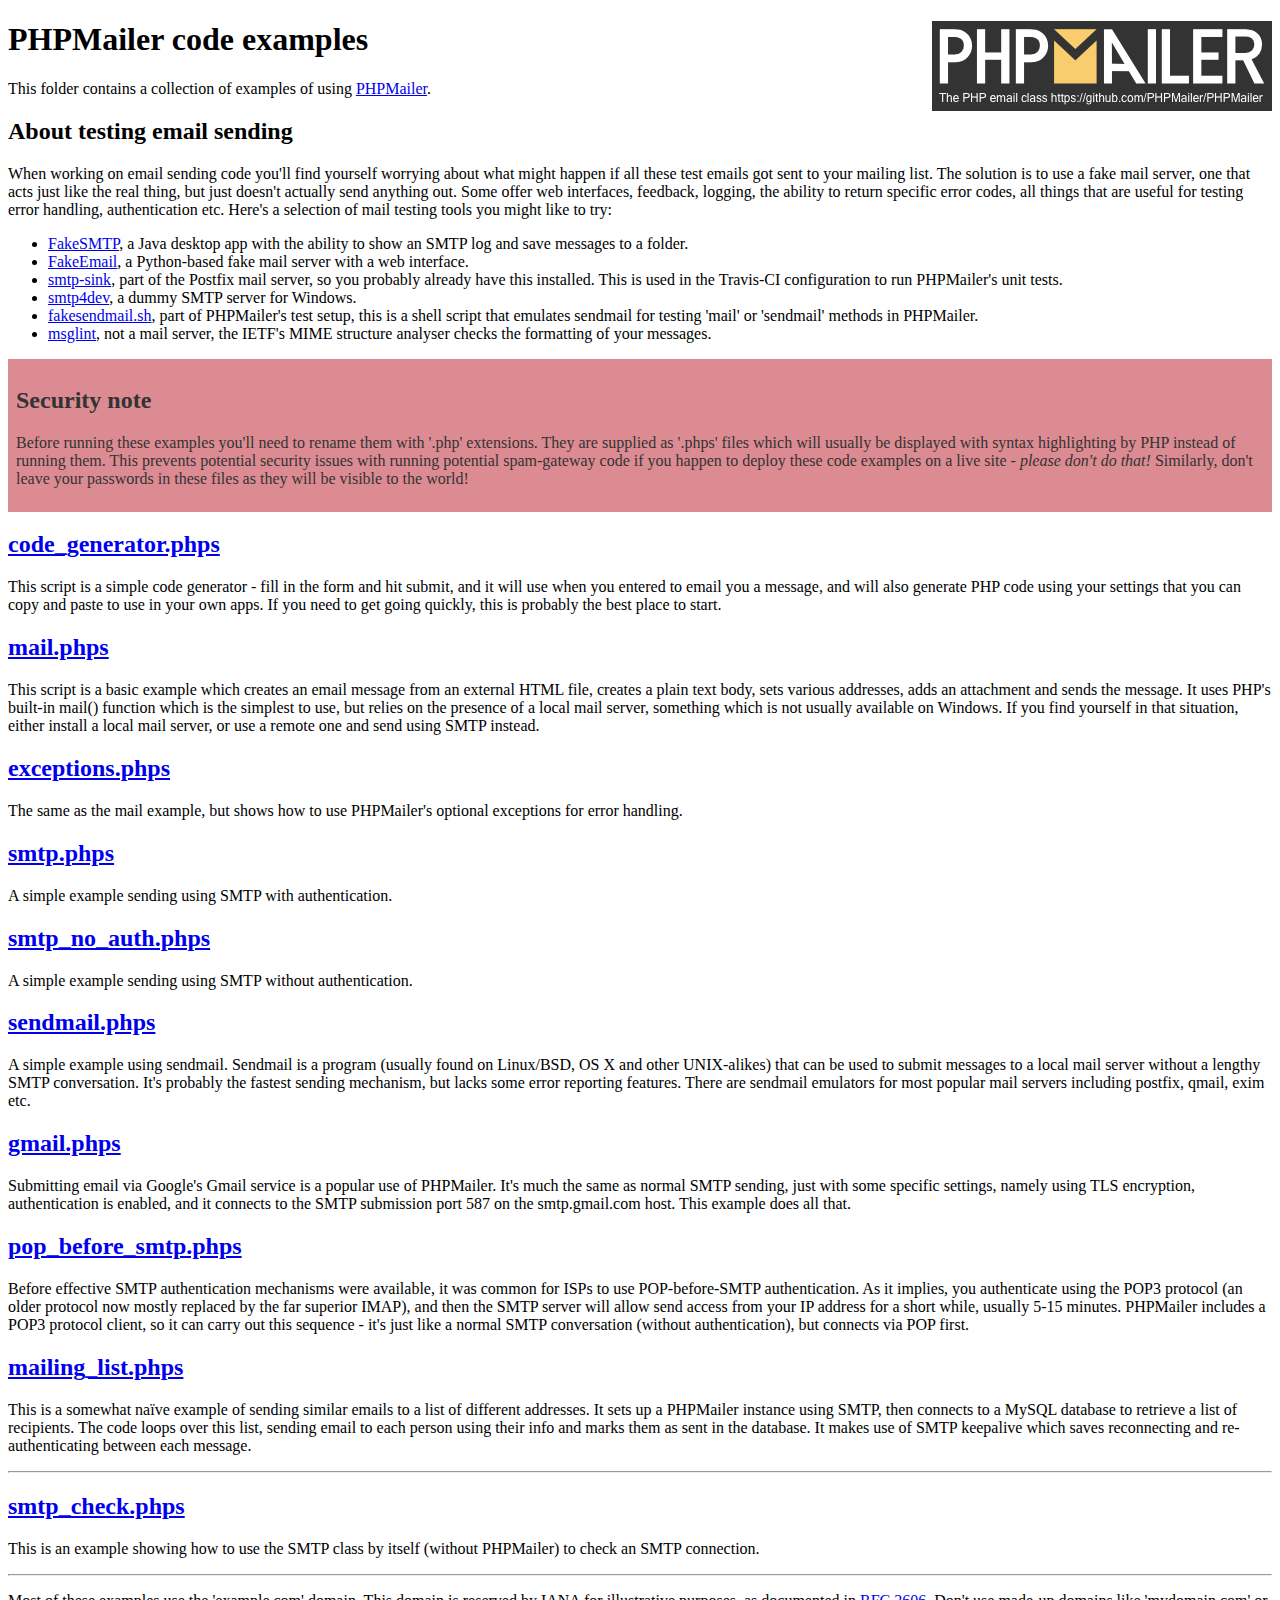
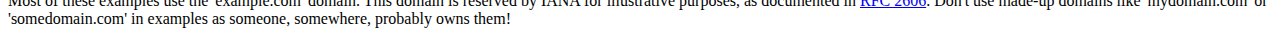
<file: assets/php/PHPMailer/examples/index.html>
<!DOCTYPE html>
<html>
<head>
	<meta charset="UTF-8">
	<title>PHPMailer Examples</title>
</head>
<body>
<h1>PHPMailer code examples<a href="https://github.com/PHPMailer/PHPMailer"><img src="images/phpmailer.png" style="float:right; border:0;" alt="PHPMailer logo"></a></h1>
<p>This folder contains a collection of examples of using <a href="https://github.com/PHPMailer/PHPMailer">PHPMailer</a>.</p>
<h2>About testing email sending</h2>
<p>When working on email sending code you'll find yourself worrying about what might happen if all these test emails got sent to your mailing list. The solution is to use a fake mail server, one that acts just like the real thing, but just doesn't actually send anything out. Some offer web interfaces, feedback, logging, the ability to return specific error codes, all things that are useful for testing error handling, authentication etc. Here's a selection of mail testing tools you might like to try:</p>
<ul>
  <li><a href="https://github.com/Nilhcem/FakeSMTP">FakeSMTP</a>, a Java desktop app with the ability to show an SMTP log and save messages to a folder. </li>
  <li><a href="https://github.com/isotoma/FakeEmail">FakeEmail</a>, a Python-based fake mail server with a web interface.</li>
  <li><a href="http://www.postfix.org/smtp-sink.1.html">smtp-sink</a>, part of the Postfix mail server, so you probably already have this installed. This is used in the Travis-CI configuration to run PHPMailer's unit tests.</li>
  <li><a href="http://smtp4dev.codeplex.com">smtp4dev</a>, a dummy SMTP server for Windows.</li>
  <li><a href="https://github.com/PHPMailer/PHPMailer/blob/master/test/fakesendmail.sh">fakesendmail.sh</a>, part of PHPMailer's test setup, this is a shell script that emulates sendmail for testing 'mail' or 'sendmail' methods in PHPMailer.</li>
  <li><a href="http://tools.ietf.org/tools/msglint/">msglint</a>, not a mail server, the IETF's MIME structure analyser checks the formatting of your messages.</li>
</ul>
<div style="padding: 8px; color: #333333; background-color: #dc8b92">
<h2>Security note</h2>
<p>Before running these examples you'll need to rename them with '.php' extensions. They are supplied as '.phps' files which will usually be displayed with syntax highlighting by PHP instead of running them. This prevents potential security issues with running potential spam-gateway code if you happen to deploy these code examples on a live site - <em>please don't do that!</em> Similarly, don't leave your passwords in these files as they will be visible to the world!</p>
</div>
<h2><a href="code_generator.phps">code_generator.phps</a></h2>
<p>This script is a simple code generator - fill in the form and hit submit, and it will use when you entered to email you a message, and will also generate PHP code using your settings that you can copy and paste to use in your own apps. If you need to get going quickly, this is probably the best place to start.</p>
<h2><a href="mail.phps">mail.phps</a></h2>
<p>This script is a basic example which creates an email message from an external HTML file, creates a plain text body, sets various addresses, adds an attachment and sends the message. It uses PHP's built-in mail() function which is the simplest to use, but relies on the presence of a local mail server, something which is not usually available on Windows. If you find yourself in that situation, either install a local mail server, or use a remote one and send using SMTP instead.</p>
<h2><a href="exceptions.phps">exceptions.phps</a></h2>
<p>The same as the mail example, but shows how to use PHPMailer's optional exceptions for error handling.</p>
<h2><a href="smtp.phps">smtp.phps</a></h2>
<p>A simple example sending using SMTP with authentication.</p>
<h2><a href="smtp_no_auth.phps">smtp_no_auth.phps</a></h2>
<p>A simple example sending using SMTP without authentication.</p>
<h2><a href="sendmail.phps">sendmail.phps</a></h2>
<p>A simple example using sendmail. Sendmail is a program (usually found on Linux/BSD, OS X and other UNIX-alikes) that can be used to submit messages to a local mail server without a lengthy SMTP conversation. It's probably the fastest sending mechanism, but lacks some error reporting features. There are sendmail emulators for most popular mail servers including postfix, qmail, exim etc.</p>
<h2><a href="gmail.phps">gmail.phps</a></h2>
<p>Submitting email via Google's Gmail service is a popular use of PHPMailer. It's much the same as normal SMTP sending, just with some specific settings, namely using TLS encryption, authentication is enabled, and it connects to the SMTP submission port 587 on the smtp.gmail.com host. This example does all that.</p>
<h2><a href="pop_before_smtp.phps">pop_before_smtp.phps</a></h2>
<p>Before effective SMTP authentication mechanisms were available, it was common for ISPs to use POP-before-SMTP authentication. As it implies, you authenticate using the POP3 protocol (an older protocol now mostly replaced by the far superior IMAP), and then the SMTP server will allow send access from your IP address for a short while, usually 5-15 minutes. PHPMailer includes a POP3 protocol client, so it can carry out this sequence - it's just like a normal SMTP conversation (without authentication), but connects via POP first.</p>
<h2><a href="mailing_list.phps">mailing_list.phps</a></h2>
<p>This is a somewhat naïve example of sending similar emails to a list of different addresses. It sets up a PHPMailer instance using SMTP, then connects to a MySQL database to retrieve a list of recipients. The code loops over this list, sending email to each person using their info and marks them as sent in the database. It makes use of SMTP keepalive which saves reconnecting and re-authenticating between each message.</p>
<hr>
<h2><a href="smtp_check.phps">smtp_check.phps</a></h2>
<p>This is an example showing how to use the SMTP class by itself (without PHPMailer) to check an SMTP connection.</p>
<hr>
<p>Most of these examples use the 'example.com' domain. This domain is reserved by IANA for illustrative purposes, as documented in <a href="http://tools.ietf.org/html/rfc2606">RFC 2606</a>. Don't use made-up domains like 'mydomain.com' or 'somedomain.com' in examples as someone, somewhere, probably owns them!</p>
</body>
</html>
</file>
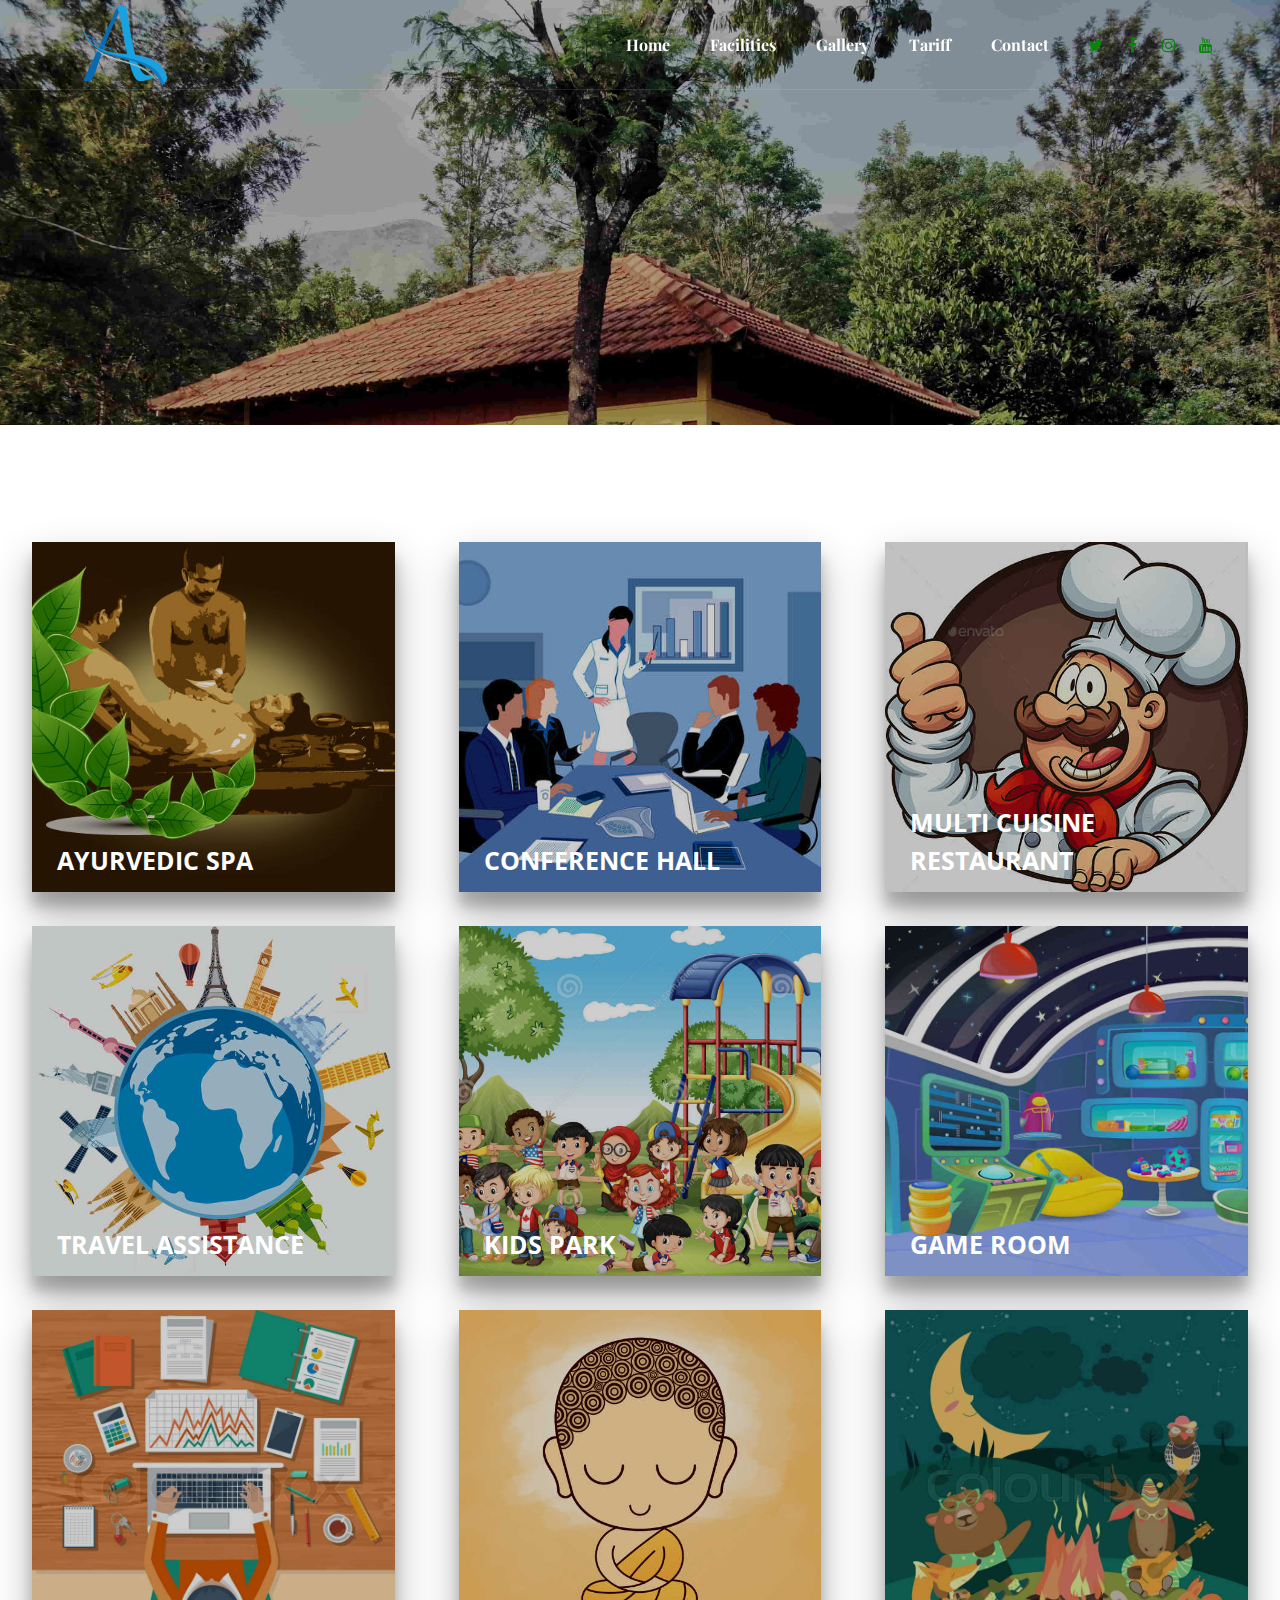
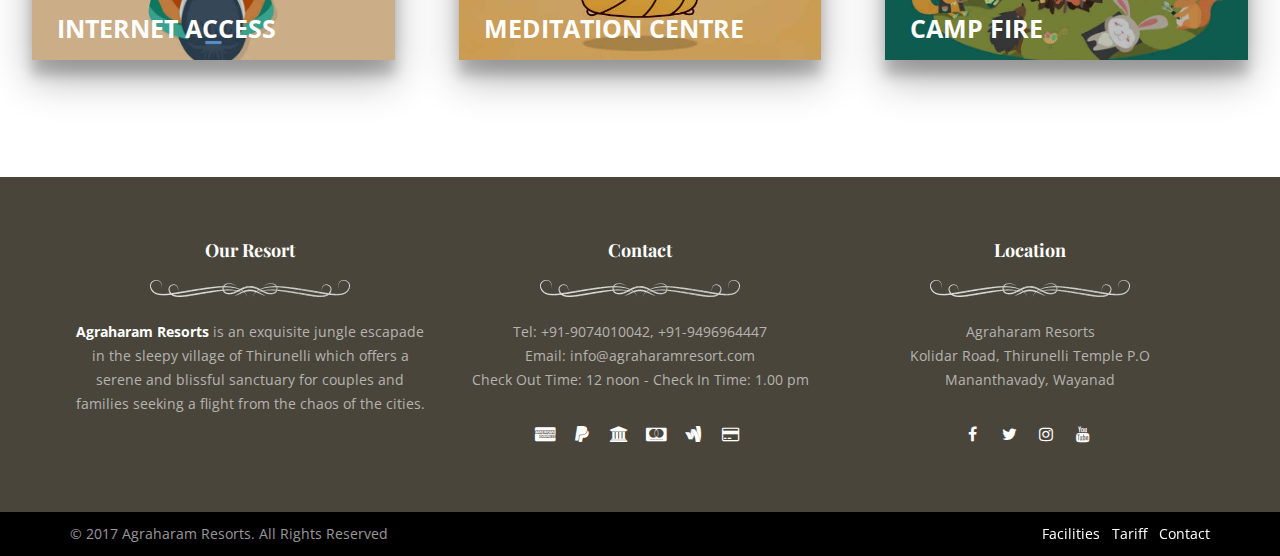
<file: facilities.html>
<!doctype html>
<html class="no-js" lang="">

<head>
    <meta charset="utf-8">
    <meta name="description" content="Resorts in Wayanad , Wayanad , Resort Wayanad ,  Stay in Wayanad , Kuruvadweep , Places to see in wayanad , Transport in Wayanad, Top hotels in wayanad , best resort in wayanad , Must see places in wayanad, Edakkal Caves, honeymoon resort, jungle resort in wayanad, wildlife resort, luxury resort in wayanad, travel to wayanad, wildlife resort, hill stations kerala, forest resort, jungle resort, wild life tour, night safari, accommodation in wayanad, stay in wayanad, wayanad tour packages, luxury, bird watching, nature walk, trekking, hiking, hill climbing thirunelli , thirunelli mahavishnu temple, stay in thirunelli, accommodation in thirunelli, resort in thirunelli, homestay in thirunelli, wayanadu,">
    <meta name="keywords" content="Resorts in Wayanad , Wayanad , Resort Wayanad ,  Stay in Wayanad , Kuruvadweep , Places to see in wayanad , Transport in Wayanad, Top hotels in wayanad , best resort in wayanad , Must see places in wayanad, Edakkal Caves, honeymoon resort, jungle resort in wayanad, wildlife resort, luxury resort in wayanad, travel to wayanad, wildlife resort, hill stations kerala, forest resort, jungle resort, wild life tour, night safari, accommodation in wayanad, stay in wayanad, wayanad tour packages, luxury, bird watching, nature walk, trekking, hiking, hill climbing thirunelli , thirunelli mahavishnu temple, stay in thirunelli, accommodation in thirunelli, resort in thirunelli, homestay in thirunelli, wayanadu,">
    <meta name="viewport" content="width=device-width, initial-scale=1, minimal-ui">
    <title> Facilities | Agraharam Resorts</title>
    <!-- Place favicon.ico and apple-touch-icon.png in the root directory -->
    <link rel='stylesheet' id='open-sans-css' href='//fonts.googleapis.com/css?family=Open+Sans%3A300italic%2C400italic%2C600italic%2C300%2C400%2C600&#038;subset=latin%2Clatin-ext&#038;ver=4.1' type='text/css' media='all' />
    <link href="//fonts.googleapis.com/css?family=Open+Sans:300,300italic,400,400italic,600,700,800%7CPlayfair+Display:400,400italic,700,900&amp;subset=greek,latin,latin" rel="stylesheet" type="text/css">
    <link rel="stylesheet" href="assets/css/extras.min.css">
    <link rel="stylesheet" href="assets/css/bootstrap.min.css">
    <link rel="stylesheet" href="assets/css/theme.min.css">
    <link rel="stylesheet" href="assets/css/hotel.min.css">
    <link rel="stylesheet" href="assets/css/style.css">
    <link rel="apple-touch-icon" sizes="57x57" href="assets/images/favicons/apple-touch-icon-57x57.png">
    <link rel="apple-touch-icon" sizes="60x60" href="assets/images/favicons/apple-touch-icon-60x60.png">
    <link rel="apple-touch-icon" sizes="72x72" href="assets/images/favicons/apple-touch-icon-72x72.png">
    <link rel="apple-touch-icon" sizes="76x76" href="assets/images/favicons/apple-touch-icon-76x76.png">
    <link rel="apple-touch-icon" sizes="114x114" href="assets/images/favicons/apple-touch-icon-114x114.png">
    <link rel="apple-touch-icon" sizes="120x120" href="assets/images/favicons/apple-touch-icon-120x120.png">
    <link rel="apple-touch-icon" sizes="144x144" href="assets/images/favicons/apple-touch-icon-144x144.png">
    <link rel="icon" type="image/png" sizes="192x192"  href="assets/images/favicons/android-chrome-192x192.png">
    <link rel="icon" type="image/png" href="assets/images/favicons/favicon-32x32.png" sizes="32x32">
    <link rel="icon" type="image/png" href="assets/images/favicons/favicon-16x16.png" sizes="16x16">
    <link rel="shortcut icon" href="assets/images/favicons/favicon.ico">
    <meta name="theme-color" content="#098409">

    <meta property="og:url" content="http://agraharamresorts.com/" />
    <meta property="og:type" content="article" />
    <meta property="og:title" content="Agraharam Resorts" />
    <meta property="og:description" content="Resorts in Wayanad , Wayanad , Resort Wayanad ,  Stay in Wayanad , Kuruvadweep , Places to see in wayanad , Transport in Wayanad, Top hotels in wayanad , best resort in wayanad , Must see places in wayanad, Edakkal Caves, honeymoon resort, jungle resort in wayanad, wildlife resort, luxury resort in wayanad, travel to wayanad, wildlife resort, hill stations kerala, forest resort, jungle resort, wild life tour, night safari, accommodation in wayanad, stay in wayanad, wayanad tour packages, luxury, bird watching, nature walk, trekking, hiking, hill climbing thirunelli , thirunelli mahavishnu temple, stay in thirunelli, accommodation in thirunelli, resort in thirunelli, homestay in thirunelli, wayanadu," />
    <meta property="og:image" content="http://agraharamresorts.com/assets/images/hotel/promo-notinclude.jpg" />

    <meta name="twitter:card" content="summary" />
    <meta name="twitter:site" content="http://agraharamresorts.com" />
    <meta name="twitter:title" content="Agraharam Resorts" />
    <meta name="twitter:description" content="Resorts in Wayanad , Wayanad , Resort Wayanad ,  Stay in Wayanad , Kuruvadweep , Places to see in wayanad , Transport in Wayanad, Top hotels in wayanad , best resort in wayanad , Must see places in wayanad, Edakkal Caves, honeymoon resort, jungle resort in wayanad, wildlife resort, luxury resort in wayanad, travel to wayanad, wildlife resort, hill stations kerala, forest resort, jungle resort, wild life tour, night safari, accommodation in wayanad, stay in wayanad, wayanad tour packages, luxury, bird watching, nature walk, trekking, hiking, hill climbing thirunelli , thirunelli mahavishnu temple, stay in thirunelli, accommodation in thirunelli, resort in thirunelli, homestay in thirunelli, wayanadu," />
    <meta name="twitter:image" content="http://agraharamresorts.com/assets/images/hotel/promo-notinclude.jpg" />

    <link rel="manifest" href="assets/images/favicons/manifest.json">
</head>

<body class="transparent-header pace-on pace-dot">
    <div class="pace-overlay"></div>
    <div class="menu navbar navbar-static-top header-logo-left-menu-right oxy-mega-menu navbar-sticky text-none" id="masthead">
        <div class="container">
            <div class="navbar-header"> <button class="navbar-toggle collapsed" data-target=".main-navbar" data-toggle="collapse" type="button">
                <span class="icon-bar"></span>
                <span class="icon-bar"></span>
                <span class="icon-bar"></span>
            </button>
                <a class="navbar-brand" href="./index.html"> <img alt="Lambda Theme - Hotel" src="assets/images/hotel/logohotel1.png"> </a>
            </div>
            <div class="nav-container">
                <nav class="collapse navbar-collapse main-navbar logo-navbar navbar-right">
                    <div class="menu-container">
                        <ul class="nav navbar-nav" id="menu-main">
                            <li class="menu-item  "> <a href="./index.html">Home</a> </li>
                            <li class="menu-item active "> <a href="./facilities.html">Facilities</a> </li>
                            <li class="menu-item  "> <a href="./gallery.html">Gallery</a> </li>
                            <li class="menu-item  "> <a href="./tariff.html">Tariff</a> </li>
                            <li class="menu-item  "> <a href="./contacts.html">Contact</a> </li>
                        </ul>
                    </div>
                    <div class="menu-sidebar">
                        <div class="sidebar-widget widget_social">
                            <ul class="unstyled inline social-icons social-simple">
                                <li> <a href="https://twitter.com/ResortAgraharam?s=80"><i class="fa fa-twitter"></i></a> </li>
                                <li> <a href="https://www.facebook.com/Agraharam-Resorts-311313189372727/"><i class="fa fa-facebook"></i></a> </li>
                                <li> <a href="https://www.instagram.com/agraharamresorts/"><i class="fa fa-instagram"></i></a> </li>
                                <li> <a href="https://www.youtube.com/channel/UCeoZ6n9S2fJUF0gEZVPtnxA"><i class="fa fa-youtube"></i> </a> </li>
                            </ul>
                        </div>
                    </div>
                </nav>
            </div>
        </div>
    </div>
    <div id="content" role="main">
        <article>
            <section class="section">
                <div class="background-media" style="background-image: url(assets/images/facilities/upper-main.jpg); background-repeat:no-repeat; background-size:cover; background-attachment:fixed; background-position: 50% 70%;"> </div>
                <div class="background-overlay" style="background-color: rgba(0,0,0,0.3);"></div>
                <div class="container">
                    <div class="row">
                        <div class="col-md-12 text-center">
                            <div class="divider-wrapper">
                                <div class="visible-xs element-height-50"></div>
                                <div class="visible-sm element-height-100"></div>
                                <div class="visible-md element-height-200"></div>
                                <div class="visible-lg element-height-200"></div>
                            </div>
                            <h1 class="text-center text-light os-animation super" data-os-animation="fadeIn" data-os-animation-delay="0.1s"> Facilities </h1>
                            <div class="figure os-animation" data-os-animation="fadeIn" data-os-animation-delay="0.3s"> <span class="figure-image">
                            <img alt="decor-big-white.png" src="assets/images/hotel/decor-big-white.png">
                        </span> </div>
                            <div class="divider-wrapper">
                                <div class="visible-xs element-height-50"></div>
                                <div class="visible-sm element-height-100"></div>
                                <div class="visible-md element-height-100"></div>
                                <div class="visible-lg element-height-100"></div>
                            </div>
                        </div>
                    </div>
                </div>
            </section>
            <section class="section">
                <div class="background-overlay" style="background-color: rgba(86,154,167,0);"></div>
                <div class="container-fullwidth container-vertical-middle">
                    <div class="row">
                        <div class="col-md-12">
                            <div class="row" style="margin-top: 100px; margin-bottom: 100px;">
                                <div class="col-md-4">
                                    <div class="example-2 card">
                                        <div class="wrapper" style="background-image: url('./assets/images/facilities/facility-1.jpg'); ">
                                            <div class="data">
                                                <div class="content">
                                                    <h1 class="title" style="font-size: 25px;"><a href="#" style="color: #fff;font-family: 'Open Sans', sans-serif; text-transform: uppercase;">Ayurvedic Spa</a></h1>
                                                    <p class="text">The antsy bingers of Netflix will eagerly anticipate the digital release of the Survive soundtrack, out today.</p>
                                                </div>
                                            </div>
                                        </div>
                                    </div>
                                </div>
                                <div class="col-md-4">
                                    <div class="example-2 card">
                                        <div class="wrapper" style="background-image: url('./assets/images/facilities/facility-2.jpg'); ">
                                            <div class="data">
                                                <div class="content">
                                                    <h1 class="title" style="font-size: 25px;"><a href="#" style="color: #fff;font-family: 'Open Sans', sans-serif; text-transform: uppercase;">Conference Hall</a></h1>
                                                    <p class="text">The antsy bingers of Netflix will eagerly anticipate the digital release of the Survive soundtrack, out today.</p>
                                                </div>
                                            </div>
                                        </div>
                                    </div>
                                </div>
                                <div class="col-md-4">
                                    <div class="example-2 card">
                                        <div class="wrapper" style="background-image: url('./assets/images/facilities/facility-3.jpg'); ">
                                            <div class="data">
                                                <div class="content">
                                                    <h1 class="title" style="font-size: 25px;"><a href="#" style="color: #fff;font-family: 'Open Sans', sans-serif; text-transform: uppercase;">Multi Cuisine Restaurant</a></h1>
                                                    <p class="text">The antsy bingers of Netflix will eagerly anticipate the digital release of the Survive soundtrack, out today.</p>
                                                </div>
                                            </div>
                                        </div>
                                    </div>
                                </div>
                                <div class="col-md-4">
                                    <div class="example-2 card">
                                        <div class="wrapper" style="background-image: url('./assets/images/facilities/facility-4.jpg'); ">
                                            <div class="data">
                                                <div class="content">
                                                    <h1 class="title" style="font-size: 25px;"><a href="#" style="color: #fff;font-family: 'Open Sans', sans-serif; text-transform: uppercase;">Travel Assistance</a></h1>
                                                    <p class="text">The antsy bingers of Netflix will eagerly anticipate the digital release of the Survive soundtrack, out today.</p>
                                                </div>
                                            </div>
                                        </div>
                                    </div>
                                </div>
                                <div class="col-md-4">
                                    <div class="example-2 card">
                                        <div class="wrapper" style="background-image: url('./assets/images/facilities/facility-5.jpg'); ">
                                            <div class="data">
                                                <div class="content">
                                                    <h1 class="title" style="font-size: 25px;"><a href="#" style="color: #fff;font-family: 'Open Sans', sans-serif; text-transform: uppercase;">Kids Park</a></h1>
                                                    <p class="text">The antsy bingers of Netflix will eagerly anticipate the digital release of the Survive soundtrack, out today.</p>
                                                </div>
                                            </div>
                                        </div>
                                    </div>
                                </div>
                                <div class="col-md-4">
                                    <div class="example-2 card">
                                        <div class="wrapper" style="background-image: url('./assets/images/facilities/facility-6.jpg'); ">
                                            <div class="data">
                                                <div class="content">
                                                    <h1 class="title" style="font-size: 25px;"><a href="#" style="color: #fff;font-family: 'Open Sans', sans-serif; text-transform: uppercase;">Game Room</a></h1>
                                                    <p class="text">The antsy bingers of Netflix will eagerly anticipate the digital release of the Survive soundtrack, out today.</p>
                                                </div>
                                            </div>
                                        </div>
                                    </div>
                                </div>
                                <div class="col-md-4">
                                    <div class="example-2 card">
                                        <div class="wrapper" style="background-image: url('./assets/images/facilities/facility-8.jpg'); ">
                                            <div class="data">
                                                <div class="content">
                                                    <h1 class="title" style="font-size: 25px;"><a href="#" style="color: #fff;font-family: 'Open Sans', sans-serif; text-transform: uppercase;">Internet Access</a></h1>
                                                    <p class="text">The antsy bingers of Netflix will eagerly anticipate the digital release of the Survive soundtrack, out today.</p>
                                                </div>
                                            </div>
                                        </div>
                                    </div>
                                </div>
                                <div class="col-md-4">
                                    <div class="example-2 card">
                                        <div class="wrapper" style="background-image: url('./assets/images/facilities/facility-9.jpg'); ">
                                            <div class="data">
                                                <div class="content">
                                                    <h1 class="title" style="font-size: 25px;"><a href="#" style="color: #fff;font-family: 'Open Sans', sans-serif; text-transform: uppercase;">Meditation Centre</a></h1>
                                                    <p class="text">The antsy bingers of Netflix will eagerly anticipate the digital release of the Survive soundtrack, out today.</p>
                                                </div>
                                            </div>
                                        </div>
                                    </div>
                                </div>
                                <div class="col-md-4">
                                    <div class="example-2 card">
                                        <div class="wrapper" style="background-image: url('./assets/images/facilities/facility-10.jpg'); ">
                                            <div class="data">
                                                <div class="content">
                                                    <h1 class="title" style="font-size: 25px;"><a href="#" style="color: #fff;font-family: 'Open Sans', sans-serif; text-transform: uppercase;">Camp Fire</a></h1>
                                                    <p class="text">The antsy bingers of Netflix will eagerly anticipate the digital release of the Survive soundtrack, out today.</p>
                                                </div>
                                            </div>
                                        </div>
                                    </div>
                                </div>
                            </div>
                        </div>
                    </div>
                </div>
            </section>
    </article>
        <footer id="footer">
            <section class="section">
                <div class="container">
                    <div class="row element-top-60 element-bottom-60">
                        <div class="col-sm-4">
                            <div class="sidebar-widget">
                                <h3 class="sidebar-header"> Our Resort </h3>
                                <div>
                                    <p class="element-bottom-20"> <img alt="decor" src="assets/images/hotel/decor-small-white.png"> </p>
                                    <p><strong>Agraharam Resorts</strong> is an exquisite jungle escapade in the sleepy village of Thirunelli which offers a serene and blissful sanctuary for couples and families seeking a flight from the chaos of the cities.</p>
                                </div>
                            </div>
                        </div>
                        <div class="col-sm-4">
                            <div class="sidebar-widget " id="text-2">
                                <h3 class="sidebar-header"> Contact </h3>
                                <div>
                                    <p class="element-bottom-20"> <img alt="decor" src="assets/images/hotel/decor-small-white.png"> </p> Tel: +91-9074010042, +91-9496964447<br>Email: info@agraharamresort.com<br> Check Out Time: 12 noon - Check In Time: 1.00 pm </div>
                            </div>
                            <div class="sidebar-widget">
                                <ul class="unstyled inline social-icons social-simple">
                                    <li>
                                        <a class="fa fa-cc-amex" data-iconcolor="#3b9999" href="#"></a>
                                    </li>
                                    <li>
                                        <a class="fa fa-paypal" data-iconcolor="#3b9999" href="#"></a>
                                    </li>
                                    <li>
                                        <a class="fa fa-bank" data-iconcolor="#3b9999" href="#"></a>
                                    </li>
                                    <li>
                                        <a class="fa fa-cc-mastercard" data-iconcolor="#3b9999" href="#"></a>
                                    </li>
                                    <li>
                                        <a class="fa fa-google-wallet" data-iconcolor="#3b9999" href="#"></a>
                                    </li>
                                    <li>
                                        <a class="fa fa-credit-card" data-iconcolor="#3b9999" href="#"></a>
                                    </li>
                                </ul>
                            </div>
                        </div>
                        <div class="col-sm-4">
                            <div class="sidebar-widget ">
                                <h3 class="sidebar-header"> Location </h3>
                                <div>
                                    <p class="element-bottom-20"><img alt="decor" src="assets/images/hotel/decor-small-white.png"></p> <address>
                                    Agraharam Resorts<br>
                                    Kolidar Road,
                                    Thirunelli Temple P.O<br>
                                    Mananthavady, Wayanad
                                </address> </div>
                            </div>
                            <div class="sidebar-widget">
                                <ul class="unstyled inline social-icons social-simple">
                                    <li>
                                        <a class="fa fa-facebook" data-iconcolor="#3b5998" href="https://www.facebook.com/Agraharam-Resorts-311313189372727/"></a>
                                    </li>
                                    <li>
                                        <a class="fa fa-twitter" data-iconcolor="#00acee" href="https://twitter.com/ResortAgraharam?s=80"></a>
                                    </li>
                                    <li>
                                        <a class="fa fa-instagram" data-iconcolor="#E45135" href="https://www.instagram.com/agraharamresorts/"></a>
                                    </li>
                                    <li>
                                        <a class="fa fa-youtube" data-iconcolor="#c4302b" href="https://www.youtube.com/channel/UCeoZ6n9S2fJUF0gEZVPtnxA"></a>
                                    </li>
                                </ul>
                            </div>
                        </div>
                    </div>
                </div>
            </section>
            <section class="section subfooter">
                <div class="container">
                    <div class="row element-top-10 element-bottom-10 footer-columns-2">
                        <div class="col-sm-6">
                            <div class="sidebar-widget">
                                <div> © 2017 Agraharam Resorts. All Rights Reserved </div>
                            </div>
                        </div>
                        <div class="col-sm-6">
                            <div class="sidebar-widget widget_nav_menu">
                                <div class="menu-footer-container">
                                    <ul class="menu" id="menu-footer">
                                        <li class="menu-item"> <a href="./facilities.html">
                                            Facilities
                                        </a> </li>
                                        <li class="menu-item"> <a href="./tariff.html">
                                            Tariff
                                        </a> </li>
                                        <li class="menu-item"> <a href="./contacts.html">
                                            Contact
                                        </a> </li>
                                    </ul>
                                </div>
                            </div>
                        </div>
                    </div>
                </div>
            </section>
        </footer>
    </div>
    <a class="go-top go-top-square" href="javascript:void(0)"> <i class="fa fa-angle-up"></i> </a>
    <script type="text/javascript">
        var oxyThemeData = {
            navbarHeight: 90,
            navbarScrolled: 80,
            navbarScrolledPoint: 100,
            menuClose: 'off',
            scrollFinishedMessage: 'No more items to load.',
            hoverMenu:
            {
                hoverActive: false,
                hoverDelay: 200,
                hoverFadeDelay: 200
            },
            siteLoader: 'on'
        };
    </script>
    <script src="assets/js/theme.min.js"></script>
    <!-- load contact form js -->
    <script src="assets/js/contact.min.js"></script>
    <!-- load map js -->
    <script>
        window.map = {
            map_type: 'ROADMAP',
            map_zoom: 13,
            map_scrollable: 'on',
            marker: 'show',
            label: ['Agraharam Resort'],
            address: '',
            latlng: ['11.906753, 75.999459'],
            center_latlng: '',
            markerURL: 'assets/images/marker.png',
            auto_center: true
        };
    </script>
</body>

</html>
</file>
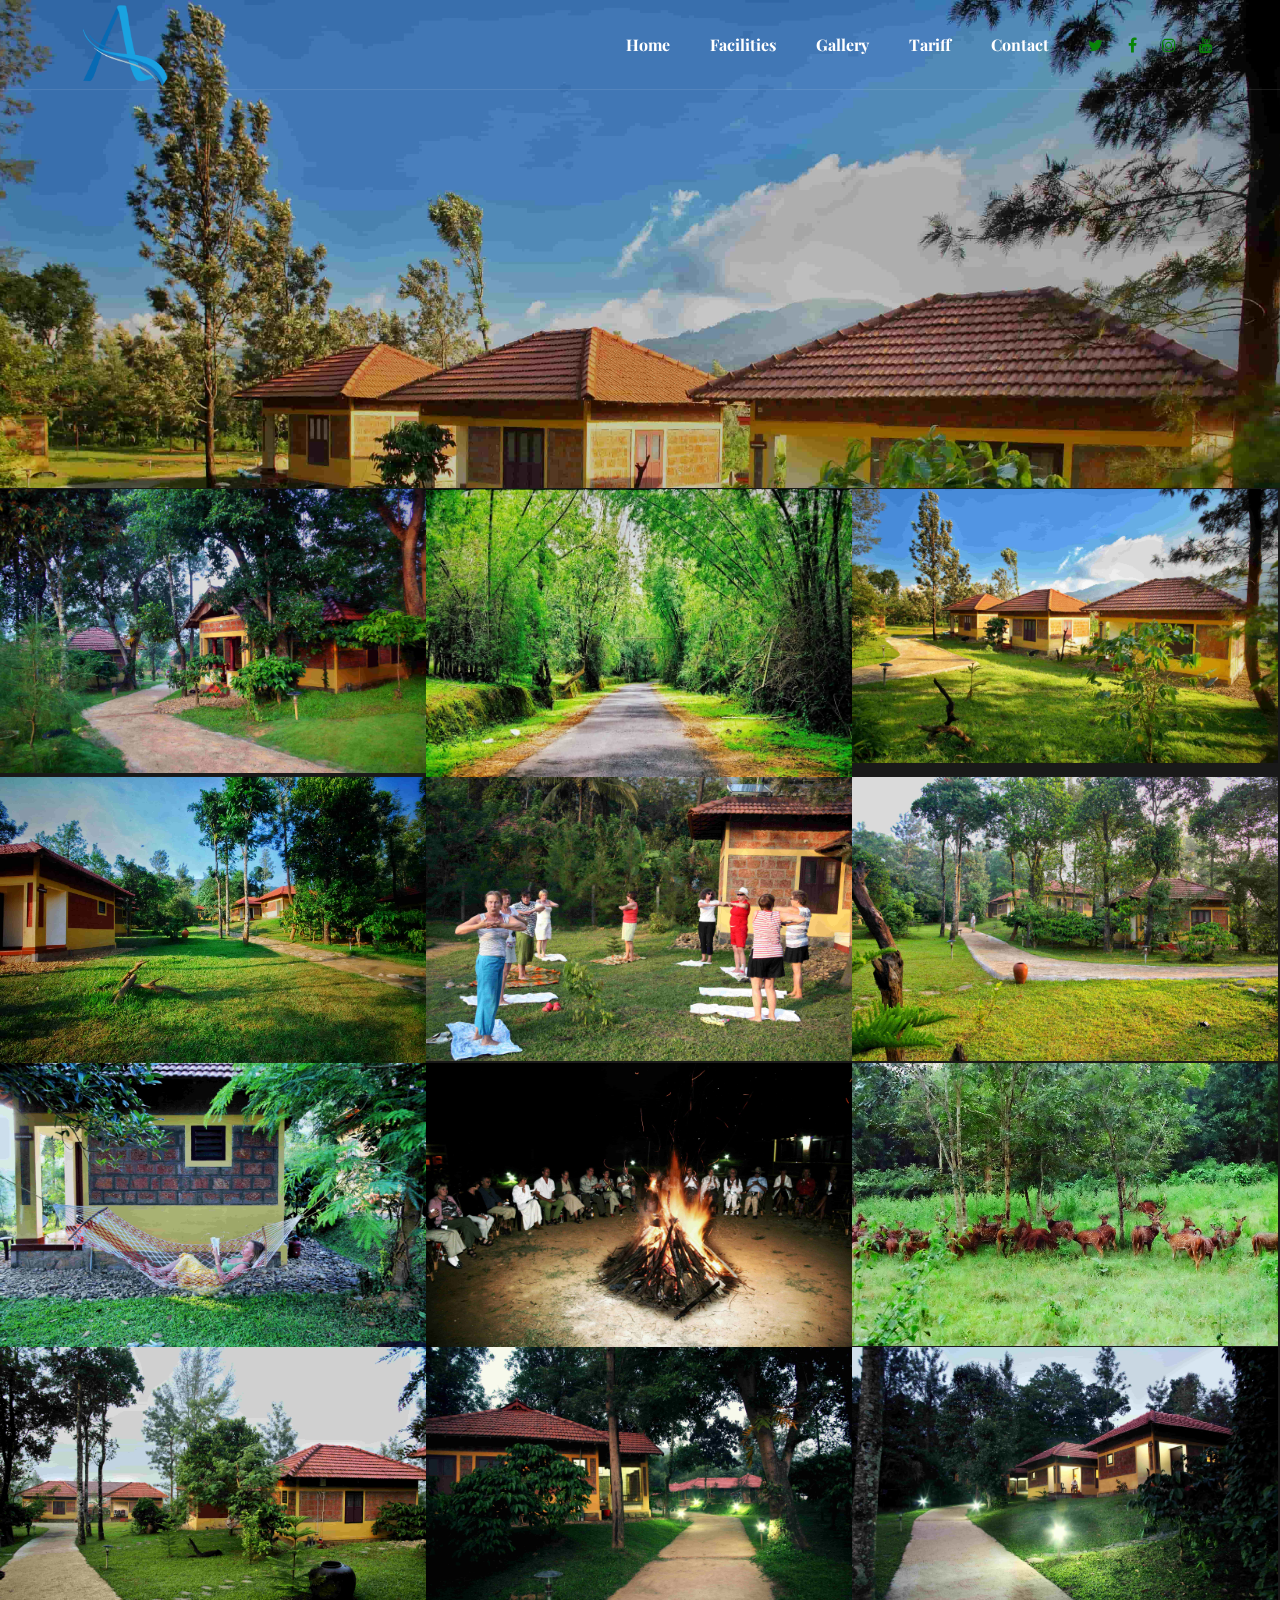
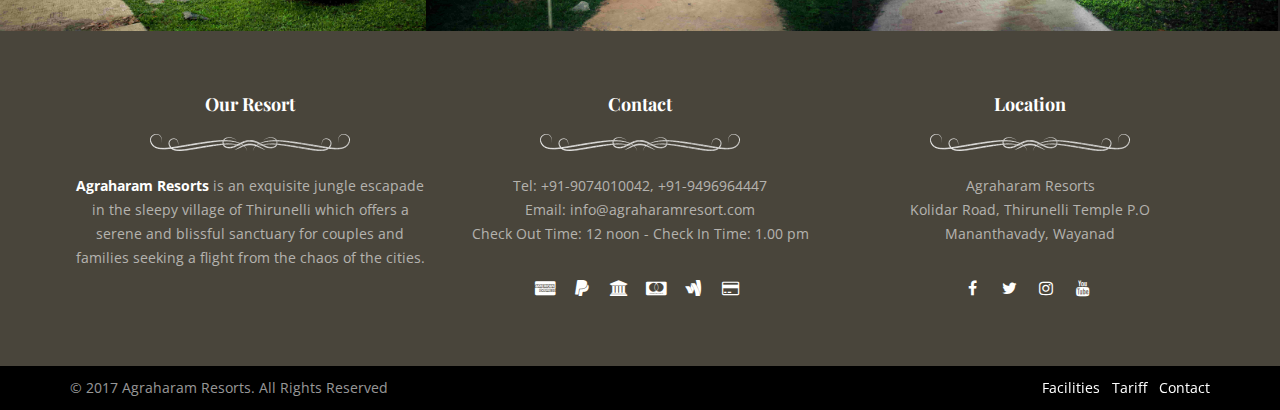
<file: gallery.html>
<!doctype html>
<html class="no-js" lang="">

<head>
    <meta charset="utf-8">
    <meta name="description" content="Resorts in Wayanad , Wayanad , Resort Wayanad ,  Stay in Wayanad , Kuruvadweep , Places to see in wayanad , Transport in Wayanad, Top hotels in wayanad , best resort in wayanad , Must see places in wayanad, Edakkal Caves, honeymoon resort, jungle resort in wayanad, wildlife resort, luxury resort in wayanad, travel to wayanad, wildlife resort, hill stations kerala, forest resort, jungle resort, wild life tour, night safari, accommodation in wayanad, stay in wayanad, wayanad tour packages, luxury, bird watching, nature walk, trekking, hiking, hill climbing thirunelli , thirunelli mahavishnu temple, stay in thirunelli, accommodation in thirunelli, resort in thirunelli, homestay in thirunelli, wayanadu,">
    <meta name="keywords" content="Resorts in Wayanad , Wayanad , Resort Wayanad ,  Stay in Wayanad , Kuruvadweep , Places to see in wayanad , Transport in Wayanad, Top hotels in wayanad , best resort in wayanad , Must see places in wayanad, Edakkal Caves, honeymoon resort, jungle resort in wayanad, wildlife resort, luxury resort in wayanad, travel to wayanad, wildlife resort, hill stations kerala, forest resort, jungle resort, wild life tour, night safari, accommodation in wayanad, stay in wayanad, wayanad tour packages, luxury, bird watching, nature walk, trekking, hiking, hill climbing thirunelli , thirunelli mahavishnu temple, stay in thirunelli, accommodation in thirunelli, resort in thirunelli, homestay in thirunelli, wayanadu,">
    <meta name="viewport" content="width=device-width, initial-scale=1, minimal-ui">
    <title> Gallery | Agraharam Resort</title>
    <!-- Place favicon.ico and apple-touch-icon.png in the root directory -->
    <link rel='stylesheet' id='open-sans-css' href='//fonts.googleapis.com/css?family=Open+Sans%3A300italic%2C400italic%2C600italic%2C300%2C400%2C600&#038;subset=latin%2Clatin-ext&#038;ver=4.1' type='text/css' media='all' />
    <link href="//fonts.googleapis.com/css?family=Open+Sans:300,300italic,400,400italic,600,700,800%7CPlayfair+Display:400,400italic,700,900&amp;subset=greek,latin,latin" rel="stylesheet" type="text/css">
    <link rel="stylesheet" href="assets/css/extras.min.css">
    <link rel="stylesheet" href="assets/css/bootstrap.min.css">
    <link rel="stylesheet" href="assets/css/theme.min.css">
    <link rel="stylesheet" href="assets/css/hotel.min.css">
    <link rel="apple-touch-icon" sizes="57x57" href="assets/images/favicons/apple-touch-icon-57x57.png">
    <link rel="apple-touch-icon" sizes="60x60" href="assets/images/favicons/apple-touch-icon-60x60.png">
    <link rel="apple-touch-icon" sizes="72x72" href="assets/images/favicons/apple-touch-icon-72x72.png">
    <link rel="apple-touch-icon" sizes="76x76" href="assets/images/favicons/apple-touch-icon-76x76.png">
    <link rel="apple-touch-icon" sizes="114x114" href="assets/images/favicons/apple-touch-icon-114x114.png">
    <link rel="apple-touch-icon" sizes="120x120" href="assets/images/favicons/apple-touch-icon-120x120.png">
    <link rel="apple-touch-icon" sizes="144x144" href="assets/images/favicons/apple-touch-icon-144x144.png">
    <link rel="icon" type="image/png" sizes="192x192"  href="assets/images/favicons/android-chrome-192x192.png">
    <link rel="icon" type="image/png" href="assets/images/favicons/favicon-32x32.png" sizes="32x32">
    <link rel="icon" type="image/png" href="assets/images/favicons/favicon-16x16.png" sizes="16x16">
    <link rel="shortcut icon" href="assets/images/favicons/favicon.ico">
    <meta name="theme-color" content="#098409">

    <meta property="og:url" content="http://agraharamresorts.com/" />
    <meta property="og:type" content="article" />
    <meta property="og:title" content="Agraharam Resorts" />
    <meta property="og:description" content="Resorts in Wayanad , Wayanad , Resort Wayanad ,  Stay in Wayanad , Kuruvadweep , Places to see in wayanad , Transport in Wayanad, Top hotels in wayanad , best resort in wayanad , Must see places in wayanad, Edakkal Caves, honeymoon resort, jungle resort in wayanad, wildlife resort, luxury resort in wayanad, travel to wayanad, wildlife resort, hill stations kerala, forest resort, jungle resort, wild life tour, night safari, accommodation in wayanad, stay in wayanad, wayanad tour packages, luxury, bird watching, nature walk, trekking, hiking, hill climbing thirunelli , thirunelli mahavishnu temple, stay in thirunelli, accommodation in thirunelli, resort in thirunelli, homestay in thirunelli, wayanadu," />
    <meta property="og:image" content="http://agraharamresorts.com/assets/images/hotel/promo-notinclude.jpg" />

    <meta name="twitter:card" content="summary" />
    <meta name="twitter:site" content="http://agraharamresorts.com" />
    <meta name="twitter:title" content="Agraharam Resorts" />
    <meta name="twitter:description" content="Resorts in Wayanad , Wayanad , Resort Wayanad ,  Stay in Wayanad , Kuruvadweep , Places to see in wayanad , Transport in Wayanad, Top hotels in wayanad , best resort in wayanad , Must see places in wayanad, Edakkal Caves, honeymoon resort, jungle resort in wayanad, wildlife resort, luxury resort in wayanad, travel to wayanad, wildlife resort, hill stations kerala, forest resort, jungle resort, wild life tour, night safari, accommodation in wayanad, stay in wayanad, wayanad tour packages, luxury, bird watching, nature walk, trekking, hiking, hill climbing thirunelli , thirunelli mahavishnu temple, stay in thirunelli, accommodation in thirunelli, resort in thirunelli, homestay in thirunelli, wayanadu," />
    <meta name="twitter:image" content="http://agraharamresorts.com/assets/images/hotel/promo-notinclude.jpg" />

    <link rel="manifest" href="assets/images/favicons/manifest.json">
</head>

<body class="transparent-header pace-on pace-dot">
    <div class="pace-overlay"></div>
    <div class="menu navbar navbar-static-top header-logo-left-menu-right oxy-mega-menu navbar-sticky text-none" id="masthead">
        <div class="container">
            <div class="navbar-header"> <button class="navbar-toggle collapsed" data-target=".main-navbar" data-toggle="collapse" type="button">
                <span class="icon-bar"></span>
                <span class="icon-bar"></span>
                <span class="icon-bar"></span>
            </button>
                <a class="navbar-brand" href="./index.html"> <img alt="Agraharam Resort" src="assets/images/hotel/logohotel1.png"> </a>
            </div>
            <div class="nav-container">
                <nav class="collapse navbar-collapse main-navbar logo-navbar navbar-right">
                    <div class="menu-container">
                        <ul class="nav navbar-nav" id="menu-main">
                            <li class="menu-item  "> <a href="./index.html">Home</a> </li>
                            <li class="menu-item  "> <a href="./facilities.html">Facilities</a> </li>
                            <li class="menu-item active "> <a href="./gallery.html">Gallery</a> </li>
                            <li class="menu-item  "> <a href="./tariff.html">Tariff</a> </li>
                            <li class="menu-item  "> <a href="./contacts.html">Contact</a> </li>
                        </ul>
                    </div>
                    <div class="menu-sidebar">
                        <div class="sidebar-widget widget_social">
                            <ul class="unstyled inline social-icons social-simple">
                                <li> <a href="https://twitter.com/ResortAgraharam?s=80"><i class="fa fa-twitter"></i></a> </li>
                                <li> <a href="https://www.facebook.com/Agraharam-Resorts-311313189372727/"><i class="fa fa-facebook"></i></a> </li>
                                <li> <a href="https://www.instagram.com/agraharamresorts/"><i class="fa fa-instagram"></i></a> </li>
                                <li> <a href="https://www.youtube.com/channel/UCeoZ6n9S2fJUF0gEZVPtnxA"><i class="fa fa-youtube"></i> </a> </li>
                            </ul>
                        </div>
                    </div>
                </nav>
            </div>
        </div>
    </div>
    <div id="content" role="main">
        <article>
            <section class="section">
                <div class="background-media" data-0-top-bottom="background-position: 50% -120px" data-start="background-position: 50% 0px" style="background-image: url(assets/images/gallery/gallery-3-min.jpeg); background-repeat:no-repeat; background-size:cover; background-attachment:fixed; background-position: 50% 0%;">
                </div>
                <div class="background-overlay" style="background-color: rgba(0,0,0,0.2);"></div>
                <div class="container">
                    <div class="row">
                        <div class="col-md-12 text-center">
                            <div class="divider-wrapper">
                                <div class="visible-xs element-height-50"></div>
                                <div class="visible-sm element-height-100"></div>
                                <div class="visible-md element-height-200"></div>
                                <div class="visible-lg element-height-200"></div>
                            </div>
                            <h1 class="text-center element-bottom-20 text-light os-animation hyper" data-os-animation="fadeIn" data-os-animation-delay="0.1s"> Gallery </h1>
                            <div class="figure element-bottom-100 os-animation" data-os-animation="fadeIn" data-os-animation-delay="0.3s"> <span class="figure-image">
                            <img alt="decor-big-white.png" src="assets/images/hotel/decor-big-white.png">
                        </span> </div>
                        </div>
                    </div>
                </div>
            </section>
            <section class="section">
                <div class="background-overlay" style="background-color: rgba(0,0,0,0.9);"></div>
                <div class="container-fullwidth">
                    <div class="row">
                        <div class="col-md-12">
                            <div class="portfolio-container">
                                <div class="row">
                                    <div class="col-md-12">
                                        <div class="portfolio-header clearfix">
                                            <div class="portfolio-filters pull-right"> </div>
                                        </div>
                                    </div>
                                </div>
                                <div class="portfolio masonry no-transition magnific-all" data-col-lg="3" data-col-md="3" data-col-sm="3" data-col-xs="1" data-layout="fitRows" data-padding="0">
                                    <div class="masonry-item portfolio-item filter-other" data-title="Inside Pool">
                                        <div class="figure  portfolio-os-animation image-filter-onhover fade-in text-center figcaption-middle normalwidth" data-os-animation="fadeIn" data-os-animation-delay="0s">
                                            <a class="figure-image magnific" href="assets/images/gallery/gallery-1-min.jpeg" target="_self"> <img alt="Inside Pool" class="normalwidth" src="assets/images/gallery/gallery-1-min.jpeg">
                                                <div class="figure-overlay">
                                                    <div class="figure-overlay-container">
                                                        <div class="figure-caption"> <i class="icon-circle-plus"></i> </div>
                                                    </div>
                                                </div>
                                            </a>
                                        </div>
                                    </div>
                                    <div class="masonry-item portfolio-item filter-other" data-title="Restaurant">
                                        <div class="figure portfolio-os-animation image-filter-onhover fade-in text-center figcaption-middle normalwidth" data-os-animation="fadeIn" data-os-animation-delay="0.1s">
                                            <a class="figure-image magnific" href="assets/images/gallery/gallery-2-min.jpeg" target="_self"> <img alt="Restaurant" class="normalwidth" src="assets/images/gallery/gallery-2-min.jpeg">
                                                <div class="figure-overlay">
                                                    <div class="figure-overlay-container">
                                                        <div class="figure-caption"> <i class="icon-circle-plus"></i> </div>
                                                    </div>
                                                </div>
                                            </a>
                                        </div>
                                    </div>
                                    <div class="masonry-item portfolio-item filter-other" data-title="Roof Pool">
                                        <div class="figure portfolio-os-animation image-filter-none image-filter-onhover fade-in text-center figcaption-middle normalwidth" data-os-animation="fadeIn" data-os-animation-delay="0.2s">
                                            <a class="figure-image magnific" href="assets/images/gallery/gallery-3-min.jpeg" target="_self"> <img alt="Roof Pool" class="normalwidth" src="assets/images/gallery/gallery-3-min.jpeg">
                                                <div class="figure-overlay">
                                                    <div class="figure-overlay-container">
                                                        <div class="figure-caption"> <i class="icon-circle-plus"></i> </div>
                                                    </div>
                                                </div>
                                            </a>
                                        </div>
                                    </div>
                                    <div class="masonry-item portfolio-item filter-rooms" data-title="Superior Room">
                                        <div class="figure portfolio-os-animation image-filter-none image-filter-onhover fade-in text-center figcaption-middle normalwidth" data-os-animation="fadeIn" data-os-animation-delay="0.3s">
                                            <a class="figure-image magnific" href="assets/images/gallery/gallery-4-min.jpeg" target="_self"> <img alt="Superior Room" class="normalwidth" src="assets/images/gallery/gallery-4-min.jpeg">
                                                <div class="figure-overlay">
                                                    <div class="figure-overlay-container">
                                                        <div class="figure-caption"> <i class="icon-circle-plus"></i> </div>
                                                    </div>
                                                </div>
                                            </a>
                                        </div>
                                    </div>
                                    <div class="masonry-item portfolio-item filter-rooms" data-title="Deluxe Room">
                                        <div class="figure portfolio-os-animation image-filter-none image-filter-onhover fade-in text-center figcaption-middle normalwidth" data-os-animation="fadeIn" data-os-animation-delay="0.4s">
                                            <a class="figure-image magnific" href="assets/images/gallery/gallery-5-min.jpeg" target="_self"> <img alt="Deluxe Room" class="normalwidth" src="assets/images/gallery/gallery-5-min.jpeg">
                                                <div class="figure-overlay">
                                                    <div class="figure-overlay-container">
                                                        <div class="figure-caption"> <i class="icon-circle-plus"></i> </div>
                                                    </div>
                                                </div>
                                            </a>
                                        </div>
                                    </div>
                                    <div class="masonry-item portfolio-item filter-rooms" data-title="Bungalow Studio">
                                        <div class="figure portfolio-os-animation image-filter-none image-filter-onhover fade-in text-center figcaption-middle normalwidth" data-os-animation="fadeIn" data-os-animation-delay="0.5s">
                                            <a class="figure-image magnific" href="assets/images/gallery/gallery-6-min.jpeg" target="_self"> <img alt="Bungalow Studio" class="normalwidth" src="assets/images/gallery/gallery-6-min.jpeg">
                                                <div class="figure-overlay">
                                                    <div class="figure-overlay-container">
                                                        <div class="figure-caption"> <i class="icon-circle-plus"></i> </div>
                                                    </div>
                                                </div>
                                            </a>
                                        </div>
                                    </div>
                                    <div class="masonry-item portfolio-item filter-rooms" data-title="Sea View Suite">
                                        <div class="figure portfolio-os-animation image-filter-none image-filter-onhover fade-in text-center figcaption-middle normalwidth" data-os-animation="fadeIn" data-os-animation-delay="0.6s">
                                            <a class="figure-image magnific" href="assets/images/gallery/gallery-7-min.jpg" target="_self"> <img alt="Sea View Suite" class="normalwidth" src="assets/images/gallery/gallery-7-min.jpg">
                                                <div class="figure-overlay">
                                                    <div class="figure-overlay-container">
                                                        <div class="figure-caption"> <i class="icon-circle-plus"></i> </div>
                                                    </div>
                                                </div>
                                            </a>
                                        </div>
                                    </div>
                                    <div class="masonry-item portfolio-item filter-rooms" data-comments="0" data-date="2014-12-19T08:50:08+00:00" data-menu-order="5" data-title="Pool Deluxe Room">
                                        <div class="figure element-top-no-top element-bottom-no-bottom portfolio-os-animation image-filter-none image-filter-onhover fade-in text-center figcaption-middle normalwidth" data-os-animation="fadeIn" data-os-animation-delay="0.7s">
                                            <a class="figure-image magnific" data-links="" href="assets/images/gallery/gallery-8-min.jpg" target="_self"><img alt="Pool Deluxe Room" class="normalwidth" src="assets/images/gallery/gallery-8-min.jpg">
                                                <div class="figure-overlay">
                                                    <div class="figure-overlay-container">
                                                        <div class="figure-caption"> <i class="icon-circle-plus"></i> </div>
                                                    </div>
                                                </div>
                                            </a>
                                        </div>
                                    </div>
                                    <div class="masonry-item portfolio-item filter-rooms" data-comments="0" data-date="2014-12-19T08:50:08+00:00" data-menu-order="6" data-title="Presidential Suite">
                                        <div class="figure element-top-no-top element-bottom-no-bottom portfolio-os-animation image-filter-none image-filter-onhover fade-in text-center figcaption-middle normalwidth" data-os-animation="fadeIn" data-os-animation-delay="0.8s">
                                            <a class="figure-image magnific" data-links="" href="assets/images/gallery/gallery-9-min.jpg" target="_self"><img alt="Presidential Suite" class="normalwidth" src="assets/images/gallery/gallery-9-min.jpg">
                                                <div class="figure-overlay">
                                                    <div class="figure-overlay-container">
                                                        <div class="figure-caption"> <i class="icon-circle-plus"></i> </div>
                                                    </div>
                                                </div>
                                            </a>
                                        </div>
                                    </div>
                                    <div class="masonry-item portfolio-item filter-rooms" data-title="Sea View Suite">
                                        <div class="figure portfolio-os-animation image-filter-none image-filter-onhover fade-in text-center figcaption-middle normalwidth" data-os-animation="fadeIn" data-os-animation-delay="0.6s">
                                            <a class="figure-image magnific" href="assets/images/gallery/gallery-10-min.jpg" target="_self"> <img alt="Sea View Suite" class="normalwidth" src="assets/images/gallery/gallery-10-min.jpg">
                                                <div class="figure-overlay">
                                                    <div class="figure-overlay-container">
                                                        <div class="figure-caption"> <i class="icon-circle-plus"></i> </div>
                                                    </div>
                                                </div>
                                            </a>
                                        </div>
                                    </div>
                                    <div class="masonry-item portfolio-item filter-rooms" data-comments="0" data-date="2014-12-19T08:50:08+00:00" data-menu-order="5" data-title="Pool Deluxe Room">
                                        <div class="figure element-top-no-top element-bottom-no-bottom portfolio-os-animation image-filter-none image-filter-onhover fade-in text-center figcaption-middle normalwidth" data-os-animation="fadeIn" data-os-animation-delay="0.7s">
                                            <a class="figure-image magnific" data-links="" href="assets/images/gallery/gallery-11-min.jpg" target="_self"><img alt="Pool Deluxe Room" class="normalwidth" src="assets/images/gallery/gallery-11-min.jpg">
                                                <div class="figure-overlay">
                                                    <div class="figure-overlay-container">
                                                        <div class="figure-caption"> <i class="icon-circle-plus"></i> </div>
                                                    </div>
                                                </div>
                                            </a>
                                        </div>
                                    </div>
                                    <div class="masonry-item portfolio-item filter-rooms" data-comments="0" data-date="2014-12-19T08:50:08+00:00" data-menu-order="6" data-title="Presidential Suite">
                                        <div class="figure element-top-no-top element-bottom-no-bottom portfolio-os-animation image-filter-none image-filter-onhover fade-in text-center figcaption-middle normalwidth" data-os-animation="fadeIn" data-os-animation-delay="0.8s">
                                            <a class="figure-image magnific" data-links="" href="assets/images/gallery/gallery-12-min.jpg" target="_self"><img alt="Presidential Suite" class="normalwidth" src="assets/images/gallery/gallery-12-min.jpg">
                                                <div class="figure-overlay">
                                                    <div class="figure-overlay-container">
                                                        <div class="figure-caption"> <i class="icon-circle-plus"></i> </div>
                                                    </div>
                                                </div>
                                            </a>
                                        </div>
                                    </div>
                                </div>
                            </div>
                        </div>
                    </div>
                </div>
            </section>
        </article>
        <footer id="footer">
            <section class="section">
                <div class="container">
                    <div class="row element-top-60 element-bottom-60">
                        <div class="col-sm-4">
                            <div class="sidebar-widget">
                                <h3 class="sidebar-header"> Our Resort </h3>
                                <div>
                                    <p class="element-bottom-20"> <img alt="decor" src="assets/images/hotel/decor-small-white.png"> </p>
                                    <p><strong>Agraharam Resorts</strong> is an exquisite jungle escapade in the sleepy village of Thirunelli which offers a serene and blissful sanctuary for couples and families seeking a flight from the chaos of the cities.</p>
                                </div>
                            </div>
                        </div>
                        <div class="col-sm-4">
                            <div class="sidebar-widget " id="text-2">
                                <h3 class="sidebar-header"> Contact </h3>
                                <div>
                                    <p class="element-bottom-20"> <img alt="decor" src="assets/images/hotel/decor-small-white.png"> </p> Tel: +91-9074010042, +91-9496964447<br>Email: info@agraharamresort.com<br> Check Out Time: 12 noon - Check In Time: 1.00 pm </div>
                            </div>
                            <div class="sidebar-widget">
                                <ul class="unstyled inline social-icons social-simple">
                                    <li>
                                        <a class="fa fa-cc-amex" data-iconcolor="#3b9999" href="#"></a>
                                    </li>
                                    <li>
                                        <a class="fa fa-paypal" data-iconcolor="#3b9999" href="#"></a>
                                    </li>
                                    <li>
                                        <a class="fa fa-bank" data-iconcolor="#3b9999" href="#"></a>
                                    </li>
                                    <li>
                                        <a class="fa fa-cc-mastercard" data-iconcolor="#3b9999" href="#"></a>
                                    </li>
                                    <li>
                                        <a class="fa fa-google-wallet" data-iconcolor="#3b9999" href="#"></a>
                                    </li>
                                    <li>
                                        <a class="fa fa-credit-card" data-iconcolor="#3b9999" href="#"></a>
                                    </li>
                                </ul>
                            </div>
                        </div>
                        <div class="col-sm-4">
                            <div class="sidebar-widget ">
                                <h3 class="sidebar-header"> Location </h3>
                                <div>
                                    <p class="element-bottom-20"><img alt="decor" src="assets/images/hotel/decor-small-white.png"></p> <address>
                                    Agraharam Resorts<br>
                                    Kolidar Road,
                                    Thirunelli Temple P.O<br>
                                    Mananthavady, Wayanad
                                </address> </div>
                            </div>
                            <div class="sidebar-widget">
                                <ul class="unstyled inline social-icons social-simple">
                                    <li>
                                        <a class="fa fa-facebook" data-iconcolor="#3b5998" href="https://www.facebook.com/Agraharam-Resorts-311313189372727/"></a>
                                    </li>
                                    <li>
                                        <a class="fa fa-twitter" data-iconcolor="#00acee" href="https://twitter.com/ResortAgraharam?s=80"></a>
                                    </li>
                                    <li>
                                        <a class="fa fa-instagram" data-iconcolor="#E45135" href="https://www.instagram.com/agraharamresorts/"></a>
                                    </li>
                                    <li>
                                        <a class="fa fa-youtube" data-iconcolor="#c4302b" href="https://www.youtube.com/channel/UCeoZ6n9S2fJUF0gEZVPtnxA"></a>
                                    </li>
                                </ul>
                            </div>
                        </div>
                    </div>
                </div>
            </section>
            <section class="section subfooter">
                <div class="container">
                    <div class="row element-top-10 element-bottom-10 footer-columns-2">
                        <div class="col-sm-6">
                            <div class="sidebar-widget">
                                <div> © 2017 Agraharam Resorts. All Rights Reserved </div>
                            </div>
                        </div>
                        <div class="col-sm-6">
                            <div class="sidebar-widget widget_nav_menu">
                                <div class="menu-footer-container">
                                    <ul class="menu" id="menu-footer">
                                        <li class="menu-item"> <a href="./facilities.html">
                                            Facilities
                                        </a> </li>
                                        <li class="menu-item"> <a href="./tariff.html">
                                            Tariff
                                        </a> </li>
                                        <li class="menu-item"> <a href="./contacts.html">
                                            Contact
                                        </a> </li>
                                    </ul>
                                </div>
                            </div>
                        </div>
                    </div>
                </div>
            </section>
        </footer>
    </div>
    <a class="go-top go-top-square" href="javascript:void(0)"> <i class="fa fa-angle-up"></i> </a>
    <script type="text/javascript">
        var oxyThemeData = {
            navbarHeight: 90,
            navbarScrolled: 80,
            navbarScrolledPoint: 100,
            menuClose: 'off',
            scrollFinishedMessage: 'No more items to load.',
            hoverMenu:
            {
                hoverActive: false,
                hoverDelay: 200,
                hoverFadeDelay: 200
            },
            siteLoader: 'on'
        };
    </script>
    <script src="assets/js/theme.min.js"></script>
    <!-- load contact form js -->
    <script src="assets/js/contact.min.js"></script>
</body>

</html>
</file>
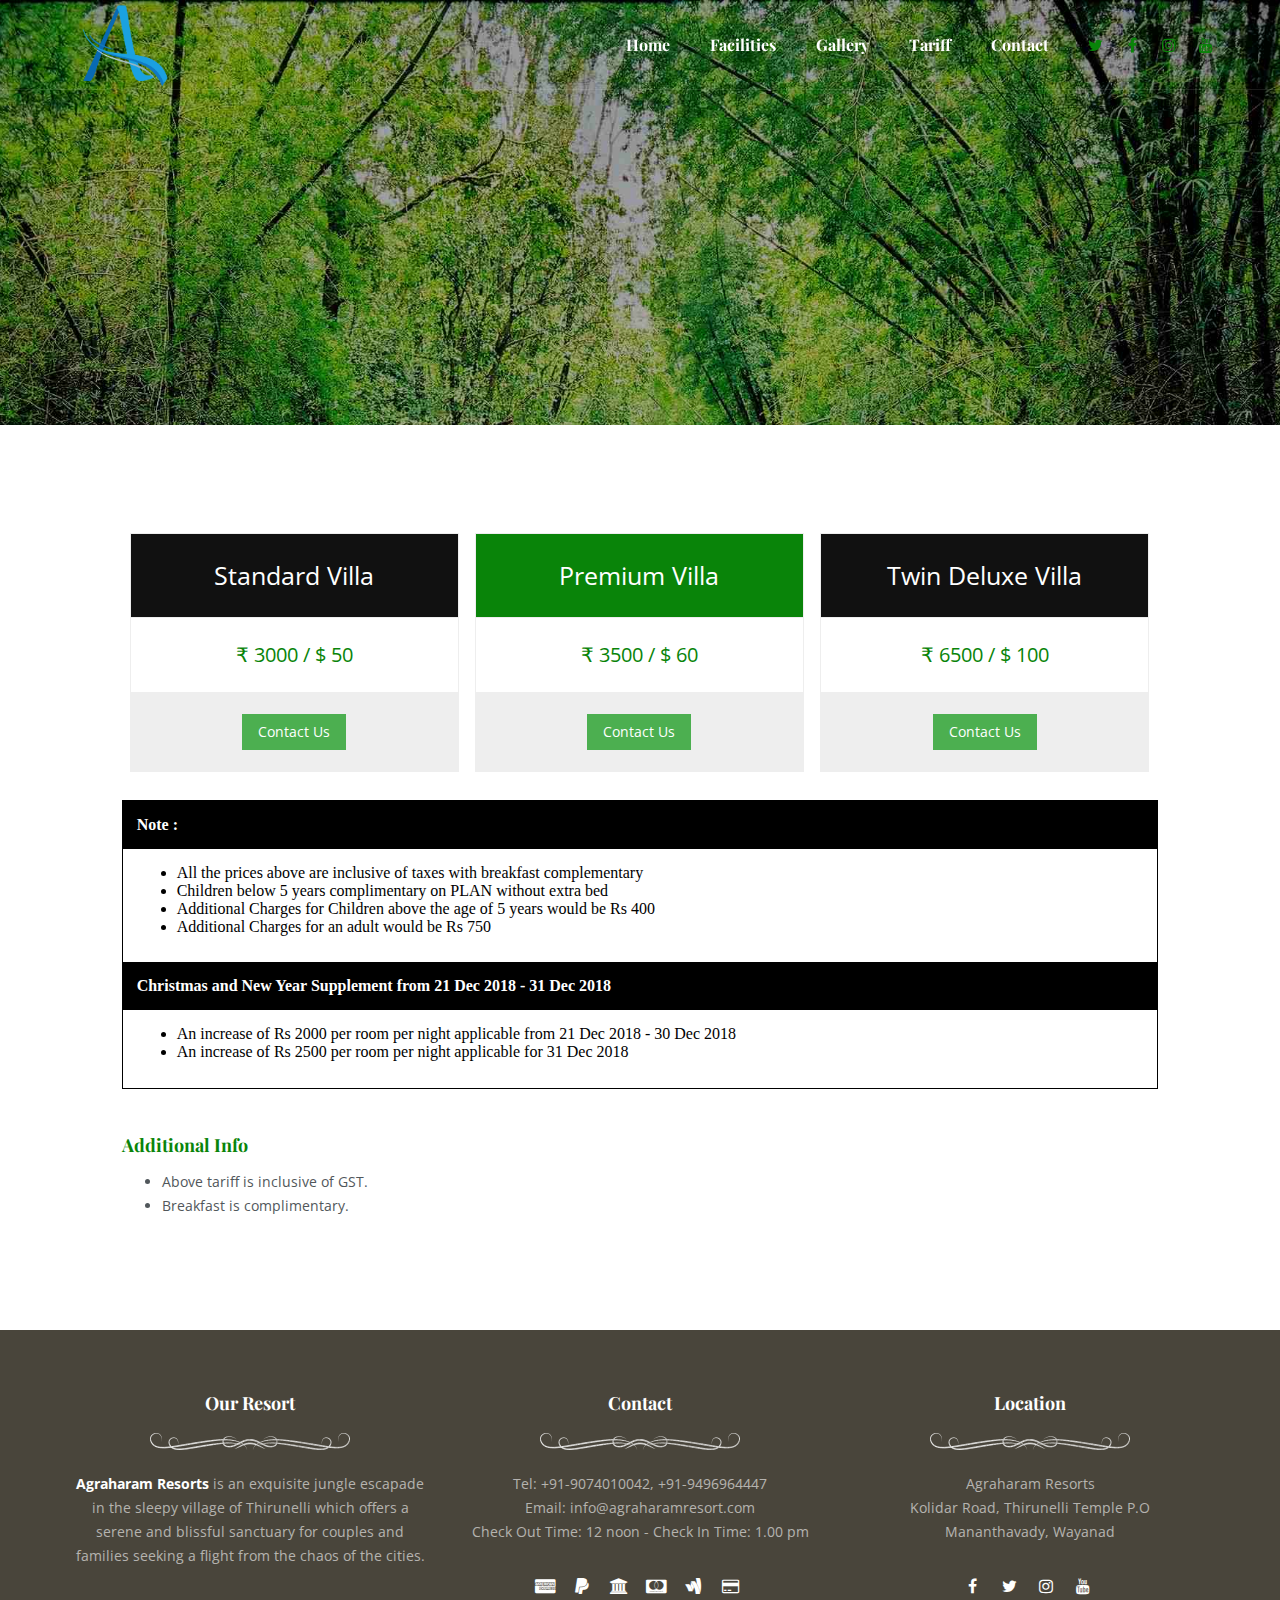
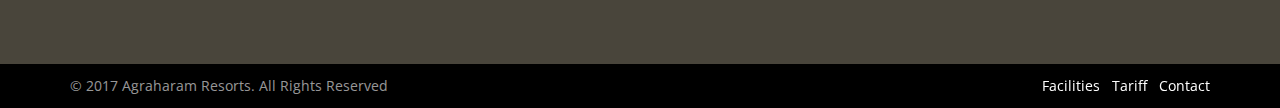
<file: tariff.html>
<!doctype html>
<html class="no-js" lang="">

<head>
    <meta charset="utf-8">
    <meta name="description" content="Resorts in Wayanad , Wayanad , Resort Wayanad ,  Stay in Wayanad , Kuruvadweep , Places to see in wayanad , Transport in Wayanad, Top hotels in wayanad , best resort in wayanad , Must see places in wayanad, Edakkal Caves, honeymoon resort, jungle resort in wayanad, wildlife resort, luxury resort in wayanad, travel to wayanad, wildlife resort, hill stations kerala, forest resort, jungle resort, wild life tour, night safari, accommodation in wayanad, stay in wayanad, wayanad tour packages, luxury, bird watching, nature walk, trekking, hiking, hill climbing thirunelli , thirunelli mahavishnu temple, stay in thirunelli, accommodation in thirunelli, resort in thirunelli, homestay in thirunelli, wayanadu,">
    <meta name="keywords" content="Resorts in Wayanad , Wayanad , Resort Wayanad ,  Stay in Wayanad , Kuruvadweep , Places to see in wayanad , Transport in Wayanad, Top hotels in wayanad , best resort in wayanad , Must see places in wayanad, Edakkal Caves, honeymoon resort, jungle resort in wayanad, wildlife resort, luxury resort in wayanad, travel to wayanad, wildlife resort, hill stations kerala, forest resort, jungle resort, wild life tour, night safari, accommodation in wayanad, stay in wayanad, wayanad tour packages, luxury, bird watching, nature walk, trekking, hiking, hill climbing thirunelli , thirunelli mahavishnu temple, stay in thirunelli, accommodation in thirunelli, resort in thirunelli, homestay in thirunelli, wayanadu,">
    <meta name="viewport" content="width=device-width, initial-scale=1, minimal-ui">
    <title> Tariff | Agraharam Resorts</title>
    <!-- Place favicon.ico and apple-touch-icon.png in the root directory -->
    <link rel='stylesheet' id='open-sans-css' href='//fonts.googleapis.com/css?family=Open+Sans%3A300italic%2C400italic%2C600italic%2C300%2C400%2C600&#038;subset=latin%2Clatin-ext&#038;ver=4.1'
        type='text/css' media='all' />
    <link href="//fonts.googleapis.com/css?family=Open+Sans:300,300italic,400,400italic,600,700,800%7CPlayfair+Display:400,400italic,700,900&amp;subset=greek,latin,latin"
        rel="stylesheet" type="text/css">
    <link rel="stylesheet" href="assets/css/extras.min.css">
    <link rel="stylesheet" href="assets/css/bootstrap.min.css">
    <link rel="stylesheet" href="assets/css/theme.min.css">
    <link rel="stylesheet" href="assets/css/hotel.min.css">
    <link rel="stylesheet" href="assets/css/style.css">
    <link rel="apple-touch-icon" sizes="57x57" href="assets/images/favicons/apple-touch-icon-57x57.png">
    <link rel="apple-touch-icon" sizes="60x60" href="assets/images/favicons/apple-touch-icon-60x60.png">
    <link rel="apple-touch-icon" sizes="72x72" href="assets/images/favicons/apple-touch-icon-72x72.png">
    <link rel="apple-touch-icon" sizes="76x76" href="assets/images/favicons/apple-touch-icon-76x76.png">
    <link rel="apple-touch-icon" sizes="114x114" href="assets/images/favicons/apple-touch-icon-114x114.png">
    <link rel="apple-touch-icon" sizes="120x120" href="assets/images/favicons/apple-touch-icon-120x120.png">
    <link rel="apple-touch-icon" sizes="144x144" href="assets/images/favicons/apple-touch-icon-144x144.png">
    <link rel="icon" type="image/png" sizes="192x192" href="assets/images/favicons/android-chrome-192x192.png">
    <link rel="icon" type="image/png" href="assets/images/favicons/favicon-32x32.png" sizes="32x32">
    <link rel="icon" type="image/png" href="assets/images/favicons/favicon-16x16.png" sizes="16x16">
    <link rel="shortcut icon" href="assets/images/favicons/favicon.ico">
    <meta name="theme-color" content="#098409">

    <meta property="og:url" content="http://agraharamresorts.com/" />
    <meta property="og:type" content="article" />
    <meta property="og:title" content="Agraharam Resorts" />
    <meta property="og:description" content="Resorts in Wayanad , Wayanad , Resort Wayanad ,  Stay in Wayanad , Kuruvadweep , Places to see in wayanad , Transport in Wayanad, Top hotels in wayanad , best resort in wayanad , Must see places in wayanad, Edakkal Caves, honeymoon resort, jungle resort in wayanad, wildlife resort, luxury resort in wayanad, travel to wayanad, wildlife resort, hill stations kerala, forest resort, jungle resort, wild life tour, night safari, accommodation in wayanad, stay in wayanad, wayanad tour packages, luxury, bird watching, nature walk, trekking, hiking, hill climbing thirunelli , thirunelli mahavishnu temple, stay in thirunelli, accommodation in thirunelli, resort in thirunelli, homestay in thirunelli, wayanadu,"
    />
    <meta property="og:image" content="http://agraharamresorts.com/assets/images/hotel/promo-notinclude.jpg" />

    <meta name="twitter:card" content="summary" />
    <meta name="twitter:site" content="http://agraharamresorts.com" />
    <meta name="twitter:title" content="Agraharam Resorts" />
    <meta name="twitter:description" content="Resorts in Wayanad , Wayanad , Resort Wayanad ,  Stay in Wayanad , Kuruvadweep , Places to see in wayanad , Transport in Wayanad, Top hotels in wayanad , best resort in wayanad , Must see places in wayanad, Edakkal Caves, honeymoon resort, jungle resort in wayanad, wildlife resort, luxury resort in wayanad, travel to wayanad, wildlife resort, hill stations kerala, forest resort, jungle resort, wild life tour, night safari, accommodation in wayanad, stay in wayanad, wayanad tour packages, luxury, bird watching, nature walk, trekking, hiking, hill climbing thirunelli , thirunelli mahavishnu temple, stay in thirunelli, accommodation in thirunelli, resort in thirunelli, homestay in thirunelli, wayanadu,"
    />
    <meta name="twitter:image" content="http://agraharamresorts.com/assets/images/hotel/promo-notinclude.jpg" />

    <link rel="manifest" href="assets/images/favicons/manifest.json">
</head>

<body class="transparent-header pace-on pace-dot">
    <div class="pace-overlay"></div>
    <div class="menu navbar navbar-static-top header-logo-left-menu-right oxy-mega-menu navbar-sticky text-none" id="masthead">
        <div class="container">
            <div class="navbar-header">
                <button class="navbar-toggle collapsed" data-target=".main-navbar" data-toggle="collapse" type="button">
                    <span class="icon-bar"></span>
                    <span class="icon-bar"></span>
                    <span class="icon-bar"></span>
                </button>
                <a class="navbar-brand" href="./index.html">
                    <img alt="Lambda Theme - Hotel" src="assets/images/hotel/logohotel1.png"> </a>
            </div>
            <div class="nav-container">
                <nav class="collapse navbar-collapse main-navbar logo-navbar navbar-right">
                    <div class="menu-container">
                        <ul class="nav navbar-nav" id="menu-main">
                            <li class="menu-item  ">
                                <a href="./index.html">Home</a>
                            </li>
                            <li class="menu-item  ">
                                <a href="./facilities.html">Facilities</a>
                            </li>
                            <li class="menu-item  ">
                                <a href="./gallery.html">Gallery</a>
                            </li>
                            <li class="menu-item active ">
                                <a href="./tariff.html">Tariff</a>
                            </li>
                            <li class="menu-item  ">
                                <a href="./contacts.html">Contact</a>
                            </li>
                        </ul>
                    </div>
                    <div class="menu-sidebar">
                        <div class="sidebar-widget widget_social">
                            <ul class="unstyled inline social-icons social-simple">
                                <li>
                                    <a href="https://twitter.com/ResortAgraharam?s=80">
                                        <i class="fa fa-twitter"></i>
                                    </a>
                                </li>
                                <li>
                                    <a href="https://www.facebook.com/Agraharam-Resorts-311313189372727/">
                                        <i class="fa fa-facebook"></i>
                                    </a>
                                </li>
                                <li>
                                    <a href="https://www.instagram.com/agraharamresorts/">
                                        <i class="fa fa-instagram"></i>
                                    </a>
                                </li>
                                <li>
                                    <a href="https://www.youtube.com/channel/UCeoZ6n9S2fJUF0gEZVPtnxA">
                                        <i class="fa fa-youtube"></i>
                                    </a>
                                </li>
                            </ul>
                        </div>
                    </div>
                </nav>
            </div>
        </div>
    </div>
    <div id="content" role="main">
        <article>
            <section class="section">
                <div class="background-media" style="background-image: url(assets/images/tariff/upper-main.jpg); background-repeat:no-repeat; background-size:cover; background-attachment:fixed; background-position: 50% 70%;">
                </div>
                <div class="background-overlay" style="background-color: rgba(0,0,0,0.3);"></div>
                <div class="container">
                    <div class="row">
                        <div class="col-md-12 text-center">
                            <div class="divider-wrapper">
                                <div class="visible-xs element-height-50"></div>
                                <div class="visible-sm element-height-100"></div>
                                <div class="visible-md element-height-200"></div>
                                <div class="visible-lg element-height-200"></div>
                            </div>
                            <h1 class="text-center text-light os-animation super" data-os-animation="fadeIn" data-os-animation-delay="0.1s"> Tariff </h1>
                            <div class="figure os-animation" data-os-animation="fadeIn" data-os-animation-delay="0.3s">
                                <span class="figure-image">
                                    <img alt="decor-big-white.png" src="assets/images/hotel/decor-big-white.png">
                                </span>
                            </div>
                            <div class="divider-wrapper">
                                <div class="visible-xs element-height-50"></div>
                                <div class="visible-sm element-height-100"></div>
                                <div class="visible-md element-height-100"></div>
                                <div class="visible-lg element-height-100"></div>
                            </div>
                        </div>
                    </div>
                </div>
            </section>
            <section class="section">
                <div class="background-overlay" style="background-color: rgba(86,154,167,0);"></div>
                <div class="container-fullwidth container-vertical-middle">
                    <div class="row">
                        <div class="col-md-12 text-center">
                            <div class="row" style="margin-top: 100px; margin-bottom: 20px;">
                                <div class="col-md-1"></div>
                                <div class="col-md-10">
                                    <div class="columns">
                                        <ul class="price">
                                            <li class="header">Standard Villa</li>
                                            <li>&#8377; 3000 / $ 50 </li>
                                            <li class="grey">
                                                <a href="./contacts.html" class="button">Contact Us</a>
                                            </li>
                                        </ul>
                                    </div>
                                    <div class="columns">
                                        <ul class="price">
                                            <li class="header-popular">Premium Villa</li>
                                            <li>&#8377; 3500 / $ 60 </li>
                                            <li class="grey">
                                                <a href="./contacts.html" class="button">Contact Us</a>
                                            </li>
                                        </ul>
                                    </div>
                                    <div class="columns">
                                        <ul class="price">
                                            <li class="header">Twin Deluxe Villa</li>
                                            <li>&#8377; 6500 / $ 100 </li>
                                            <li class="grey">
                                                <a href="contacts.html" class="button">Contact Us</a>
                                            </li>
                                        </ul>
                                    </div>
                                </div>
                                <div class="col-md-1 "></div>
                            </div>

                            <div class="row" style="margin-bottom: 20px;">
                                <div class="col-md-1"></div>
                                <div class="col-md-10">
                                    <div class="datagrid">
                                        <table>
                                            <thead>
                                                <tr>
                                                    <th>Note : </th>
                                                </tr>
                                            </thead>
                                            <tbody>
                                                <tr>
                                                    <td style="font-size:16px">
                                                        <ul>
                                                            <li>
                                                                All the prices above are inclusive of taxes with breakfast complementary
                                                            </li>
                                                            <li>
                                                                Children below 5 years complimentary on PLAN without extra bed
                                                            </li>
                                                            <li>
                                                                Additional Charges for Children above the age of 5 years would be Rs 400
                                                            </li>
                                                            <li>
                                                                Additional Charges for an adult would be Rs 750
                                                            </li>
                                                        </ul>
                                                    </td>
                                                </tr>
                                            </tbody>
                                            <thead>
                                                <tr>
                                                    <th>Christmas and New Year Supplement from 21 Dec 2018 - 31 Dec 2018</th>
                                                </tr>
                                            </thead>
                                            <tbody>
                                                <tr>
                                                    <td style="font-size:16px">
                                                        <ul>
                                                            <li>
                                                                An increase of Rs 2000 per room per night applicable from 21 Dec 2018 - 30 Dec 2018
                                                            </li>
                                                            <li>
                                                                An increase of Rs 2500 per room per night applicable for 31 Dec 2018
                                                            </li>

                                                        </ul>
                                                    </td>
                                                </tr>

                                            </tbody>
                                        </table>
                                    </div>
                                </div>
                                <div class="col-md-1 "></div>
                            </div>

                            <div class="row" style="margin-bottom: 100px; text-align: left">
                                <div class="col-md-1"></div>
                                <div class="col-md-10">
                                    <h3>Additional Info</h3>
                                    <ul style="font-size: 14px">
                                        <li>Above tariff is inclusive of GST.</li>
                                        <li>Breakfast is complimentary.</li>
                                    </ul>
                                </div>
                                <div class="col-md-1 "></div>
                            </div>
                        </div>
                    </div>
                </div>
            </section>
        </article>
        <footer id="footer">
            <section class="section">
                <div class="container">
                    <div class="row element-top-60 element-bottom-60">
                        <div class="col-sm-4">
                            <div class="sidebar-widget">
                                <h3 class="sidebar-header"> Our Resort </h3>
                                <div>
                                    <p class="element-bottom-20">
                                        <img alt="decor" src="assets/images/hotel/decor-small-white.png"> </p>
                                    <p>
                                        <strong>Agraharam Resorts</strong> is an exquisite jungle escapade in the sleepy village
                                        of Thirunelli which offers a serene and blissful sanctuary for couples and families
                                        seeking a flight from the chaos of the cities.</p>
                                </div>
                            </div>
                        </div>
                        <div class="col-sm-4">
                            <div class="sidebar-widget " id="text-2">
                                <h3 class="sidebar-header"> Contact </h3>
                                <div>
                                    <p class="element-bottom-20">
                                        <img alt="decor" src="assets/images/hotel/decor-small-white.png"> </p> Tel: +91-9074010042, +91-9496964447
                                    <br>Email: info@agraharamresort.com
                                    <br> Check Out Time: 12 noon - Check In Time: 1.00 pm </div>
                            </div>
                            <div class="sidebar-widget">
                                <ul class="unstyled inline social-icons social-simple">
                                    <li>
                                        <a class="fa fa-cc-amex" data-iconcolor="#3b9999" href="#"></a>
                                    </li>
                                    <li>
                                        <a class="fa fa-paypal" data-iconcolor="#3b9999" href="#"></a>
                                    </li>
                                    <li>
                                        <a class="fa fa-bank" data-iconcolor="#3b9999" href="#"></a>
                                    </li>
                                    <li>
                                        <a class="fa fa-cc-mastercard" data-iconcolor="#3b9999" href="#"></a>
                                    </li>
                                    <li>
                                        <a class="fa fa-google-wallet" data-iconcolor="#3b9999" href="#"></a>
                                    </li>
                                    <li>
                                        <a class="fa fa-credit-card" data-iconcolor="#3b9999" href="#"></a>
                                    </li>
                                </ul>
                            </div>
                        </div>
                        <div class="col-sm-4">
                            <div class="sidebar-widget ">
                                <h3 class="sidebar-header"> Location </h3>
                                <div>
                                    <p class="element-bottom-20">
                                        <img alt="decor" src="assets/images/hotel/decor-small-white.png">
                                    </p>
                                    <address>
                                        Agraharam Resorts
                                        <br> Kolidar Road, Thirunelli Temple P.O
                                        <br> Mananthavady, Wayanad
                                    </address>
                                </div>
                            </div>
                            <div class="sidebar-widget">
                                <ul class="unstyled inline social-icons social-simple">
                                    <li>
                                        <a class="fa fa-facebook" data-iconcolor="#3b5998" href="https://www.facebook.com/Agraharam-Resorts-311313189372727/"></a>
                                    </li>
                                    <li>
                                        <a class="fa fa-twitter" data-iconcolor="#00acee" href="https://twitter.com/ResortAgraharam?s=80"></a>
                                    </li>
                                    <li>
                                        <a class="fa fa-instagram" data-iconcolor="#E45135" href="https://www.instagram.com/agraharamresorts/"></a>
                                    </li>
                                    <li>
                                        <a class="fa fa-youtube" data-iconcolor="#c4302b" href="https://www.youtube.com/channel/UCeoZ6n9S2fJUF0gEZVPtnxA"></a>
                                    </li>
                                </ul>
                            </div>
                        </div>
                    </div>
                </div>
            </section>
            <section class="section subfooter">
                <div class="container">
                    <div class="row element-top-10 element-bottom-10 footer-columns-2">
                        <div class="col-sm-6">
                            <div class="sidebar-widget">
                                <div> © 2017 Agraharam Resorts. All Rights Reserved </div>
                            </div>
                        </div>
                        <div class="col-sm-6">
                            <div class="sidebar-widget widget_nav_menu">
                                <div class="menu-footer-container">
                                    <ul class="menu" id="menu-footer">
                                        <li class="menu-item">
                                            <a href="./facilities.html">
                                                Facilities
                                            </a>
                                        </li>
                                        <li class="menu-item">
                                            <a href="./tariff.html">
                                                Tariff
                                            </a>
                                        </li>
                                        <li class="menu-item">
                                            <a href="./contacts.html">
                                                Contact
                                            </a>
                                        </li>
                                    </ul>
                                </div>
                            </div>
                        </div>
                    </div>
                </div>
            </section>
        </footer>
    </div>
    <a class="go-top go-top-square" href="javascript:void(0)">
        <i class="fa fa-angle-up"></i>
    </a>
    <script type="text/javascript">
        var oxyThemeData = {
            navbarHeight: 90,
            navbarScrolled: 80,
            navbarScrolledPoint: 100,
            menuClose: 'off',
            scrollFinishedMessage: 'No more items to load.',
            hoverMenu:
                {
                    hoverActive: false,
                    hoverDelay: 200,
                    hoverFadeDelay: 200
                },
            siteLoader: 'on'
        };
    </script>
    <script src="assets/js/theme.min.js"></script>
    <!-- load contact form js -->
    <script src="assets/js/contact.min.js"></script>
    <!-- load map js -->
    <script>
        window.map = {
            map_type: 'ROADMAP',
            map_zoom: 13,
            map_scrollable: 'on',
            marker: 'show',
            label: ['Agraharam Resort'],
            address: '',
            latlng: ['11.906753, 75.999459'],
            center_latlng: '',
            markerURL: 'assets/images/marker.png',
            auto_center: true
        };
    </script>
</body>

</html>
</file>
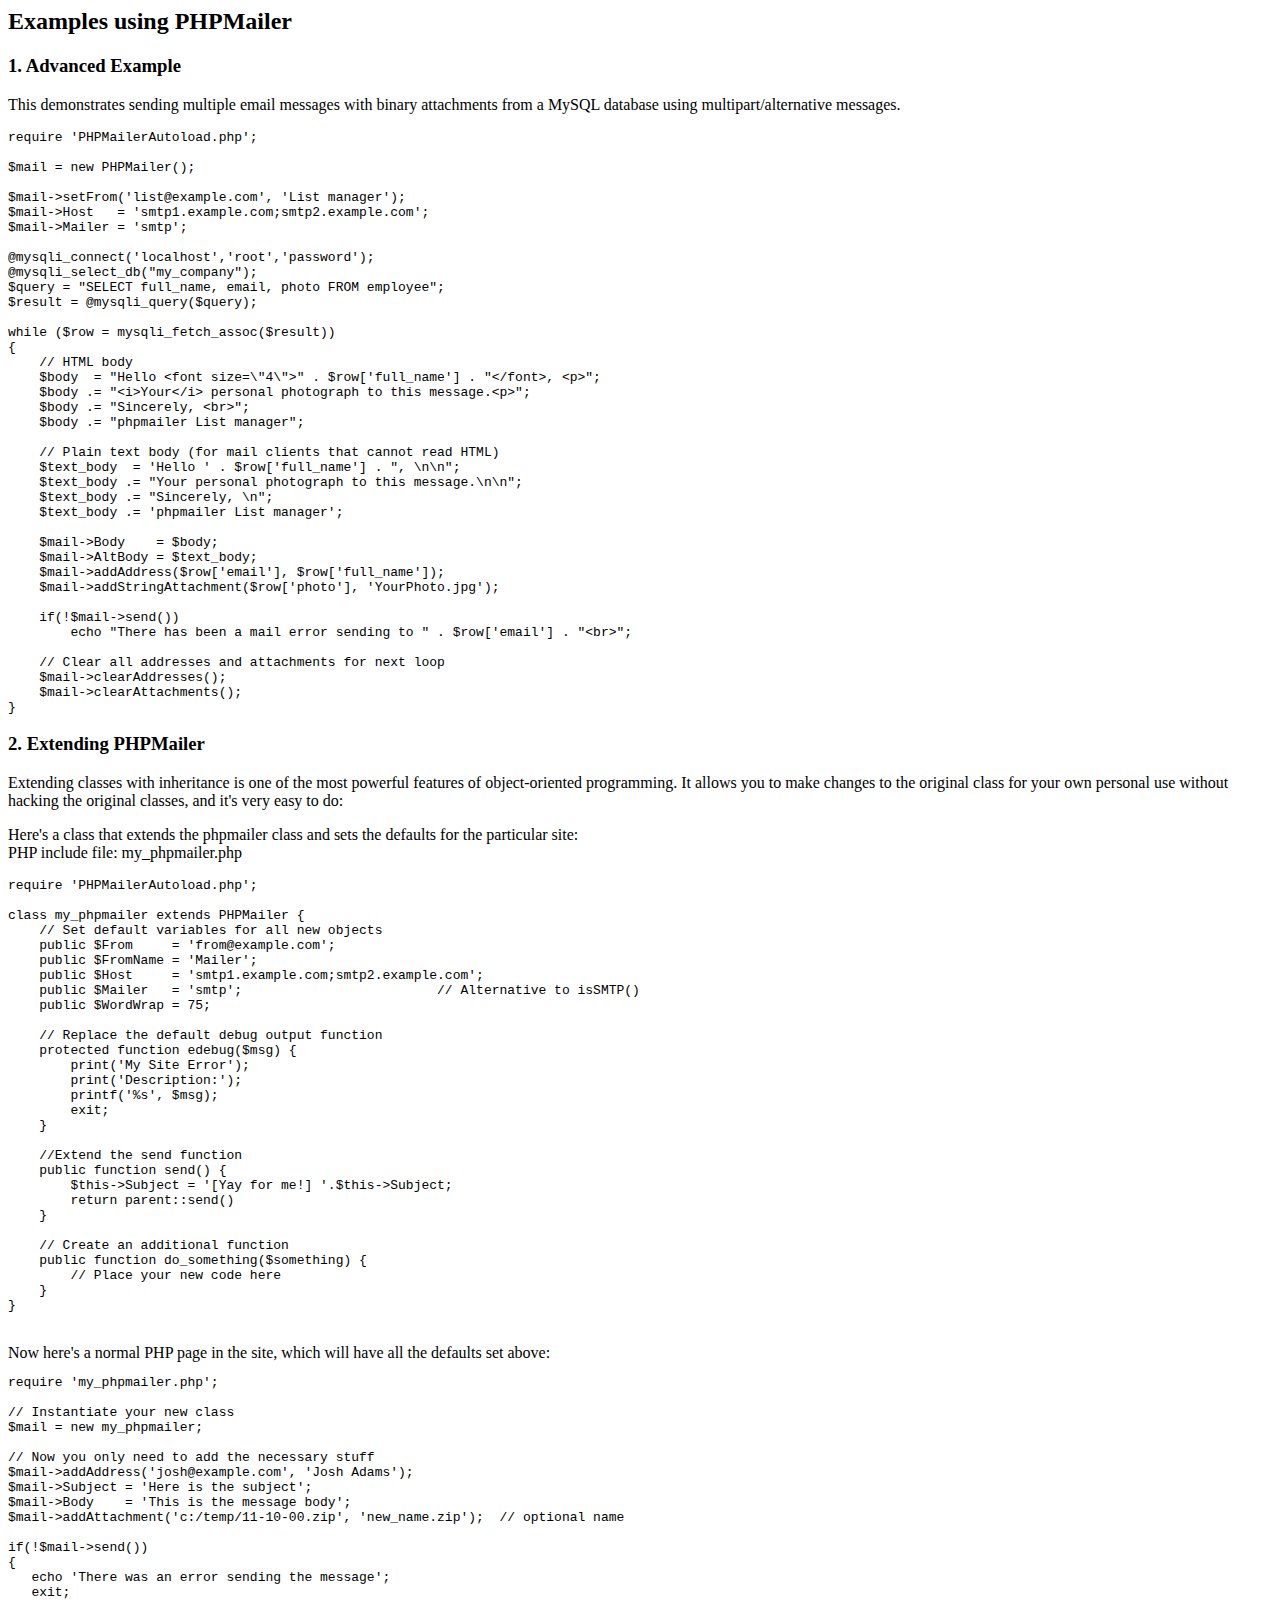
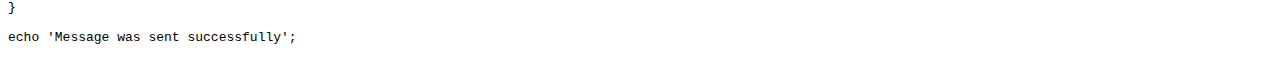
<file: assets/php/PHPMailer/docs/extending.html>
<html>
<head>
<title>Examples using phpmailer</title>
</head>

<body>

<h2>Examples using PHPMailer</h2>

<h3>1. Advanced Example</h3>
<p>

This demonstrates sending multiple email messages with binary attachments
from a MySQL database using multipart/alternative messages.<p>

<pre>
require 'PHPMailerAutoload.php';

$mail = new PHPMailer();

$mail->setFrom('list@example.com', 'List manager');
$mail->Host   = 'smtp1.example.com;smtp2.example.com';
$mail->Mailer = 'smtp';

@mysqli_connect('localhost','root','password');
@mysqli_select_db("my_company");
$query = "SELECT full_name, email, photo FROM employee";
$result = @mysqli_query($query);

while ($row = mysqli_fetch_assoc($result))
{
    // HTML body
    $body  = "Hello &lt;font size=\"4\"&gt;" . $row['full_name'] . "&lt;/font&gt;, &lt;p&gt;";
    $body .= "&lt;i&gt;Your&lt;/i&gt; personal photograph to this message.&lt;p&gt;";
    $body .= "Sincerely, &lt;br&gt;";
    $body .= "phpmailer List manager";

    // Plain text body (for mail clients that cannot read HTML)
    $text_body  = 'Hello ' . $row['full_name'] . ", \n\n";
    $text_body .= "Your personal photograph to this message.\n\n";
    $text_body .= "Sincerely, \n";
    $text_body .= 'phpmailer List manager';

    $mail->Body    = $body;
    $mail->AltBody = $text_body;
    $mail->addAddress($row['email'], $row['full_name']);
    $mail->addStringAttachment($row['photo'], 'YourPhoto.jpg');

    if(!$mail->send())
        echo "There has been a mail error sending to " . $row['email'] . "&lt;br&gt;";

    // Clear all addresses and attachments for next loop
    $mail->clearAddresses();
    $mail->clearAttachments();
}
</pre>
<p>

<h3>2. Extending PHPMailer</h3>
<p>

Extending classes with inheritance is one of the most
powerful features of object-oriented programming. It allows you to make changes to the
original class for your own personal use without hacking the original
classes, and it's very easy to do:

<p>
Here's a class that extends the phpmailer class and sets the defaults
for the particular site:<br>
PHP include file: my_phpmailer.php
<p>

<pre>
require 'PHPMailerAutoload.php';

class my_phpmailer extends PHPMailer {
    // Set default variables for all new objects
    public $From     = 'from@example.com';
    public $FromName = 'Mailer';
    public $Host     = 'smtp1.example.com;smtp2.example.com';
    public $Mailer   = 'smtp';                         // Alternative to isSMTP()
    public $WordWrap = 75;

    // Replace the default debug output function
    protected function edebug($msg) {
        print('My Site Error');
        print('Description:');
        printf('%s', $msg);
        exit;
    }

    //Extend the send function
    public function send() {
        $this->Subject = '[Yay for me!] '.$this->Subject;
        return parent::send()
    }

    // Create an additional function
    public function do_something($something) {
        // Place your new code here
    }
}
</pre>
<br>
Now here's a normal PHP page in the site, which will have all the defaults set above:<br>

<pre>
require 'my_phpmailer.php';

// Instantiate your new class
$mail = new my_phpmailer;

// Now you only need to add the necessary stuff
$mail->addAddress('josh@example.com', 'Josh Adams');
$mail->Subject = 'Here is the subject';
$mail->Body    = 'This is the message body';
$mail->addAttachment('c:/temp/11-10-00.zip', 'new_name.zip');  // optional name

if(!$mail->send())
{
   echo 'There was an error sending the message';
   exit;
}

echo 'Message was sent successfully';
</pre>
</body>
</html>
</file>
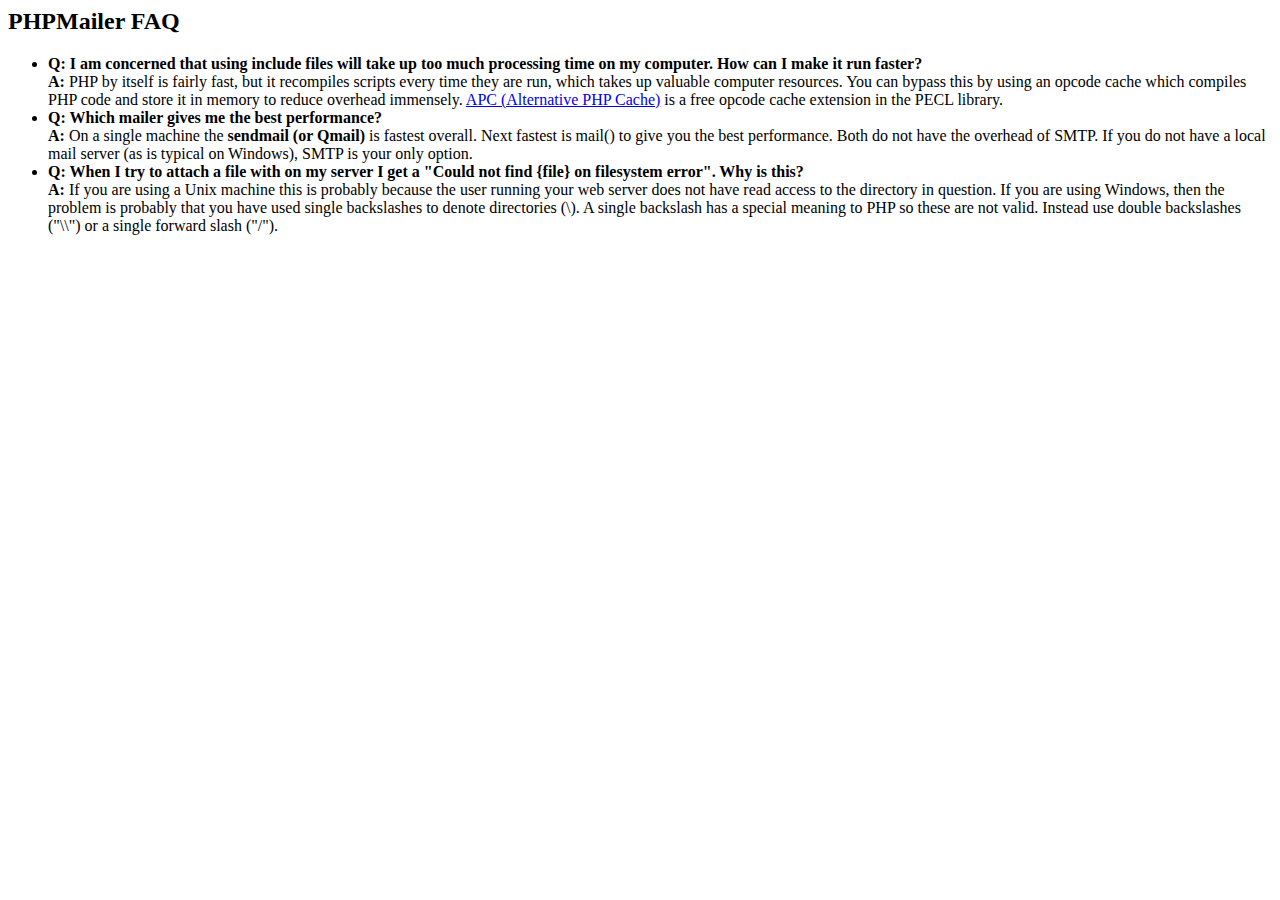
<file: assets/php/PHPMailer/docs/faq.html>
﻿<html>
<head>
<title>PHPMailer FAQ</title>
</head>
<body>
<h2>PHPMailer FAQ</h2>
<ul>
    <li><strong>Q: I am concerned that using include files will take up too much
    processing time on my computer. How can I make it run faster?</strong><br>
    <strong>A:</strong> PHP by itself is fairly fast, but it recompiles scripts every time they are run, which takes up valuable
    computer resources. You can bypass this by using an opcode cache which compiles
    PHP code and store it in memory to reduce overhead immensely. <a href="http://www.php.net/apc/">APC
    (Alternative PHP Cache)</a> is a free opcode cache extension in the PECL library.</li>
    <li><strong>Q: Which mailer gives me the best performance?</strong><br>
    <strong>A:</strong> On a single machine the <strong>sendmail (or Qmail)</strong> is fastest overall.
    Next fastest is mail() to give you the best performance. Both do not have the overhead of SMTP.
    If you do not have a local mail server (as is typical on Windows), SMTP is your only option.</li>
    <li><strong>Q: When I try to attach a file with on my server I get a
    "Could not find {file} on filesystem error". Why is this?</strong><br>
    <strong>A:</strong> If you are using a Unix machine this is probably because the user
    running your web server does not have read access to the directory in question. If you are using Windows,
    then the problem is probably that you have used single backslashes to denote directories (\).
    A single backslash has a special meaning to PHP so these are not
    valid. Instead use double backslashes ("\\") or a single forward
    slash ("/").</li>
</ul>
</body>
</html>
</file>
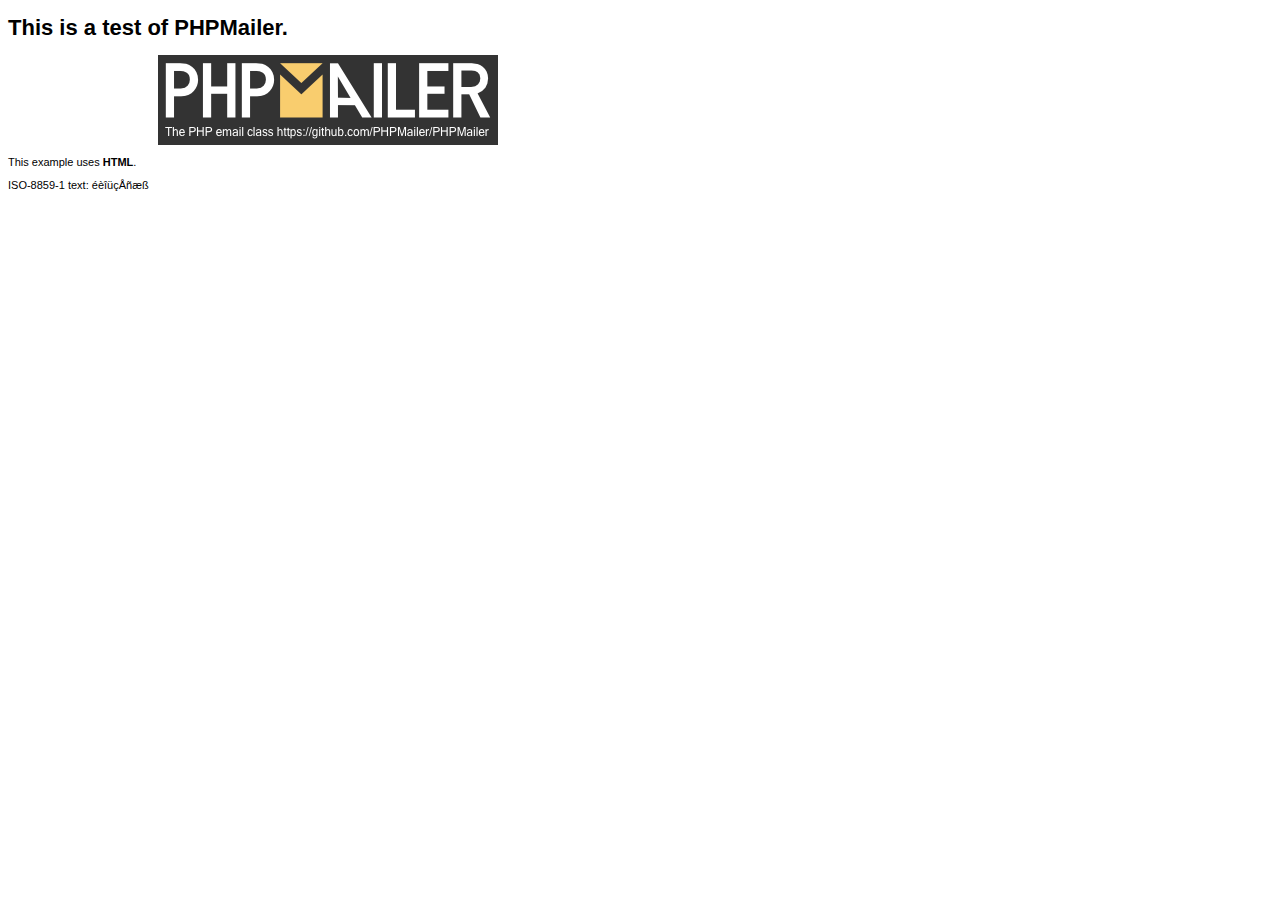
<file: assets/php/PHPMailer/examples/contents.html>
<!DOCTYPE HTML PUBLIC "-//W3C//DTD HTML 4.01 Transitional//EN" "http://www.w3.org/TR/html4/loose.dtd">
<html>
<head>
  <meta http-equiv="Content-Type" content="text/html; charset=iso-8859-1">
  <title>PHPMailer Test</title>
</head>
<body>
<div style="width: 640px; font-family: Arial, Helvetica, sans-serif; font-size: 11px;">
  <h1>This is a test of PHPMailer.</h1>
  <div align="center">
    <a href="https://github.com/PHPMailer/PHPMailer/"><img src="images/phpmailer.png" height="90" width="340" alt="PHPMailer rocks"></a>
  </div>
  <p>This example uses <strong>HTML</strong>.</p>
  <p>ISO-8859-1 text: ���������</p>
</div>
</body>
</html>
</file>
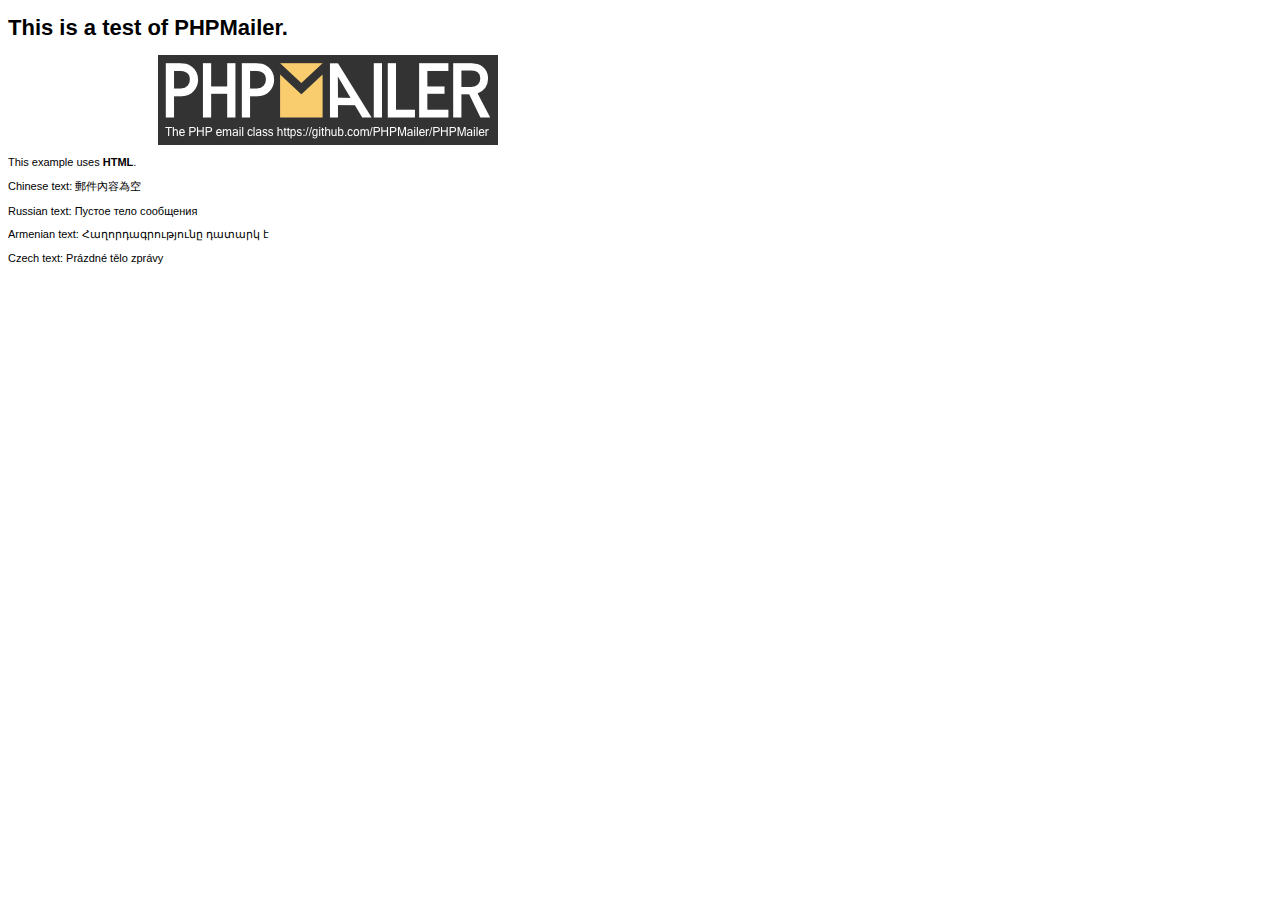
<file: assets/php/PHPMailer/examples/contentsutf8.html>
<!DOCTYPE HTML PUBLIC "-//W3C//DTD HTML 4.01 Transitional//EN" "http://www.w3.org/TR/html4/loose.dtd">
<html>
<head>
  <meta http-equiv="Content-Type" content="text/html; charset=utf-8">
  <title>PHPMailer Test</title>
</head>
<body>
<div style="width: 640px; font-family: Arial, Helvetica, sans-serif; font-size: 11px;">
  <h1>This is a test of PHPMailer.</h1>
  <div align="center">
    <a href="https://github.com/PHPMailer/PHPMailer/"><img src="images/phpmailer.png" height="90" width="340" alt="PHPMailer rocks"></a>
  </div>
  <p>This example uses <strong>HTML</strong>.</p>
  <p>Chinese text: 郵件內容為空</p>
  <p>Russian text: Пустое тело сообщения</p>
  <p>Armenian text: Հաղորդագրությունը դատարկ է</p>
  <p>Czech text: Prázdné tělo zprávy</p>
</div>
</body>
</html>
</file>
<file: assets/css/style.css>
@import url(https://fonts.googleapis.com/css?family=Open+Sans:300,400,700);
.heading{
    font-size: 20px;
    text-align: left;
    font-weight: bold;
}
.content{
    font-size: 15px;
    margin-left: 10px;
}

* {
    box-sizing: border-box;
}

/* Create three columns of equal width */
.columns {
    float: left;
    width: 33.3%;
    padding: 8px;
}

/* Style the list */
.price {
    list-style-type: none;
    border: 1px solid #eee;
    margin: 0;
    padding: 0;
    -webkit-transition: 0.3s;
    transition: 0.3s;
}

/* Add shadows on hover */
.price:hover {
    box-shadow: 0 8px 12px 0 rgba(0,0,0,0.2)
}

/* Pricing header */
.price .header {
    background-color: #111;
    color: white;
    font-size: 25px;
}

.price .header-popular{
    background-color: #098409;
    color: white;
    font-size: 25px;
}

/* List items */
.price li {
    border-bottom: 1px solid #eee;
    padding: 20px;
    text-align: center;
    font-size: 20px;
}

/* Grey list item */
.price .grey {
    background-color: #eee;
    font-size: 20px;
}

/* The "Sign Up" button */
.button {
    background-color: #4CAF50;
    border: none;
    color: white;
    padding: 10px 25px;
    text-align: center;
    text-decoration: none;
    font-size: 18px;
}

/* Change the width of the three columns to 100%
(to stack horizontally on small screens) */
@media only screen and (max-width: 600px) {
    .columns {
        width: 100%;
    }
}

.datagrid table { border-collapse: collapse; text-align: left; width: 100%; } .datagrid {font: normal 12px/150% Times New Roman, Times, serif; background: #fff; overflow: hidden; border: 1px solid #000000; }.datagrid table td, .datagrid table th { padding: 15px 14px; }.datagrid table thead th {background:-webkit-gradient( linear, left top, left bottom, color-stop(0.05, #000000), color-stop(1, #000000) );filter:progid:DXImageTransform.Microsoft.gradient(startColorstr='#000000', endColorstr='#000000');background-color:#000000; color:#FFFFFF; font-size: 16px; font-weight: bold; border-left: 1px solid #000000; } .datagrid table thead th:first-child { border: none; }.datagrid table tbody td { color: #000000; border-left: 1px solid #000000;font-size: 13px;font-weight: normal; }.datagrid table tbody td:first-child { border-left: none; }.datagrid table tbody tr:last-child td { border-bottom: none; }


.card {
    float: left;
    padding: 1.7rem 1.7rem;
    width: 100%;
}
.card .menu-content {
    margin: 0;
    padding: 0;
    list-style-type: none;
}
.card .menu-content::before, .card .menu-content::after {
    content: '';
    display: table;
}
.card .menu-content::after {
    clear: both;
}
.card .menu-content li {
    display: inline-block;
}
.card .menu-content a {
    color: #fff;
}
.card .menu-content span {
    position: absolute;
    left: 50%;
    top: 0;
    font-size: 10px;
    font-weight: 700;
    font-family: 'Open Sans';
    -webkit-transform: translate(-50%, 0);
    transform: translate(-50%, 0);
}
.card .wrapper {
    background-color: #fff;
    min-height: 350px;
    position: relative;
    overflow: hidden;
    -webkit-box-shadow: 0 19px 38px rgba(0, 0, 0, 0.3), 0 15px 12px rgba(0, 0, 0, 0.2);
    box-shadow: 0 19px 38px rgba(0, 0, 0, 0.3), 0 15px 12px rgba(0, 0, 0, 0.2);
}
.card .wrapper:hover .data {
    -webkit-transform: translateY(0);
    transform: translateY(0);
}
.card .data {
    position: absolute;
    bottom: 0;
    width: 100%;
    -webkit-transform: translateY(calc(70px + 1em));
    transform: translateY(calc(70px + 1em));
    -webkit-transition: -webkit-transform 0.3s;
    transition: -webkit-transform 0.3s;
    transition: transform 0.3s;
    transition: transform 0.3s, -webkit-transform 0.3s;
}
.card .data .content {
    padding: 1em;
    position: relative;
    z-index: 1;
}
.card .title {
    margin-top: 10px;
}
.card .text {
    height: 70px;
    margin: 0;
}
.card input[type='checkbox'] {
    display: none;
}
.card input[type='checkbox']:checked + .menu-content {
    -webkit-transform: translateY(-60px);
    transform: translateY(-60px);
}
.example-2 .wrapper {
    background: center/cover no-repeat;
}
.example-2 .wrapper:hover .menu-content span {
    -webkit-transform: translate(-50%, -10px);
    transform: translate(-50%, -10px);
    opacity: 1;
}
.example-2 .menu-content {
    float: right;
}
.example-2 .menu-content li {
    margin: 0 5px;
    position: relative;
}
.example-2 .menu-content span {
    -webkit-transition: all 0.3s;
    transition: all 0.3s;
    opacity: 0;
}
.example-2 .data {
    color: #fff;
}
.example-2 .title {
    color: #fff;
}
</file>
<file: assets/css/extras.min.css>
@charset "UTF-8";.rtl{direction:rtl}@font-face{font-family:'revicons';src:url(../fonts/revicons.eot?5510888);src:url(../fonts/revicons.eot?5510888#iefix) format("embedded-opentype"),url(../fonts/revicons.woff?5510888) format("woff"),url(../fonts/revicons.ttf?5510888) format("truetype"),url(../fonts/revicons.svg?5510888#revicons) format("svg");font-weight:400;font-style:normal}[class*=" revicon-"]:before,[class^=revicon-]:before{font-family:"revicons";font-style:normal;font-weight:400;speak:none;display:inline-block;text-decoration:inherit;width:1em;margin-right:.2em;text-align:center;font-variant:normal;text-transform:none;line-height:1em;margin-left:.2em}.revicon-search-1:before{content:'\e802'}.revicon-pencil-1:before{content:'\e831'}.revicon-picture-1:before{content:'\e803'}.revicon-cancel:before{content:'\e80a'}.revicon-info-circled:before{content:'\e80f'}.revicon-trash:before{content:'\e801'}.revicon-left-dir:before{content:'\e817'}.revicon-right-dir:before{content:'\e818'}.revicon-down-open:before{content:'\e83b'}.revicon-left-open:before{content:'\e819'}.revicon-right-open:before{content:'\e81a'}.revicon-angle-left:before{content:'\e820'}.revicon-angle-right:before{content:'\e81d'}.revicon-left-big:before{content:'\e81f'}.revicon-right-big:before{content:'\e81e'}.revicon-magic:before{content:'\e807'}.revicon-picture:before{content:'\e800'}.revicon-export:before{content:'\e80b'}.revicon-cog:before{content:'\e832'}.revicon-login:before{content:'\e833'}.revicon-logout:before{content:'\e834'}.revicon-video:before{content:'\e805'}.revicon-arrow-combo:before{content:'\e827'}.revicon-left-open-1:before{content:'\e82a'}.revicon-right-open-1:before{content:'\e82b'}.revicon-left-open-mini:before{content:'\e822'}.revicon-right-open-mini:before{content:'\e823'}.revicon-left-open-big:before,.tparrows.tp-leftarrow:before{content:'\e824'}.revicon-right-open-big:before,.tparrows.tp-rightarrow:before{content:'\e825'}.revicon-left:before{content:'\e836'}.revicon-right:before{content:'\e826'}.revicon-ccw:before{content:'\e808'}.revicon-arrows-ccw:before{content:'\e806'}.revicon-palette:before{content:'\e829'}.revicon-list-add:before{content:'\e80c'}.revicon-doc:before{content:'\e809'}.revicon-left-open-outline:before{content:'\e82e'}.revicon-left-open-2:before{content:'\e82c'}.revicon-right-open-outline:before{content:'\e82f'}.revicon-right-open-2:before{content:'\e82d'}.revicon-equalizer:before{content:'\e83a'}.revicon-layers-alt:before{content:'\e804'}.revicon-popup:before{content:'\e828'}.rev_slider_wrapper{position:relative;z-index:0}.rev_slider{position:relative}.tp-overflow-hidden{overflow:hidden}.rev_slider img,.tp-simpleresponsive img{max-width:none!important;transition:none;margin:0;padding:0;border:none}.rev_slider .no-slides-text{font-weight:700;text-align:center;padding-top:80px}.rev_slider>ul,.rev_slider>ul>li,.rev_slider>ul>li:before,.rev_slider_wrapper>ul,.tp-revslider-mainul>li,.tp-revslider-mainul>li:before,.tp-simpleresponsive>ul,.tp-simpleresponsive>ul>li,.tp-simpleresponsive>ul>li:before{list-style:none!important;position:absolute;margin:0!important;padding:0!important;overflow-x:visible;overflow-y:visible;list-style-type:none!important;background-image:none;background-position:0 0;text-indent:0;top:0;left:0}.rev_slider>ul>li,.rev_slider>ul>li:before,.tp-revslider-mainul>li,.tp-revslider-mainul>li:before,.tp-simpleresponsive>ul>li,.tp-simpleresponsive>ul>li:before{visibility:hidden}.tp-revslider-mainul,.tp-revslider-slidesli{padding:0!important;margin:0!important;list-style:none!important}.rev_slider li.tp-revslider-slidesli{position:absolute!important}.rs-toggle-content-active.tp-caption .rs-toggled-content,.tp-caption .rs-untoggled-content{display:block}.rs-toggle-content-active.tp-caption .rs-untoggled-content,.tp-caption .rs-toggled-content{display:none}.rev_slider .caption,.rev_slider .tp-caption{position:relative;visibility:hidden;white-space:nowrap;display:block}.rev_slider .tp-mask-wrap .tp-caption,.rev_slider .tp-mask-wrap :last-child,.wpb_text_column .rev_slider .tp-mask-wrap .tp-caption,.wpb_text_column .rev_slider .tp-mask-wrap :last-child{margin-bottom:0}.tp-svg-layer svg{width:100%;height:100%;position:relative;vertical-align:top}.tp-carousel-wrapper{cursor:url(openhand.cur),move}.tp-carousel-wrapper.dragged{cursor:url(closedhand.cur),move}.tp-caption{z-index:1}.tp_inner_padding{box-sizing:border-box;-webkit-box-sizing:border-box;-moz-box-sizing:border-box;max-height:none!important}.tp-caption{-moz-user-select:none;-khtml-user-select:none;-webkit-user-select:none;-o-user-select:none;position:absolute;-webkit-font-smoothing:antialiased!important}.tp-caption.tp-layer-selectable{-moz-user-select:all;-khtml-user-select:all;-webkit-user-select:all;-o-user-select:all}.tp-caption.tp-hidden-caption,.tp-forcenotvisible,.tp-hide-revslider{visibility:hidden!important;display:none!important}.rev_slider audio,.rev_slider embed,.rev_slider iframe,.rev_slider object,.rev_slider video{max-width:none!important}.rev_slider_wrapper{width:100%}.fullscreen-container,.fullwidthbanner-container{position:relative;padding:0}.fullwidthbanner-container{overflow:hidden}.fullwidthbanner-container .fullwidthabanner{width:100%;position:relative}.tp-static-layers{position:absolute;z-index:101;top:0;left:0}.tp-caption .frontcorner{width:0;height:0;border-left:40px solid transparent;border-right:0 solid transparent;border-top:40px solid #00a8ff;position:absolute;left:-40px;top:0}.tp-caption .backcorner,.tp-caption .frontcornertop{width:0;height:0;border-bottom:40px solid #00a8ff;position:absolute;top:0}.tp-caption .backcorner{right:0;border-left:0 solid transparent;border-right:40px solid transparent}.tp-caption .frontcornertop{border-left:40px solid transparent;border-right:0 solid transparent;left:-40px}.tp-caption .backcornertop{width:0;height:0;border-left:0 solid transparent;border-right:40px solid transparent;border-top:40px solid #00a8ff;position:absolute;right:0;top:0}.tp-layer-inner-rotation{position:relative!important}img.tp-slider-alternative-image{width:100%;height:auto}.noFilterClass{-webkit-filter:none!important;filter:none!important}.rs-background-video-layer{position:absolute;top:0;left:0;width:100%;height:100%;visibility:hidden;z-index:0}.caption.fullscreenvideo,.tp-caption.coverscreenvideo,.tp-caption.fullscreenvideo{left:0;top:0;position:absolute;width:100%;height:100%}.caption.fullscreenvideo audio,.caption.fullscreenvideo iframe,.caption.fullscreenvideo video,.tp-caption.fullscreenvideo iframe,.tp-caption.fullscreenvideo iframe audio,.tp-caption.fullscreenvideo iframe video{width:100%!important;height:100%!important;display:none}.fullcoveredvideo audio,.fullscreenvideo audio .fullcoveredvideo video,.fullscreenvideo video{background:#000}.fullcoveredvideo .tp-poster{background-position:center center;background-size:cover;width:100%;height:100%;top:0;left:0}.videoisplaying .html5vid .tp-poster{display:none}.tp-video-play-button{background:#000;background:rgba(0,0,0,.3);border-radius:5px;-moz-border-radius:5px;-webkit-border-radius:5px;position:absolute;top:50%;left:50%;color:#fff;margin-top:-25px;margin-left:-25px;line-height:50px!important;text-align:center;cursor:pointer;width:50px;height:50px;box-sizing:border-box;-moz-box-sizing:border-box;display:inline-block;vertical-align:top;z-index:4;opacity:0;transition:opacity 300ms ease-out!important}.tp-audio-html5 .tp-video-play-button,.tp-hiddenaudio{display:none!important}.tp-caption .html5vid{width:100%!important;height:100%!important}.tp-video-play-button i{width:50px;height:50px;display:inline-block;text-align:center;vertical-align:top;line-height:50px!important;font-size:40px!important}.tp-caption:hover .tp-video-play-button{opacity:1;display:block}.tp-caption .tp-revstop{display:none;border-left:5px solid #fff!important;border-right:5px solid #fff!important;margin-top:15px!important;line-height:20px!important;vertical-align:top;font-size:25px!important}.videoisplaying .revicon-right-dir{display:none}.videoisplaying .tp-revstop{display:inline-block}.videoisplaying .tp-video-play-button{display:none}.fullcoveredvideo .tp-video-play-button{display:none!important}.fullscreenvideo .fullscreenvideo audio,.fullscreenvideo .fullscreenvideo video{object-fit:contain!important}.fullscreenvideo .fullcoveredvideo audio,.fullscreenvideo .fullcoveredvideo video{object-fit:cover!important}.tp-video-controls{position:absolute;bottom:0;left:0;right:0;padding:5px;opacity:0;transition:opacity .3s;background-image:linear-gradient(to bottom,#000 13%,#323232 100%);background-image:-ms-linear-gradient(bottom,#000 13%,#323232 100%);background-image:-webkit-gradient(linear,left bottom,left top,color-stop(.13,#000),color-stop(1,#323232));display:table;max-width:100%;overflow:hidden;box-sizing:border-box;-moz-box-sizing:border-box;-webkit-box-sizing:border-box}.tp-caption:hover .tp-video-controls{opacity:.9}.tp-video-button{background:rgba(0,0,0,.5);border:0;border-radius:3px;cursor:pointer;line-height:12px;font-size:12px;color:#fff;padding:0;margin:0;outline:none}.tp-video-button:hover{cursor:pointer}.tp-video-button-wrap,.tp-video-seek-bar-wrap,.tp-video-vol-bar-wrap{padding:0 5px;display:table-cell;vertical-align:middle}.tp-video-seek-bar-wrap{width:80%}.tp-video-vol-bar-wrap{width:20%}.tp-seek-bar,.tp-volume-bar{width:100%;cursor:pointer;outline:none;line-height:12px;margin:0;padding:0}.rs-fullvideo-cover{width:100%;height:100%;top:0;left:0;position:absolute;background:0 0;z-index:5}.rs-background-video-layer audio::-webkit-media-controls,.rs-background-video-layer video::-webkit-media-controls{display:none!important}.tp-audio-html5 .tp-video-controls{opacity:1!important;visibility:visible!important}.tp-dottedoverlay,.tp-shadowcover{width:100%;height:100%;top:0;left:0;position:absolute}.tp-dottedoverlay{background-repeat:repeat;z-index:3}.tp-dottedoverlay.twoxtwo{background:url(../assets/gridtile.png)}.tp-dottedoverlay.twoxtwowhite{background:url(../assets/gridtile_white.png)}.tp-dottedoverlay.threexthree{background:url(../assets/gridtile_3x3.png)}.tp-dottedoverlay.threexthreewhite{background:url(../assets/gridtile_3x3_white.png)}.tp-shadowcover{background:#fff;z-index:-1}.tp-shadow1{box-shadow:0 10px 6px -6px rgba(0,0,0,.8)}.tp-shadow2:before{left:10px;-ms-transform:rotate(-3deg);transform:rotate(-3deg)}.tp-shadow2:after,.tp-shadow2:before{z-index:-2;position:absolute;content:"";bottom:10px;width:50%;top:85%;max-width:300px;background:0 0;box-shadow:0 15px 10px rgba(0,0,0,.8)}.tp-shadow3:before{left:10px;-ms-transform:rotate(-3deg);transform:rotate(-3deg)}.tp-shadow3:before,.tp-shadow4:after{z-index:-2;position:absolute;content:"";bottom:10px;width:50%;top:85%;max-width:300px;background:0 0;box-shadow:0 15px 10px rgba(0,0,0,.8)}.tp-shadow2:after,.tp-shadow4:after{-ms-transform:rotate(3deg);transform:rotate(3deg);right:10px;left:auto}.tp-shadow5{position:relative;box-shadow:0 1px 4px rgba(0,0,0,.3),0 0 40px rgba(0,0,0,.1) inset}.tp-shadow5:after,.tp-shadow5:before{content:"";position:absolute;z-index:-2;box-shadow:0 0 25px 0 rgba(0,0,0,.6);top:30%;bottom:0;left:20px;right:20px;border-radius:100px/20px}.tp-button{padding:6px 13px 5px;border-radius:3px;-moz-border-radius:3px;-webkit-border-radius:3px;height:30px;cursor:pointer;color:#fff!important;text-shadow:0 1px 1px rgba(0,0,0,.6)!important;font-size:15px;line-height:45px!important;font-family:arial,sans-serif;font-weight:700;letter-spacing:-1px;text-decoration:none}.tp-button.big{color:#fff;text-shadow:0 1px 1px rgba(0,0,0,.6);font-weight:700;padding:9px 20px;font-size:19px;line-height:57px!important}.purchase:hover,.tp-button.big:hover,.tp-button:hover{background-position:bottom,15px 11px}.purchase.green,.purchase:hover.green,.tp-button.green,.tp-button:hover.green{background-color:#21a117;box-shadow:0 3px 0 0 #104d0b}.purchase.blue,.purchase:hover.blue,.tp-button.blue,.tp-button:hover.blue{background-color:#1d78cb;box-shadow:0 3px 0 0 #0f3e68}.purchase.red,.purchase:hover.red,.tp-button.red,.tp-button:hover.red{background-color:#cb1d1d;box-shadow:0 3px 0 0 #7c1212}.purchase.orange,.purchase:hover.orange,.tp-button.orange,.tp-button:hover.orange{background-color:#f70;box-shadow:0 3px 0 0 #a34c00}.purchase.darkgrey,.purchase:hover.darkgrey,.tp-button.darkgrey,.tp-button.grey,.tp-button:hover.darkgrey,.tp-button:hover.grey{background-color:#555;box-shadow:0 3px 0 0 #222}.purchase.lightgrey,.purchase:hover.lightgrey,.tp-button.lightgrey,.tp-button:hover.lightgrey{background-color:#888;box-shadow:0 3px 0 0 #555}.rev-btn,.rev-btn:visited{outline:none!important;box-shadow:none!important;text-decoration:none!important;line-height:44px;font-size:17px;font-weight:500;padding:12px 35px;box-sizing:border-box;-moz-box-sizing:border-box;-webkit-box-sizing:border-box;font-family:"Roboto",sans-serif;cursor:pointer}.rev-btn.rev-uppercase,.rev-btn.rev-uppercase:visited{text-transform:uppercase;letter-spacing:1px;font-size:15px;font-weight:900}.rev-btn.rev-hiddenicon i,.rev-btn.rev-withicon i{font-size:15px;font-weight:400;position:relative;top:0;-webkit-transition:all .2s ease-out!important;-moz-transition:all .2s ease-out!important;-o-transition:all .2s ease-out!important;-ms-transition:all .2s ease-out!important;margin-left:10px!important}.rev-btn.rev-hiddenicon i{opacity:0;margin-left:0!important;width:0!important}.rev-btn.rev-hiddenicon:hover i{opacity:1!important;margin-left:10px!important;width:auto!important}.rev-btn.rev-medium,.rev-btn.rev-medium:visited{line-height:36px;font-size:14px;padding:10px 30px}.rev-btn.rev-medium.rev-hiddenicon i,.rev-btn.rev-medium.rev-withicon i{font-size:14px;top:0}.rev-btn.rev-small,.rev-btn.rev-small:visited{line-height:28px;font-size:12px;padding:7px 20px}.rev-btn.rev-small.rev-hiddenicon i,.rev-btn.rev-small.rev-withicon i{font-size:12px;top:0}.rev-maxround{border-radius:30px}.rev-minround{border-radius:3px}.rev-burger{position:relative;width:60px;height:60px;box-sizing:border-box;padding:22px 0 0 14px;border-radius:50%;border:1px solid rgba(51,51,51,.25);tap-highlight-color:transparent;cursor:pointer}.rev-burger span{display:block;width:30px;height:3px;background:#333;transition:.7s;pointer-events:none;transform-style:flat!important}.rev-burger span:nth-child(2){margin:3px 0}#dialog_addbutton .rev-burger:hover :first-child,.open .rev-burger :first-child,.open.rev-burger :first-child{-ms-transform:translateY(6px) rotate(-45deg);transform:translateY(6px) rotate(-45deg);-webkit-transform:translateY(6px) rotate(-45deg)}#dialog_addbutton .rev-burger:hover :nth-child(2),.open .rev-burger :nth-child(2),.open.rev-burger :nth-child(2){-ms-transform:rotate(-45deg);transform:rotate(-45deg);-webkit-transform:rotate(-45deg);opacity:0}#dialog_addbutton .rev-burger:hover :last-child,.open .rev-burger :last-child,.open.rev-burger :last-child{-ms-transform:translateY(-6px) rotate(-135deg);transform:translateY(-6px) rotate(-135deg);-webkit-transform:translateY(-6px) rotate(-135deg)}.rev-burger.revb-white{border:2px solid rgba(255,255,255,.2)}.rev-burger.revb-white span,.rev-burger.revb-whitenoborder span{background:#fff}.rev-burger.revb-darknoborder,.rev-burger.revb-whitenoborder{border:0}.rev-burger.revb-darknoborder span,.rev-burger.revb-whitefull span{background:#333}.rev-burger.revb-whitefull{background:#fff;border:none}.rev-burger.revb-darkfull{background:#333;border:none}.rev-burger.revb-darkfull span{background:#fff}@keyframes rev-ani-mouse{0%{opacity:1;top:29%}15%{opacity:1;top:50%}50%{opacity:0;top:50%}to{opacity:0;top:29%}}.rev-scroll-btn{display:inline-block;position:relative;left:0;right:0;text-align:center;cursor:pointer;width:35px;height:55px;box-sizing:border-box;border:3px solid #fff;border-radius:23px}.rev-scroll-btn>*{display:inline-block;line-height:18px;font-size:13px;font-weight:400;color:#fff;font-family:"proxima-nova","Helvetica Neue",Helvetica,Arial,sans-serif;letter-spacing:2px}.rev-scroll-btn>.active,.rev-scroll-btn>:focus,.rev-scroll-btn>:hover{color:#fff}.rev-scroll-btn>.active,.rev-scroll-btn>:active,.rev-scroll-btn>:focus,.rev-scroll-btn>:hover{filter:alpha(opacity=80)}.rev-scroll-btn.revs-fullwhite{background:#fff}.rev-scroll-btn.revs-fullwhite span{background:#333}.rev-scroll-btn.revs-fulldark{background:#333;border:none}.rev-scroll-btn.revs-fulldark span{background:#fff}.rev-scroll-btn span{position:absolute;display:block;top:29%;left:50%;width:8px;height:8px;margin:-4px 0 0 -4px;background:#fff;border-radius:50%;animation:rev-ani-mouse 2.5s linear infinite}.rev-scroll-btn.revs-dark{border-color:#333}.rev-scroll-btn.revs-dark span{background:#333}.rev-control-btn{position:relative;display:inline-block;z-index:5;color:#fff;font-size:20px;line-height:60px;font-weight:400;font-style:normal;font-family:Raleway;text-decoration:none;text-align:center;background-color:#000;border-radius:50px;text-shadow:none;background-color:rgba(0,0,0,.5);width:60px;height:60px;box-sizing:border-box;cursor:pointer}.rev-cbutton-dark-sr{border-radius:3px}.rev-cbutton-light,.rev-cbutton-light-sr{color:#333;background-color:rgba(255,255,255,.75)}.rev-cbutton-light-sr{border-radius:3px}.rev-sbutton{line-height:37px;width:37px;height:37px}.rev-sbutton-blue{background-color:#3b5998}.rev-sbutton-lightblue{background-color:#00a0d1}.rev-sbutton-red{background-color:#dd4b39}.tp-bannertimer{visibility:hidden;width:100%;background:#fff;position:absolute;z-index:200;top:0}.tp-bannertimer.tp-bottom{top:auto;bottom:0!important;height:5px}.tp-simpleresponsive img{-moz-user-select:none;-khtml-user-select:none;-webkit-user-select:none;-o-user-select:none}.tp-caption img{background:0 0;-ms-filter:"progid:DXImageTransform.Microsoft.gradient(startColorstr=#00FFFFFF,endColorstr=#00FFFFFF)";filter:progid:DXImageTransform.Microsoft.gradient(startColorstr=#00FFFFFF,endColorstr=#00FFFFFF);zoom:1}.caption.slidelink a div,.tp-caption.slidelink a div{width:3000px;height:1500px;background:url(../assets/coloredbg.png)}.tp-caption.slidelink a span{background:url(../assets/coloredbg.png)}.tp-shape{width:100%;height:100%}.tp-caption .rs-starring{display:inline-block}.tp-caption .rs-starring .star-rating{float:none;display:inline-block;vertical-align:top}.tp-caption .rs-starring .star-rating,.tp-caption .rs-starring-page .star-rating{position:relative;height:1em;width:5.4em}.tp-caption .rs-starring .star-rating:before,.tp-caption .rs-starring-page .star-rating:before{content:"\73\73\73\73\73";color:#e0dadf;float:left;top:0;left:0;position:absolute}.tp-caption .rs-starring .star-rating span{overflow:hidden;float:left;top:0;left:0;position:absolute;padding-top:1.5em;font-size:1em!important}.tp-caption .rs-starring .star-rating span:before{content:"\53\53\53\53\53";top:0;position:absolute;left:0}.tp-caption .rs-starring .star-rating{color:#ffc321!important}.tp-caption .rs-starring .star-rating,.tp-caption .rs-starring-page .star-rating{font-size:1em!important;font-family:star}.tp-loader{top:50%;left:50%;z-index:10000;position:absolute}.tp-loader.spinner0{width:40px;height:40px;background:url(../assets/loader.gif) no-repeat center center;box-shadow:0 0 20px 0 rgba(0,0,0,.15);-webkit-box-shadow:0 0 20px 0 rgba(0,0,0,.15);margin-top:-20px;margin-left:-20px;animation:tp-rotateplane 1.2s infinite ease-in-out}.tp-loader.spinner0,.tp-loader.spinner1,.tp-loader.spinner5{background-color:#fff;border-radius:3px;-moz-border-radius:3px;-webkit-border-radius:3px}.tp-loader.spinner1{box-shadow:0 0 20px 0 rgba(0,0,0,.15);-webkit-box-shadow:0 0 20px 0 rgba(0,0,0,.15);margin-top:-20px;margin-left:-20px;animation:tp-rotateplane 1.2s infinite ease-in-out;width:40px;height:40px}.tp-loader.spinner5{background:url(../assets/loader.gif) no-repeat 10px 10px;margin:-22px;width:44px;height:44px}@keyframes tp-rotateplane{0%{transform:perspective(120px) rotateX(0deg) rotateY(0deg)}50%{transform:perspective(120px) rotateX(-180.1deg) rotateY(0deg)}to{transform:perspective(120px) rotateX(-180deg) rotateY(-179.9deg)}}.tp-loader.spinner2{width:40px;height:40px;margin-top:-20px;margin-left:-20px;background-color:red;box-shadow:0 0 20px 0 rgba(0,0,0,.15);-webkit-box-shadow:0 0 20px 0 rgba(0,0,0,.15);border-radius:100%;animation:tp-scaleout 1s infinite ease-in-out}@keyframes tp-scaleout{0%{transform:scale(0);-webkit-transform:scale(0)}to{transform:scale(1);-webkit-transform:scale(1);opacity:0}}.tp-loader.spinner3{margin:-9px 0 0 -35px;width:70px;text-align:center}.tp-loader.spinner3 .bounce1,.tp-loader.spinner3 .bounce2,.tp-loader.spinner3 .bounce3{width:18px;height:18px;background-color:#fff;box-shadow:0 0 20px 0 rgba(0,0,0,.15);-webkit-box-shadow:0 0 20px 0 rgba(0,0,0,.15);border-radius:100%;display:inline-block;animation:tp-bouncedelay 1.4s infinite ease-in-out;animation-fill-mode:both}.tp-loader.spinner3 .bounce1{animation-delay:-.32s}.tp-loader.spinner3 .bounce2{animation-delay:-.16s}@keyframes tp-bouncedelay{0%,80%,to{transform:scale(0)}40%{transform:scale(1)}}.tp-loader.spinner4{margin:-20px 0 0 -20px;width:40px;height:40px;text-align:center;animation:tp-rotate 2s infinite linear}.tp-loader.spinner4 .dot1,.tp-loader.spinner4 .dot2{width:60%;height:60%;display:inline-block;position:absolute;top:0;background-color:#fff;border-radius:100%;animation:tp-bounce 2s infinite ease-in-out;box-shadow:0 0 20px 0 rgba(0,0,0,.15);-webkit-box-shadow:0 0 20px 0 rgba(0,0,0,.15)}.tp-loader.spinner4 .dot2{top:auto;bottom:0;animation-delay:-1s}@keyframes tp-rotate{to{transform:rotate(360deg);-webkit-transform:rotate(360deg)}}@keyframes tp-bounce{0%,to{transform:scale(0)}50%{transform:scale(1)}}.tp-bullets.navbar,.tp-tabs.navbar,.tp-thumbs.navbar{border:none;min-height:0;margin:0;border-radius:0;-moz-border-radius:0;-webkit-border-radius:0}.tp-bullets,.tp-tabs,.tp-thumbs{position:absolute;display:block;z-index:1000;top:0;left:0}.tp-tab,.tp-thumb{cursor:pointer;position:absolute;opacity:.5;box-sizing:border-box;-moz-box-sizing:border-box;-webkit-box-sizing:border-box}.tp-arr-imgholder,.tp-tab-image,.tp-thumb-image,.tp-videoposter{background-position:center center;background-size:cover;width:100%;height:100%;display:block;position:absolute;top:0;left:0}.tp-tab.selected,.tp-tab:hover,.tp-thumb.selected,.tp-thumb:hover{opacity:1}.tp-tab-mask,.tp-thumb-mask{box-sizing:border-box!important;-webkit-box-sizing:border-box!important;-moz-box-sizing:border-box!important}.tp-tabs,.tp-thumbs{box-sizing:content-box!important;-webkit-box-sizing:content-box!important;-moz-box-sizing:content-box!important}.tp-bullet{width:15px;height:15px;position:absolute;background:rgba(255,255,255,.3);cursor:pointer}.tp-bullet,.tp-bullet.selected,.tp-bullet:hover{background:#fff}.tp-bannertimer{background:#000;background:rgba(0,0,0,.15);height:5px}.tparrows{cursor:pointer;background:rgba(0,0,0,.5);width:40px;height:40px;position:absolute;display:block;z-index:1000}.tparrows,.tparrows:hover{background:#000}.tparrows:before{font-family:"revicons";font-size:15px;color:#fff;display:block;line-height:40px;text-align:center}body.rtl .tp-kbimg{left:0!important}.dddwrappershadow{box-shadow:0 45px 100px rgba(0,0,0,.4)}.hginfo,.hglayerinfo{font-size:12px;font-weight:600}.hglayerinfo{bottom:0;line-height:20px;background:rgba(0,0,0,.75);z-index:2000;white-space:normal;position:fixed;left:0;color:#fff;padding:5px 10px}.hginfo{position:absolute;top:-2px;left:-2px;color:#e74c3c;background:#000;padding:2px 5px}.indebugmode .tp-caption:hover{border:1px dashed #c0392b!important}.helpgrid{border:2px dashed #c0392b;position:absolute;top:0;left:0;z-index:0}#revsliderlogloglog{padding:15px;color:#fff;position:fixed;top:0;left:0;width:200px;height:150px;background:rgba(0,0,0,.7);z-index:100000;font-size:10px;overflow:scroll}.ares .tp-title-wrap,.ares.tparrows{position:absolute;background:#fff;min-height:60px}.ares.tparrows{cursor:pointer;min-width:60px;display:block;z-index:100;border-radius:50%}.ares.tparrows:before{font-family:"revicons";font-size:25px;color:#aaa;display:block;line-height:60px;text-align:center;transition:color .3s;z-index:2;position:relative}.ares.tparrows.tp-leftarrow:before{content:"\e81f"}.ares.tparrows.tp-rightarrow:before{content:"\e81e"}.ares.tparrows:hover:before{color:#000}.ares .tp-title-wrap{z-index:1;display:inline-block;line-height:60px;top:0;margin-left:30px;border-radius:0 30px 30px 0;overflow:hidden;transition:transform .3s;-ms-transform:scaleX(0);transform:scaleX(0);-webkit-transform:scaleX(0);-ms-transform-origin:0% 50%;transform-origin:0% 50%;-webkit-transform-origin:0% 50%}.ares.tp-rightarrow .tp-title-wrap{right:0;margin-right:30px;margin-left:0;-webkit-transform-origin:100% 50%;border-radius:30px 0 0 30px}.ares.tparrows:hover .tp-title-wrap{-ms-transform:scaleX(1) scaleY(1);transform:scaleX(1) scaleY(1);-webkit-transform:scaleX(1) scaleY(1)}.ares .tp-arr-titleholder{position:relative;transition:transform .3s;-ms-transform:translateX(200px);transform:translateX(200px);text-transform:uppercase;color:#000;font-weight:400;font-size:14px;line-height:60px;white-space:nowrap;padding:0 20px;margin-left:10px;opacity:0}.ares.tp-rightarrow .tp-arr-titleholder{-ms-transform:translateX(-200px);transform:translateX(-200px);margin-left:0;margin-right:10px}.ares .tp-bullet:hover .tp-bullet-title,.ares.tparrows:hover .tp-arr-titleholder{-ms-transform:translateX(0);transform:translateX(0);-webkit-transform:translateX(0)}.ares.tparrows:hover .tp-arr-titleholder{transition-delay:.1s;opacity:1}.ares.tp-bullets:before{content:" ";position:absolute;width:100%;height:100%;background:0 0;padding:10px;margin-left:-10px;margin-top:-10px;box-sizing:content-box}.ares .tp-bullet{width:13px;height:13px;position:absolute;background:#e5e5e5;border-radius:50%;cursor:pointer;box-sizing:content-box}.ares .tp-bullet.selected,.ares .tp-bullet.selected:hover .tp-bullet-title,.ares .tp-bullet:hover{background:#fff}.ares .tp-bullet-title{position:absolute;color:#888;font-size:12px;padding:0 10px;font-weight:600;right:27px;top:-4px;background:#fff;background:rgba(255,255,255,.75);visibility:hidden;-ms-transform:translateX(-20px);transform:translateX(-20px);-webkit-transform:translateX(-20px);transition:transform .3s;-webkit-transition:transform .3s;line-height:20px;white-space:nowrap}.ares .tp-bullet-title:after{width:0;height:0;border-style:solid;border-width:10px 0 10px 10px;border-color:transparent transparent transparent rgba(255,255,255,.75);content:" ";position:absolute;right:-10px;top:0}.ares .tp-bullet:hover .tp-bullet-title{visibility:visible}.ares .tp-bullet.selected:hover .tp-bullet-title:after{border-color:transparent transparent transparent #fff}.ares.tp-bullets:hover .tp-bullet-title{visibility:hidden}.ares.tp-bullets:hover .tp-bullet:hover .tp-bullet-title{visibility:visible}.ares .tp-tab{opacity:1;padding:10px;box-sizing:border-box;font-family:"Roboto",sans-serif;border-bottom:1px solid #e5e5e5}.ares .tp-tab-image{width:60px;height:60px;max-height:100%;max-width:100%;position:relative;display:inline-block;float:left}.ares .tp-tab-content{background:0 0;padding:15px 15px 15px 85px;left:0;overflow:hidden;margin-top:-15px;box-sizing:border-box;color:#333;display:inline-block;width:100%;height:100%;position:absolute}.ares .tp-tab-date{display:block;color:#aaa;font-weight:500;font-size:12px;margin-bottom:0}.ares .tp-tab-title{display:block;text-align:left;color:#333;font-size:14px;font-weight:500;text-transform:none;line-height:17px}.ares .tp-tab.selected,.ares .tp-tab:hover{background:#eee}.custom.tparrows{cursor:pointer;background:#000;background:rgba(0,0,0,.5);width:40px;height:40px;position:absolute;display:block;z-index:100}.custom.tparrows:hover{background:#000}.custom.tparrows:before{font-family:"revicons";font-size:15px;color:#fff;display:block;line-height:40px;text-align:center}.custom.tparrows.tp-leftarrow:before{content:"\e824"}.custom.tparrows.tp-rightarrow:before{content:"\e825"}.custom.tp-bullets:before{content:" ";position:absolute;width:100%;height:100%;background:0 0;padding:10px;margin-left:-10px;margin-top:-10px;box-sizing:content-box}.custom .tp-bullet{width:12px;height:12px;position:absolute;background:#aaa;background:rgba(125,125,125,.5);cursor:pointer;box-sizing:content-box}.custom .tp-bullet.selected,.custom .tp-bullet:hover{background:#7d7d7d}.dione.tparrows{height:100%;width:100px;background:0 0;line-height:100%;transition:all .3s;-webkit-transition:all .3s}.dione.tparrows:hover{background:rgba(0,0,0,.45)}.dione .tp-arr-imgwrapper{width:100px;left:0;position:absolute;height:100%;top:0;overflow:hidden}.dione.tp-rightarrow .tp-arr-imgwrapper{left:auto;right:0}.dione .tp-arr-imgholder{background-position:center center;background-size:cover;width:100px;height:100%;top:0;visibility:hidden;-ms-transform:translateX(-50px);transform:translateX(-50px);-webkit-transform:translateX(-50px);opacity:0;left:0}.dione.tparrows.tp-rightarrow .tp-arr-imgholder{right:0;left:auto;-ms-transform:translateX(50px);transform:translateX(50px);-webkit-transform:translateX(50px)}.dione .tp-arr-imgholder,.dione .tp-bullet,.dione.tparrows:before{transition:all .3s;-webkit-transition:all .3s}.dione.tparrows:before{position:absolute;line-height:30px;margin-left:-22px;top:50%;left:50%;font-size:30px;margin-top:-15px}.dione.tparrows.tp-rightarrow:before{margin-left:6px}.dione.tparrows:hover:before{-ms-transform:translateX(-20px);transform:translateX(-20px);-webkit-transform:translateX(-20px);opacity:0}.dione.tparrows.tp-rightarrow:hover:before{-ms-transform:translateX(20px);transform:translateX(20px);-webkit-transform:translateX(20px)}.dione.tparrows:hover .tp-arr-imgholder{-ms-transform:translateX(0);transform:translateX(0);-webkit-transform:translateX(0);opacity:1;visibility:visible}.dione .tp-bullet{opacity:1;width:50px;height:50px;padding:3px;background:#000;background-color:rgba(0,0,0,.25);margin:0;box-sizing:border-box}.dione .tp-bullet-image{display:block;box-sizing:border-box;position:relative;box-shadow:inset 5px 5px 10px 0 rgba(0,0,0,.25);width:44px;height:44px;background-size:cover;background-position:center center}.dione .tp-bullet-title{position:absolute;bottom:65px;display:inline-block;left:50%;background:#000;background:rgba(0,0,0,.75);color:#fff;padding:10px 30px;border-radius:4px;-webkit-border-radius:4px;transition:all .3s;-webkit-transition:all .3s;transform:translateZ(.001px) translateX(-50%) translateY(14px);-ms-transform-origin:50% 100%;transform-origin:50% 100%;-webkit-transform:translateZ(.001px) translateX(-50%) translateY(14px);-webkit-transform-origin:50% 100%;opacity:0;white-space:nowrap}.dione .tp-bullet:hover .tp-bullet-title{transform:rotateX(0deg) translateX(-50%);-webkit-transform:rotateX(0deg) translateX(-50%);opacity:1}.dione .tp-bullet.selected,.dione .tp-bullet:hover{background:#fff;background:-webkit-gradient(left top,left bottom,color-stop(0%,#fff),color-stop(100%,#777));background:linear-gradient(to bottom,#fff 0%,#777 100%);filter:progid:DXImageTransform.Microsoft.gradient( startColorstr="#ffffff", endColorstr="#777777", GradientType=0 )}.dione .tp-bullet-title:after{content:" ";position:absolute;left:50%;margin-left:-8px;width:0;height:0;border-style:solid;border-width:8px 8px 0;border-color:rgba(0,0,0,.75) transparent transparent;bottom:-8px}.erinyen .tp-title-wrap,.erinyen.tparrows{position:absolute;background:#000;background:rgba(0,0,0,.5);min-height:70px;border-radius:35px}.erinyen.tparrows{cursor:pointer;min-width:70px;display:block;z-index:100}.erinyen.tparrows:before{font-family:"revicons";font-size:20px;color:#fff;display:block;line-height:70px;text-align:center;z-index:2;position:relative}.erinyen.tparrows.tp-leftarrow:before{content:"\e824"}.erinyen.tparrows.tp-rightarrow:before{content:"\e825"}.erinyen .tp-title-wrap{z-index:1;display:inline-block;line-height:70px;top:0;margin-left:0;overflow:hidden;transition:opacity .3s;-webkit-transition:opacity .3s;-moz-transition:opacity .3s;-ms-transform:scale(0);transform:scale(0);visibility:hidden;opacity:0}.erinyen.tparrows:hover .tp-title-wrap{-ms-transform:scale(1);transform:scale(1);opacity:1;visibility:visible}.erinyen.tp-rightarrow .tp-title-wrap{right:0;margin-right:0;margin-left:0;-webkit-transform-origin:100% 50%;border-radius:35px;padding-right:20px;padding-left:10px}.erinyen.tp-leftarrow .tp-title-wrap{padding-left:20px;padding-right:10px}.erinyen .tp-arr-titleholder{letter-spacing:3px;position:relative;transition:transform .3s;-ms-transform:translateX(200px);transform:translateX(200px);text-transform:uppercase;color:#fff;font-weight:600;font-size:13px;line-height:70px;white-space:nowrap;padding:0 20px;margin-left:11px;opacity:0}.erinyen .tp-arr-imgholder{width:100%;height:100%;position:absolute;top:0;left:0;background-position:center center;background-size:cover}.erinyen .tp-arr-img-over{width:100%;height:100%;position:absolute;top:0;left:0;background:#000;background:rgba(0,0,0,.5)}.erinyen.tp-rightarrow .tp-arr-titleholder{-ms-transform:translateX(-200px);transform:translateX(-200px);margin-left:0;margin-right:11px}.erinyen.tparrows:hover .tp-arr-titleholder{-ms-transform:translateX(0);transform:translateX(0);-webkit-transform:translateX(0);transition-delay:.1s;opacity:1}.erinyen.tp-bullets:before{content:" ";position:absolute;width:100%;height:100%;background:#555;background:linear-gradient(to bottom,#555 0%,#222 100%);-webkit-filter:progid:dximagetransform.microsoft.gradient( startcolorstr="#555555", endcolorstr="#222222",gradienttype=0 );filter:progid:dximagetransform.microsoft.gradient( startcolorstr="#555555", endcolorstr="#222222",gradienttype=0 );padding:10px 15px;margin-left:-15px;margin-top:-10px;box-sizing:content-box;border-radius:10px;box-shadow:0 0 2px 1px rgba(33,33,33,.3)}.erinyen .tp-bullet{width:13px;height:13px;position:absolute;background:#111;border-radius:50%;cursor:pointer;box-sizing:content-box}.erinyen .tp-bullet.selected,.erinyen .tp-bullet:hover{background:#e5e5e5;background:linear-gradient(to bottom,#e5e5e5 0%,#999 100%);-webkit-filter:progid:dximagetransform.microsoft.gradient( startcolorstr="#e5e5e5", endcolorstr="#999999",gradienttype=0 );filter:progid:dximagetransform.microsoft.gradient( startcolorstr="#e5e5e5", endcolorstr="#999999",gradienttype=0 );border:1px solid #555;width:12px;height:12px}.erinyen .tp-thumb{opacity:1}.erinyen .tp-thumb-over{background:#000;background:rgba(0,0,0,.25);width:100%;height:100%;position:absolute;top:0;left:0;z-index:1;transition:all .3s}.erinyen .tp-thumb-more:before,.erinyen .tp-thumb-title{font-size:12px;display:block;text-align:left;position:absolute;z-index:2}.erinyen .tp-thumb-more:before{color:rgba(255,255,255,.75);right:20px;content:"\e825";font-family:"revicons";color:#aaa;line-height:12px;top:20px}.erinyen .tp-thumb-title{font-family:"Raleway";letter-spacing:1px;color:#fff;line-height:15px;top:0;left:0;padding:20px 35px 20px 20px;width:100%;height:100%;box-sizing:border-box;transition:all .3s;-webkit-transition:all .3s;font-weight:500}.erinyen .tp-thumb.selected .tp-thumb-more:before,.erinyen .tp-thumb:hover .tp-thumb-more:before{color:#aaa}.erinyen .tp-thumb.selected .tp-thumb-over,.erinyen .tp-thumb:hover .tp-thumb-over{background:#fff}.erinyen .tp-thumb.selected .tp-thumb-title,.erinyen .tp-thumb:hover .tp-thumb-title{color:#000}.erinyen .tp-tab-title{color:#a8d8ee;font-size:13px;font-weight:700;text-transform:uppercase;font-family:"Roboto Slab";margin-bottom:5px}.erinyen .tp-tab-desc{font-size:18px;font-weight:400;color:#fff;line-height:25px;font-family:"Roboto Slab"}.gyges.tp-bullets:before{content:" ";position:absolute;width:100%;height:100%;background:#777;background:linear-gradient(to bottom,#777 0%,#666 100%);filter:progid:DXImageTransform.Microsoft.gradient( startColorstr="#777777", endColorstr="#666666",GradientType=0 );padding:10px;margin-left:-10px;margin-top:-10px;box-sizing:content-box;border-radius:10px}.gyges .tp-bullet{width:12px;height:12px;position:absolute;background:#333;border:3px solid #444;border-radius:50%;cursor:pointer;box-sizing:content-box}.gyges .tp-bullet.selected,.gyges .tp-bullet:hover{background:#fff;background:linear-gradient(to bottom,#fff 0%,#e1e1e1 100%);filter:progid:DXImageTransform.Microsoft.gradient( startColorstr="#ffffff", endColorstr="#e1e1e1",GradientType=0 )}.gyges .tp-thumb-img-wrap{background:#000}.gyges .tp-thumb-title{position:absolute;bottom:100%;display:inline-block;left:50%;background:rgba(255,255,255,.8);padding:10px 30px;border-radius:4px;-webkit-border-radius:4px;margin-bottom:20px;opacity:0;transition:all .3s;-webkit-transition:all .3s;transform:translateZ(.001px) translateX(-50%) translateY(14px);-ms-transform-origin:50% 100%;transform-origin:50% 100%;-webkit-transform:translateZ(.001px) translateX(-50%) translateY(14px);-webkit-transform-origin:50% 100%;white-space:nowrap}.gyges .tp-thumb:hover .tp-thumb-title{transform:rotateX(0deg) translateX(-50%);-webkit-transform:rotateX(0deg) translateX(-50%);opacity:1}.gyges .tp-thumb.selected .tp-thumb-img-wrap,.gyges .tp-thumb:hover .tp-thumb-img-wrap{background:#fff;background:-webkit-gradient(left top,left bottom,color-stop(0%,#fff),color-stop(100%,#777));background:linear-gradient(to bottom,#fff 0%,#777 100%);filter:progid:DXImageTransform.Microsoft.gradient( startColorstr="#ffffff", endColorstr="#777777", GradientType=0 )}.gyges .tp-thumb-title:after{content:" ";position:absolute;left:50%;margin-left:-8px;width:0;height:0;border-style:solid;border-width:8px 8px 0;border-color:rgba(255,255,255,.8) transparent transparent;bottom:-8px}.gyges .tp-tab{opacity:1;padding:10px;box-sizing:border-box;font-family:"Roboto",sans-serif;border-bottom:1px solid rgba(255,255,255,.15)}.gyges .tp-tab-image{width:60px;height:60px;max-height:100%;max-width:100%;position:relative;display:inline-block;float:left}.gyges .tp-tab-content{background:0 0;padding:15px 15px 15px 85px;left:0;overflow:hidden;margin-top:-15px;box-sizing:border-box;color:#333;display:inline-block;width:100%;height:100%;position:absolute}.gyges .tp-tab-date{display:block;color:rgba(255,255,255,.25);font-weight:500;font-size:12px;margin-bottom:0}.gyges .tp-tab-title{display:block;text-align:left;color:#fff;font-size:14px;font-weight:500;text-transform:none;line-height:17px}.gyges .tp-tab.selected,.gyges .tp-tab:hover{background:rgba(0,0,0,.5)}.hades.tparrows{cursor:pointer;background:#000;background:rgba(0,0,0,.15);width:100px;height:100px;position:absolute;display:block;z-index:100}.hades.tparrows:before{font-family:"revicons";font-size:30px;color:#fff;display:block;line-height:100px;text-align:center;transition:background .3s,color .3s}.hades.tparrows.tp-leftarrow:before{content:"\e824"}.hades.tparrows.tp-rightarrow:before{content:"\e825"}.hades.tparrows:hover:before{color:#aaa;background:#fff}.hades .tp-arr-allwrapper{position:absolute;left:100%;top:0;background:#888;width:100px;height:100px;transition:all .3s;-ms-filter:"progid:dximagetransform.microsoft.alpha(opacity=0)";filter:alpha(opacity=0);-moz-opacity:0;-khtml-opacity:0;opacity:0;-ms-transform:rotatey(-90deg);transform:rotatey(-90deg);-ms-transform-origin:0% 50%;transform-origin:0% 50%}.hades.tp-rightarrow .tp-arr-allwrapper{left:auto;right:100%;-ms-transform-origin:100% 50%;transform-origin:100% 50%;-ms-transform:rotatey(90deg);transform:rotatey(90deg)}.hades:hover .tp-arr-allwrapper{-ms-filter:"progid:dximagetransform.microsoft.alpha(opacity=100)";filter:alpha(opacity=100);-moz-opacity:1;-khtml-opacity:1;opacity:1;-ms-transform:rotatey(0deg);transform:rotatey(0deg)}.hades .tp-arr-imgholder{background-size:cover;position:absolute;top:0;left:0;width:100%;height:100%}.hades.tp-bullets:before{content:" ";position:absolute;width:100%;height:100%;background:0 0;padding:10px;margin-left:-10px;margin-top:-10px;box-sizing:content-box}.hades .tp-bullet,.hades .tp-bullet-image{position:absolute;box-shadow:0 0 3px 1px rgba(0,0,0,.2)}.hades .tp-bullet{background:#888;cursor:pointer;border:5px solid #fff;box-sizing:content-box;-ms-transform:translatez(.01px);transform:translatez(.01px);width:3px;height:3px;perspective:400}.hades .tp-bullet.selected,.hades .tp-bullet:hover{background:#555}.hades .tp-bullet-image{top:-80px;left:-60px;width:120px;height:60px;background-position:center center;background-size:cover;visibility:hidden;opacity:0;transition:all .3s;transform-style:flat;perspective:600;-webkit-perspective:600;-ms-transform:rotatex(-90deg);transform:rotatex(-90deg);-webkit-transform:rotatex(-90deg);-ms-transform-origin:50% 100%;transform-origin:50% 100%;-webkit-transform-origin:50% 100%}.hades .tp-bullet:hover .tp-bullet-image{display:block;opacity:1;-ms-transform:rotatex(0deg);transform:rotatex(0deg);-webkit-transform:rotatex(0deg);visibility:visible}.hades .tp-thumb{opacity:1}.hades .tp-thumb-image,.hades .tp-thumb-img-wrap{padding:3px;border-radius:50%;box-sizing:border-box;position:relative}.hades .tp-thumb-img-wrap{background:#000;background-color:rgba(0,0,0,.25);width:100%;height:100%;margin:0;transition:all .3s;-webkit-transition:all .3s;display:inline-block}.hades .tp-thumb-image{display:block;box-shadow:inset 5px 5px 10px 0 rgba(0,0,0,.25)}.hades .tp-thumb.selected .tp-thumb-img-wrap,.hades .tp-thumb:hover .tp-thumb-img-wrap{background:#fff;background:-webkit-gradient(left top,left bottom,color-stop(0%,#fff),color-stop(100%,#777));background:linear-gradient(to bottom,#fff 0%,#777 100%);filter:progid:DXImageTransform.Microsoft.gradient( startColorstr="#ffffff", endColorstr="#777777", GradientType=0 )}.hades .tp-thumb-title:after{content:" ";position:absolute;left:50%;margin-left:-8px;width:0;height:0;border-style:solid;border-width:8px 8px 0;border-color:rgba(0,0,0,.75) transparent transparent;bottom:-8px}.hades .tp-tab{opacity:1}.hades .tp-tab-title{display:block;color:#333;font-weight:600;font-size:18px;text-align:center;line-height:25px}.hades .tp-tab-price{display:block;text-align:center;color:#999;font-size:16px;margin-top:10px;line-height:20px}.hades .tp-tab-button{display:inline-block;margin-top:15px;text-align:center;padding:5px 15px;color:#fff;font-size:14px;background:#219bd7;border-radius:4px;font-weight:400}.hades .tp-tab-inner{text-align:center}.hebe.tparrows,.hebe.tparrows:before{display:block;background:#fff;min-width:70px;min-height:70px}.hebe.tparrows{cursor:pointer;position:absolute;z-index:100}.hebe.tparrows:before{font-family:"revicons";font-size:30px;color:#aaa;line-height:70px;text-align:center;transition:color .3s;z-index:2;position:relative}.hebe.tparrows.tp-leftarrow:before{content:"\e824"}.hebe.tparrows.tp-rightarrow:before{content:"\e825"}.hebe.tparrows:hover:before{color:#000}.hebe .tp-title-wrap{position:absolute;z-index:0;display:inline-block;background:#000;background:rgba(0,0,0,.75);min-height:60px;line-height:60px;top:-10px;margin-left:0;transition:transform .3s;-ms-transform:scaleX(0);transform:scaleX(0);-webkit-transform:scaleX(0);-ms-transform-origin:0% 50%;transform-origin:0% 50%;-webkit-transform-origin:0% 50%}.hebe.tp-rightarrow .tp-title-wrap{right:0;-webkit-transform-origin:100% 50%}.hebe.tparrows:hover .tp-title-wrap{-ms-transform:scaleX(1);transform:scaleX(1);-webkit-transform:scaleX(1)}.hebe .tp-arr-titleholder{position:relative;text-transform:uppercase;color:#fff;font-weight:600;font-size:12px;line-height:90px;white-space:nowrap;padding:0 20px 0 90px}.hebe.tp-rightarrow .tp-arr-titleholder{margin-left:0;padding:0 90px 0 20px}.hebe.tparrows:hover .tp-arr-titleholder{-ms-transform:translateX(0);transform:translateX(0);-webkit-transform:translateX(0);transition-delay:.1s;opacity:1}.hebe .tp-arr-imgholder{width:90px;height:90px;position:absolute;left:100%;display:block;background-size:cover;background-position:center center;top:0;right:-90px}.hebe.tp-rightarrow .tp-arr-imgholder{right:auto;left:-90px}.hebe.tp-bullets:before{content:" ";position:absolute;width:100%;height:100%;background:0 0;padding:10px;margin-left:-10px;margin-top:-10px;box-sizing:content-box}.hebe .tp-bullet{width:3px;height:3px;position:absolute;background:#fff;cursor:pointer;border:5px solid #222;border-radius:50%;box-sizing:content-box;perspective:400;transform:translateZ(.01px);transition:all .3s}.hebe .tp-bullet.selected,.hebe .tp-bullet:hover{background:#222;border-color:#fff}.hebe .tp-bullet-image{position:absolute;top:-90px;left:-40px;width:70px;height:70px;background-position:center center;background-size:cover;visibility:hidden;opacity:0;transition:all .3s;transform-style:flat;perspective:600;-webkit-perspective:600;-ms-transform:scale(0);transform:scale(0);-webkit-transform:scale(0);-ms-transform-origin:50% 100%;transform-origin:50% 100%;-webkit-transform-origin:50% 100%;border-radius:6px}.hebe .tp-bullet:hover .tp-bullet-image{display:block;opacity:1;-ms-transform:scale(1);transform:scale(1);-webkit-transform:scale(1);visibility:visible}.hebe .tp-tab-title{color:#a8d8ee;font-size:13px;font-weight:700;text-transform:uppercase;font-family:"Roboto Slab";margin-bottom:5px}.hebe .tp-tab-desc{font-size:18px;font-weight:400;color:#fff;line-height:25px;font-family:"Roboto Slab"}.hephaistos .tp-bullet,.hephaistos.tparrows{position:absolute;border-radius:50%;cursor:pointer}.hephaistos.tparrows{background:#000;background:rgba(0,0,0,.5);display:block;z-index:100;width:40px;height:40px}.hephaistos.tparrows:hover{background:#000}.hephaistos.tparrows:before{font-family:"revicons";font-size:18px;color:#fff;display:block;line-height:40px;text-align:center}.hephaistos.tparrows.tp-leftarrow:before{content:"\e82c";margin-left:-2px}.hephaistos.tparrows.tp-rightarrow:before{content:"\e82d";margin-right:-2px}.hephaistos.tp-bullets:before{content:" ";position:absolute;width:100%;height:100%;background:0 0;padding:10px;margin-left:-10px;margin-top:-10px;box-sizing:content-box}.hephaistos .tp-bullet{width:12px;height:12px;background:#999;border:3px solid #f5f5f5;box-sizing:content-box;box-shadow:0 0 2px 1px rgba(130,130,130,.3)}.hephaistos .tp-bullet.selected,.hephaistos .tp-bullet:hover{background:#fff;border-color:#000}.hermes.tparrows{cursor:pointer;background:#000;background:rgba(0,0,0,.5);width:30px;height:110px;position:absolute;display:block;z-index:100}.hermes.tparrows:before{font-family:"revicons";font-size:15px;color:#fff;display:block;line-height:110px;text-align:center;-ms-transform:translateX(0);transform:translateX(0);-webkit-transform:translateX(0);transition:all .3s;-webkit-transition:all .3s}.hermes.tparrows.tp-leftarrow:before{content:"\e824"}.hermes.tparrows.tp-rightarrow:before{content:"\e825"}.hermes.tparrows.tp-leftarrow:hover:before{-ms-transform:translateX(-20px);transform:translateX(-20px);-webkit-transform:translateX(-20px);opacity:0}.hermes.tparrows.tp-rightarrow:hover:before{-ms-transform:translateX(20px);transform:translateX(20px);-webkit-transform:translateX(20px);opacity:0}.hermes .tp-arr-allwrapper{overflow:hidden;position:absolute;width:180px;height:140px;top:0;left:0;visibility:hidden;transition:transform .3s .3s;perspective:1000px}.hermes.tp-rightarrow .tp-arr-allwrapper{right:0;left:auto}.hermes.tparrows:hover .tp-arr-allwrapper{visibility:visible}.hermes .tp-arr-imgholder{width:180px;position:absolute;left:0;top:0;height:110px;-ms-transform:translateX(-180px);transform:translateX(-180px);-webkit-transform:translateX(-180px);transition:all .3s;transition-delay:.3s}.hermes.tp-rightarrow .tp-arr-imgholder{-ms-transform:translateX(180px);transform:translateX(180px);-webkit-transform:translateX(180px)}.hermes.tparrows:hover .tp-arr-imgholder{-ms-transform:translateX(0);transform:translateX(0);-webkit-transform:translateX(0)}.hermes .tp-arr-titleholder{top:110px;width:180px;text-align:left;display:block;padding:0 10px;line-height:30px;background:#000;background:rgba(0,0,0,.75);color:#fff;font-weight:600;position:absolute;font-size:12px;white-space:nowrap;letter-spacing:1px;transition:all .3s;transform:rotateX(-90deg);-ms-transform-origin:50% 0;transform-origin:50% 0;box-sizing:border-box}.hermes.tparrows:hover .tp-arr-titleholder{transition-delay:.6s;transform:rotateX(0deg)}.hermes .tp-bullet{overflow:hidden;border-radius:50%;width:16px;height:16px;background-color:transparent;box-shadow:inset 0 0 0 2px #fff;transition:background .3s ease;position:absolute}.hermes .tp-bullet:hover{background-color:rgba(0,0,0,.2)}.hermes .tp-bullet:after{content:' ';position:absolute;bottom:0;height:0;left:0;width:100%;background-color:#fff;box-shadow:0 0 1px #fff;transition:height .3s ease}.hermes .tp-bullet.selected:after{height:100%}.hermes .tp-tab{opacity:1;padding-right:10px;box-sizing:border-box}.hermes .tp-tab-image{width:100%;height:60%;position:relative}.hermes .tp-tab-content{background:#363636;position:absolute;padding:20px 20px 20px 30px;box-sizing:border-box;color:#fff;display:block;width:100%;min-height:40%;bottom:0;left:-10px}.hermes .tp-tab-date{display:block;color:#888;font-weight:600;font-size:12px;margin-bottom:10px}.hermes .tp-tab-title{display:block;color:#fff;font-size:16px;font-weight:800;text-transform:uppercase;line-height:19px}.hermes .tp-tab.selected .tp-tab-title:after{width:0;height:0;border-style:solid;border-width:30px 0 30px 10px;border-color:transparent transparent transparent #363636;content:" ";position:absolute;right:-9px;bottom:50%;margin-bottom:-30px}.hermes .tp-tab-mask{padding-right:10px!important}@media only screen and (max-width:960px){.hermes .tp-tab .tp-tab-title{font-size:14px;line-height:16px}.hermes .tp-tab-date{font-size:11px;line-height:13px;margin-bottom:10px}.hermes .tp-tab-content{padding:15px 15px 15px 25px}}@media only screen and (max-width:768px){.hermes .tp-tab .tp-tab-title{font-size:12px;line-height:14px}.hermes .tp-tab-date{font-size:10px;line-height:12px;margin-bottom:5px}.hermes .tp-tab-content{padding:10px 10px 10px 20px}}.hesperiden .tp-bullet,.hesperiden.tparrows{position:absolute;border-radius:50%;cursor:pointer}.hesperiden.tparrows{background:#000;background:rgba(0,0,0,.5);display:block;z-index:100;width:40px;height:40px}.hesperiden.tparrows:hover{background:#000}.hesperiden.tparrows:before{font-family:"revicons";font-size:20px;color:#fff;display:block;line-height:40px;text-align:center}.hesperiden.tparrows.tp-leftarrow:before{content:"\e82c";margin-left:-3px}.hesperiden.tparrows.tp-rightarrow:before{content:"\e82d";margin-right:-3px}.hesperiden.tp-bullets:before{content:" ";position:absolute;width:100%;height:100%;background:0 0;padding:10px;margin-left:-10px;margin-top:-10px;box-sizing:content-box;border-radius:8px}.hesperiden .tp-bullet{width:12px;height:12px;background:#999;background:linear-gradient(to bottom,#999 0%,#e1e1e1 100%);-webkit-filter:progid:dximagetransform.microsoft.gradient( startcolorstr="#999999", endcolorstr="#e1e1e1",gradienttype=0 );filter:progid:dximagetransform.microsoft.gradient( startcolorstr="#999999", endcolorstr="#e1e1e1",gradienttype=0 );border:3px solid #e5e5e5;box-sizing:content-box}.hesperiden .tp-bullet.selected,.hesperiden .tp-bullet:hover{background:#666}.hesperiden .tp-thumb{opacity:1;perspective:600px}.hesperiden .tp-thumb .tp-thumb-title{font-size:12px;position:absolute;margin-top:-10px;color:#fff;display:block;z-index:1000;background-color:#000;padding:5px 10px;bottom:0;left:0;width:100%;box-sizing:border-box;text-align:center;overflow:hidden;white-space:nowrap;transition:all .3s;-webkit-transition:all .3s;-ms-transform:rotatex(90deg) translatez(.001px);transform:rotatex(90deg) translatez(.001px);-ms-transform-origin:50% 100%;transform-origin:50% 100%;-webkit-transform:rotatex(90deg) translatez(.001px);-webkit-transform-origin:50% 100%;opacity:0}.hesperiden .tp-thumb:hover .tp-thumb-title{-ms-transform:rotatex(0deg);transform:rotatex(0deg);-webkit-transform:rotatex(0deg);opacity:1}.hesperiden .tp-tab{opacity:1;padding:10px;box-sizing:border-box;font-family:"Roboto",sans-serif;border-bottom:1px solid #e5e5e5}.hesperiden .tp-tab-image{width:60px;height:60px;max-height:100%;max-width:100%;position:relative;display:inline-block;float:left}.hesperiden .tp-tab-content{background:0 0;padding:15px 15px 15px 85px;left:0;overflow:hidden;margin-top:-15px;box-sizing:border-box;color:#333;display:inline-block;width:100%;height:100%;position:absolute}.hesperiden .tp-tab-date{display:block;color:#aaa;font-weight:500;font-size:12px;margin-bottom:0}.hesperiden .tp-tab-title{display:block;text-align:left;color:#333;font-size:14px;font-weight:500;text-transform:none;line-height:17px}.hesperiden .tp-tab.selected,.hesperiden .tp-tab:hover{background:#eee}.metis.tparrows{background:#fff;padding:10px;width:60px;height:60px;box-sizing:border-box}.metis.tparrows:hover{background:#fff;background:rgba(255,255,255,.75)}.metis .tp-bullet,.metis.tparrows,.metis.tparrows:before{transition:all .3s;-webkit-transition:all .3s}.metis.tparrows:before{color:#000}.metis.tparrows:hover:before{-ms-transform:scale(1.5);transform:scale(1.5)}.metis .tp-bullet{opacity:1;width:50px;height:50px;padding:3px;background:#000;background-color:rgba(0,0,0,.25);margin:0;box-sizing:border-box;border-radius:50%}.metis .tp-bullet-image{border-radius:50%;display:block;box-sizing:border-box;position:relative;box-shadow:inset 5px 5px 10px 0 rgba(0,0,0,.25);width:44px;height:44px;background-size:cover;background-position:center center}.metis .tp-bullet-title{position:absolute;bottom:65px;display:inline-block;left:50%;background:#000;background:rgba(0,0,0,.75);color:#fff;padding:10px 30px;border-radius:4px;-webkit-border-radius:4px;transition:all .3s;-webkit-transition:all .3s;transform:translateZ(.001px) translateX(-50%) translateY(14px);-ms-transform-origin:50% 100%;transform-origin:50% 100%;-webkit-transform:translateZ(.001px) translateX(-50%) translateY(14px);-webkit-transform-origin:50% 100%;opacity:0;white-space:nowrap}.metis .tp-bullet:hover .tp-bullet-title{transform:rotateX(0deg) translateX(-50%);-webkit-transform:rotateX(0deg) translateX(-50%);opacity:1}.metis .tp-bullet.selected,.metis .tp-bullet:hover{background:#fff;background:-webkit-gradient(left top,left bottom,color-stop(0%,#fff),color-stop(100%,#777));background:linear-gradient(to bottom,#fff 0%,#777 100%);filter:progid:DXImageTransform.Microsoft.gradient( startColorstr="#ffffff", endColorstr="#777777", GradientType=0 )}.metis .tp-bullet-title:after{content:" ";position:absolute;left:50%;margin-left:-8px;width:0;height:0;border-style:solid;border-width:8px 8px 0;border-color:rgba(0,0,0,.75) transparent transparent;bottom:-8px}.metis .tp-tab-number{color:#fff;font-size:40px;line-height:30px;font-weight:400;font-family:"Playfair Display";width:50px;margin-right:17px;display:inline-block;float:left}.metis .tp-tab-mask{padding-left:20px;left:0;max-width:90px!important;transition:.4s padding-left,.4s left,.4s max-width}.metis:hover .tp-tab-mask{padding-left:0;left:50px;max-width:500px!important}.metis .tp-tab-divider{border-right:1px solid transparent;height:30px;width:1px;margin-top:5px;display:inline-block;float:left}.metis .tp-tab-title{color:#fff;font-size:20px;line-height:20px;font-weight:400;font-family:"Playfair Display";position:relative;padding-top:10px;padding-left:30px;display:inline-block;-ms-transform:translateX(-100%);transform:translateX(-100%);transition:.4s all}.metis .tp-tab-title-mask{position:absolute;overflow:hidden;left:67px}.metis:hover .tp-tab-title{-ms-transform:translateX(0);transform:translateX(0)}.metis .tp-tab{opacity:.15;transition:.4s all}.metis .tp-tab.selected,.metis .tp-tab:hover{opacity:1}.metis .tp-tab.selected .tp-tab-divider{border-right:1px solid #cdb083}.metis.tp-tabs{max-width:118px!important;padding-left:50px}.metis.tp-tabs:before{content:" ";height:100%;width:88px;background:rgba(0,0,0,.15);border-right:1px solid rgba(255,255,255,.1);left:0;top:0;position:absolute;transition:.4s all}.metis.tp-tabs:hover:before{width:118px}@media (max-width:499px){.metis.tp-tabs:before{background:rgba(0,0,0,.75)}}.persephone .tp-bullet,.persephone.tparrows{position:absolute;background:#aaa;cursor:pointer}.persephone.tparrows{background:rgba(200,200,200,.5);display:block;z-index:100;width:40px;height:40px;border:1px solid #f5f5f5}.persephone.tparrows:hover{background:#333}.persephone.tparrows:before{font-family:"revicons";font-size:15px;color:#fff;display:block;line-height:40px;text-align:center}.persephone.tparrows.tp-leftarrow:before{content:"\e824"}.persephone.tparrows.tp-rightarrow:before{content:"\e825"}.persephone.tp-bullets:before{content:" ";position:absolute;width:100%;height:100%;background:#transparent;padding:10px;margin-left:-10px;margin-top:-10px;box-sizing:content-box}.persephone .tp-bullet{width:12px;height:12px;border:1px solid #e5e5e5;box-sizing:content-box}.persephone .tp-bullet.selected,.persephone .tp-bullet:hover{background:#222}.uranus.tparrows{width:50px;height:50px;background:0 0}#rev_slider_167_6 .uranus.tparrows:before,.uranus.tparrows:before{width:50px;height:50px;line-height:50px;font-size:40px;transition:all .3s;-webkit-transition:all .3s}#rev_slider_167_6 .uranus.tparrows:hover:before,.uranus.tparrows:hover:before{opacity:.75}.uranus .tp-bullet{border-radius:50%;box-shadow:0 0 0 2px rgba(255,255,255,0);transition:box-shadow .3s ease;background:0 0}.uranus .tp-bullet.selected,.uranus .tp-bullet:hover{box-shadow:0 0 0 2px #fff;border:none;border-radius:50%;background:0 0}.uranus .tp-bullet-inner{transition:background-color .3s ease,transform .3s ease;top:0;left:0;width:100%;height:100%;outline:none;border-radius:50%;background-color:#fff;background-color:rgba(255,255,255,.3);text-indent:-999em;cursor:pointer;position:absolute}.uranus .tp-bullet.selected .tp-bullet-inner,.uranus .tp-bullet:hover .tp-bullet-inner{-ms-transform:scale(.4);transform:scale(.4);-webkit-transform:scale(.4);background-color:#fff}.zeus.tparrows{cursor:pointer;min-width:70px;min-height:70px;position:absolute;display:block;z-index:100;border-radius:35px;overflow:hidden;background:rgba(0,0,0,.1)}.zeus.tparrows:before{font-family:"revicons";font-size:20px;color:#fff;display:block;line-height:70px;text-align:center;z-index:2;position:relative}.zeus.tparrows.tp-leftarrow:before{content:"\e824"}.zeus.tparrows.tp-rightarrow:before{content:"\e825"}.zeus .tp-arr-imgholder,.zeus .tp-title-wrap{width:100%;height:100%;position:absolute;top:0;left:0;border-radius:50%;transition:all .3s;-webkit-transition:all .3s;-moz-transition:all .3s}.zeus .tp-title-wrap{background:#000;background:rgba(0,0,0,.5);opacity:0;-ms-transform:scale(0);transform:scale(0);-webkit-transform:scale(0)}.zeus .tp-arr-imgholder{background-position:center center;background-size:cover;-ms-transform:translateX(-100%);transform:translateX(-100%);-webkit-transform:translateX(-100%)}.zeus.tp-rightarrow .tp-arr-imgholder{-ms-transform:translateX(100%);transform:translateX(100%);-webkit-transform:translateX(100%)}.zeus.tparrows:hover .tp-arr-imgholder{-ms-transform:translateX(0);transform:translateX(0);-webkit-transform:translateX(0);opacity:1}.zeus.tparrows:hover .tp-title-wrap{-ms-transform:scale(1);transform:scale(1);-webkit-transform:scale(1);opacity:1}.zeus .tp-bullet{box-sizing:content-box;-webkit-box-sizing:content-box;border-radius:50%;background-color:transparent;transition:opacity .3s ease;width:13px;height:13px;border:2px solid #fff}.zeus .tp-bullet:after{content:"";position:absolute;width:100%;height:100%;left:0;border-radius:50%;background-color:#fff;-ms-transform:scale(0);transform:scale(0);-ms-transform-origin:50% 50%;transform-origin:50% 50%;transition:transform .3s ease}.zeus .tp-bullet.selected:after,.zeus .tp-bullet:hover:after{-ms-transform:scale(1.2);transform:scale(1.2)}.zeus .tp-bullet-image{height:60px;background:#000;background:rgba(0,0,0,.5);bottom:25px;left:50%;margin-left:-65px;box-sizing:border-box;background-size:cover;background-position:center center;transition:all .3s ease;border-radius:4px}.zeus .tp-bullet-image,.zeus .tp-bullet-imageoverlay,.zeus .tp-bullet-title{visibility:hidden;opacity:0;-webkit-backface-visibility:hidden;backface-visibility:hidden;-ms-transform-origin:50% 50%;transform-origin:50% 50%;position:absolute;width:135px}.zeus .tp-bullet-imageoverlay{height:60px;background:#000;background:rgba(0,0,0,.5);margin-left:-65px;box-sizing:border-box;background-size:cover;background-position:center center;border-radius:4px;bottom:25px;left:50%;z-index:2;transition:all .5s ease}.zeus .tp-bullet-title{color:#fff;text-align:center;line-height:15px;font-size:13px;font-weight:600;z-index:3;transition:all .3s ease;bottom:45px;vertical-align:middle;left:-57px}.zeus .tp-bullet:hover .tp-bullet-image,.zeus .tp-bullet:hover .tp-bullet-imageoverlay,.zeus .tp-bullet:hover .tp-bullet-title{opacity:1;visibility:visible;-ms-transform:translateY(0);transform:translateY(0)}.zeus .tp-thumb{opacity:1}.zeus .tp-thumb-over{background:#000;background:rgba(0,0,0,.25);width:100%;height:100%;position:absolute;top:0;left:0;z-index:1;transition:all .3s}.zeus .tp-thumb-more:before,.zeus .tp-thumb-title{font-size:12px;display:block;text-align:left;position:absolute;z-index:2}.zeus .tp-thumb-more:before{color:rgba(255,255,255,.75);right:20px;content:"\e825";font-family:"revicons";color:#aaa;line-height:12px;top:20px}.zeus .tp-thumb-title{font-family:"Raleway";letter-spacing:1px;color:#fff;line-height:15px;top:0;left:0;padding:20px 35px 20px 20px;width:100%;height:100%;box-sizing:border-box;transition:all .3s;-webkit-transition:all .3s;font-weight:500}.post-tabs .tp-thumb.selected .tp-thumb-more:before,.post-tabs .tp-thumb:hover .tp-thumb-more:before,.zeus .tp-thumb.selected .tp-thumb-more:before,.zeus .tp-thumb:hover .tp-thumb-more:before{color:#aaa}.zeus .tp-thumb.selected .tp-thumb-over,.zeus .tp-thumb:hover .tp-thumb-over{background:#000}.zeus .tp-thumb.selected .tp-thumb-title,.zeus .tp-thumb:hover .tp-thumb-title{color:#fff}.zeus .tp-tab{opacity:1;box-sizing:border-box}.zeus .tp-tab-title{display:block;text-align:center;background:rgba(0,0,0,.25);font-family:"Roboto Slab",serif;font-weight:700;font-size:13px;line-height:13px;color:#fff;padding:9px 10px}.zeus .tp-tab.selected .tp-tab-title,.zeus .tp-tab:hover .tp-tab-title{color:#000;background:#fff}.post-tabs .tp-thumb{opacity:1}.post-tabs .tp-thumb-over{background:#252525;width:100%;height:100%;position:absolute;top:0;left:0;z-index:1;transition:all .3s}.post-tabs .tp-thumb-more:before,.post-tabs .tp-thumb-title{font-size:12px;display:block;text-align:left;position:absolute;z-index:2}.post-tabs .tp-thumb-more:before{color:rgba(255,255,255,.75);right:15px;content:"\e825";font-family:"revicons";color:#aaa;line-height:12px;top:15px}.post-tabs .tp-thumb-title{font-family:"raleway";letter-spacing:1px;color:#fff;line-height:15px;top:0;left:0;padding:15px 30px 15px 15px;width:100%;height:100%;box-sizing:border-box;transition:all .3s;-webkit-transition:all .3s;font-weight:500}.post-tabs .tp-thumb.selected .tp-thumb-over,.post-tabs .tp-thumb:hover .tp-thumb-over{background:#fff}.post-tabs .tp-thumb.selected .tp-thumb-title,.post-tabs .tp-thumb:hover .tp-thumb-title{color:#000}*{box-sizing:border-box}.large_text,.medium_grey,.medium_text,.small_text,.tp-caption.large_text,.tp-caption.medium_grey,.tp-caption.medium_text,.tp-caption.small_text{border-style:none;border-width:0;color:#fff;font-family:Arial;font-weight:700;line-height:20px;margin:0;position:absolute;text-shadow:0 2px 5px rgba(0,0,0,.5);white-space:nowrap}.medium_grey,.tp-caption.medium_grey{background-color:#888;padding:2px 4px;font-size:20px}.large_text,.medium_text,.small_text,.tp-caption.large_text,.tp-caption.medium_text,.tp-caption.small_text{font-size:14px}.large_text,.medium_text,.tp-caption.large_text,.tp-caption.medium_text{font-size:20px}.large_text,.tp-caption.large_text{font-size:40px;line-height:40px}.tp-caption.very_big_black,.tp-caption.very_big_white,.tp-caption.very_large_text,.very_big_black,.very_big_white,.very_large_text{border-style:none;border-width:0;color:#fff;font-family:Arial;font-size:60px;line-height:60px;margin:0;position:absolute;white-space:nowrap}.tp-caption.very_large_text,.very_large_text{letter-spacing:-2px;text-shadow:0 2px 5px rgba(0,0,0,.5);font-weight:700}.tp-caption.very_big_black,.tp-caption.very_big_white,.very_big_black,.very_big_white{background-color:#000;font-weight:800;padding:1px 4px 0;text-shadow:none}.tp-caption.very_big_black,.very_big_black{background-color:#fff;color:#000;font-weight:700}.modern_medium_fat,.modern_medium_fat_white,.modern_medium_light,.tp-caption.modern_medium_fat,.tp-caption.modern_medium_fat_white,.tp-caption.modern_medium_light{border-style:none;border-width:0;color:#000;font-family:"Open Sans",sans-serif;font-size:24px;font-weight:800;line-height:20px;margin:0;position:absolute;text-shadow:none;white-space:nowrap}.modern_medium_fat_white,.modern_medium_light,.tp-caption.modern_medium_fat_white,.tp-caption.modern_medium_light{color:#fff}.modern_medium_light,.tp-caption.modern_medium_light{color:#000;font-weight:300}.modern_big_bluebg,.modern_big_redbg,.tp-caption.modern_big_bluebg,.tp-caption.modern_big_redbg{background-color:#4e5b6c;border-style:none;border-width:0;color:#fff;font-family:"Open Sans",sans-serif;font-size:30px;font-weight:800;letter-spacing:0;line-height:36px;margin:0;padding:3px 10px;position:absolute;text-shadow:none}.modern_big_redbg,.tp-caption.modern_big_redbg{background-color:#de543e;font-weight:300;padding:1px 10px 3px}.modern_small_text_dark,.tp-caption.modern_small_text_dark{border-style:none;border-width:0;color:#555;font-family:Arial;font-size:14px;line-height:22px;margin:0;position:absolute;text-shadow:none;white-space:nowrap}.boxshadow,.tp-caption.boxshadow{box-shadow:0 0 20px rgba(0,0,0,.5)}.black,.tp-caption.black{color:#000;text-shadow:none}.noshadow,.tp-caption.noshadow{text-shadow:none}.thinheadline_dark,.thintext_dark,.tp-caption.thinheadline_dark,.tp-caption.thintext_dark{background-color:transparent;color:rgba(0,0,0,.85);font-family:"Open Sans";font-size:30px;font-weight:300;line-height:30px;position:absolute;text-shadow:none}.thintext_dark,.tp-caption.thintext_dark{font-size:16px;line-height:26px}.largeblackbg,.largegreenbg,.largepinkbg,.largewhitebg,.tp-caption.largeblackbg,.tp-caption.largegreenbg,.tp-caption.largepinkbg,.tp-caption.largewhitebg{background-color:#000;border-radius:0;color:#fff;font-family:"Open Sans";font-size:50px;font-weight:300;line-height:70px;padding:0 20px;position:absolute;text-shadow:none}.largegreenbg,.largepinkbg,.largewhitebg,.tp-caption.largegreenbg,.tp-caption.largepinkbg,.tp-caption.largewhitebg{background-color:#db4360}.largegreenbg,.largewhitebg,.tp-caption.largegreenbg,.tp-caption.largewhitebg{background-color:#fff;color:#000}.largegreenbg,.tp-caption.largegreenbg{background-color:#67ae73;color:#fff}.excerpt,.tp-caption.excerpt{background-color:#000;border-color:#fff;border-style:none;border-width:0;color:#fff;font-family:Arial;font-size:36px;font-weight:700;height:auto;letter-spacing:-1.5px;line-height:36px;margin:0;padding:1px 4px 0;text-decoration:none;text-shadow:none;white-space:normal!important;width:150px}.large_bold_grey,.medium_thin_grey,.small_thin_grey,.tp-caption.large_bold_grey,.tp-caption.medium_thin_grey,.tp-caption.small_thin_grey{background-color:transparent;border-color:#ffd658;border-style:none;border-width:0;color:#666;font-family:"Open Sans";font-size:60px;font-weight:800;line-height:60px;margin:0;padding:1px 4px 0;text-decoration:none;text-shadow:none}.medium_thin_grey,.small_thin_grey,.tp-caption.medium_thin_grey,.tp-caption.small_thin_grey{font-size:34px;font-weight:300;line-height:30px}.small_thin_grey,.tp-caption.small_thin_grey{color:#757575;font-size:18px;line-height:26px}.lightgrey_divider,.tp-caption.lightgrey_divider{background-color:#ebebeb;background-position:initial;background-repeat:initial;border-color:#222;border-style:none;border-width:0;height:3px;text-decoration:none;width:370px}.large_bold_darkblue,.medium_bg_darkblue,.tp-caption.large_bold_darkblue,.tp-caption.medium_bg_darkblue{background-color:transparent;border-color:#ffd658;border-style:none;border-width:0;color:#34495e;font-family:"Open Sans";font-size:58px;font-weight:800;line-height:60px;text-decoration:none}.medium_bg_darkblue,.tp-caption.medium_bg_darkblue{background-color:#34495e;color:#fff;font-size:20px;line-height:20px;padding:10px}.medium_bg_red,.medium_bold_red,.medium_light_red,.tp-caption.medium_bg_red,.tp-caption.medium_bold_red,.tp-caption.medium_light_red{background-color:transparent;border-color:#ffd658;border-style:none;border-width:0;color:#e33a0c;font-family:"Open Sans";font-size:24px;font-weight:800;line-height:30px;padding:0;text-decoration:none}.medium_bg_red,.medium_light_red,.tp-caption.medium_bg_red,.tp-caption.medium_light_red{font-size:21px;font-weight:300;line-height:26px}.medium_bg_red,.tp-caption.medium_bg_red{background-color:#e33a0c;color:#fff;font-size:20px;font-weight:800;line-height:20px;padding:10px}.medium_bg_orange,.medium_bold_orange,.tp-caption.medium_bg_orange,.tp-caption.medium_bold_orange{background-color:transparent;border-color:#ffd658;border-style:none;border-width:0;color:#f39c12;font-family:"Open Sans";font-size:24px;font-weight:800;line-height:30px;text-decoration:none}.medium_bg_orange,.tp-caption.medium_bg_orange{background-color:#f39c12;color:#fff;font-size:20px;line-height:20px;padding:10px}.grassfloor,.tp-caption.grassfloor{background-color:#a0b397;border-color:#222;border-style:none;border-width:0;height:150px;text-decoration:none;width:4000px}.large_bold_white,.tp-caption.large_bold_white{background-color:transparent;border-color:#ffd658;border-style:none;border-width:0;color:#fff;font-family:"Open Sans";font-size:58px;font-weight:800;line-height:60px;text-decoration:none}.medium_light_white,.mediumlarge_light_white,.mediumlarge_light_white_center,.tp-caption.medium_light_white,.tp-caption.mediumlarge_light_white,.tp-caption.mediumlarge_light_white_center{background-color:transparent;border-color:#ffd658;border-style:none;border-width:0;color:#fff;font-family:"Open Sans";font-size:30px;font-weight:300;line-height:36px;padding:0;text-decoration:none}.mediumlarge_light_white,.mediumlarge_light_white_center,.tp-caption.mediumlarge_light_white,.tp-caption.mediumlarge_light_white_center{font-size:34px;line-height:40px}.mediumlarge_light_white_center,.tp-caption.mediumlarge_light_white_center{text-align:center}.medium_bg_asbestos,.medium_light_black,.tp-caption.medium_bg_asbestos,.tp-caption.medium_light_black{background-color:#7f8c8d;border-color:#ffd658;border-style:none;border-width:0;color:#fff;font-family:"Open Sans";font-size:20px;font-weight:800;line-height:20px;padding:10px;text-decoration:none}.medium_light_black,.tp-caption.medium_light_black{background-color:transparent;color:#000;font-size:30px;font-weight:300;line-height:36px;padding:0}.large_bold_black,.mediumlarge_light_darkblue,.small_light_white,.tp-caption.large_bold_black,.tp-caption.mediumlarge_light_darkblue,.tp-caption.small_light_white{background-color:transparent;border-color:#ffd658;border-style:none;border-width:0;color:#000;font-family:"Open Sans";font-size:58px;font-weight:800;line-height:60px;text-decoration:none}.mediumlarge_light_darkblue,.small_light_white,.tp-caption.mediumlarge_light_darkblue,.tp-caption.small_light_white{color:#34495e;font-size:34px;font-weight:300;line-height:40px;padding:0}.small_light_white,.tp-caption.small_light_white{color:#fff;font-size:17px;line-height:28px}.roundedimage,.tp-caption.roundedimage{border-color:#222;border-style:none;border-width:0}.large_bg_black,.tp-caption.large_bg_black{background-color:#000;border-color:#ffd658;border-style:none;border-width:0;color:#fff;font-family:"Open Sans";font-size:40px;font-weight:800;line-height:40px;padding:10px 20px 15px;text-decoration:none}.maincaption,.mediumwhitebg,.tp-caption.maincaption,.tp-caption.mediumwhitebg{border-color:#000;border-style:none;border-width:0;text-decoration:none;text-shadow:none}.mediumwhitebg,.tp-caption.mediumwhitebg{padding:5px 15px 10px;background-color:#fff;color:#000;font-family:"Open Sans";font-size:30px;font-weight:300;line-height:30px}.maincaption,.tp-caption.maincaption{background-color:transparent;color:#212a40;font-family:roboto;font-size:33px;font-weight:500;line-height:43px}.miami_subtitle,.miami_title_60px,.tp-caption.miami_subtitle,.tp-caption.miami_title_60px{background-color:transparent;border-color:#000;border-style:none;border-width:0;font-family:"Source Sans Pro";text-decoration:none;text-shadow:none}.miami_title_60px,.tp-caption.miami_title_60px{color:#fff;font-size:60px;font-weight:700;letter-spacing:1px;line-height:60px}.miami_subtitle,.tp-caption.miami_subtitle{color:rgba(255,255,255,.65);font-size:17px;font-weight:400;letter-spacing:2px;line-height:24px}.divideline30px,.tp-caption.divideline30px{background:#fff;background-color:#fff;height:2px;min-width:30px;text-decoration:none}.Miami_nostyle,.divideline30px,.tp-caption.Miami_nostyle,.tp-caption.divideline30px{border-color:#222;border-style:none;border-width:0}.miami_content_dark,.miami_content_light,.miami_title_60px_dark,.tp-caption.miami_content_dark,.tp-caption.miami_content_light,.tp-caption.miami_title_60px_dark{background-color:transparent;border-color:#000;border-style:none;border-width:0;color:#fff;font-family:"Source Sans Pro";font-size:22px;font-weight:400;letter-spacing:0;line-height:28px;text-decoration:none;text-shadow:none}.miami_content_dark,.miami_title_60px_dark,.tp-caption.miami_content_dark,.tp-caption.miami_title_60px_dark{color:#333;font-size:60px;font-weight:700;letter-spacing:1px;line-height:60px}.miami_content_dark,.tp-caption.miami_content_dark{color:#666;font-size:22px;font-weight:400;letter-spacing:0;line-height:28px}.divideline30px_dark,.tp-caption.divideline30px_dark{background-color:#333;border-color:#222;border-style:none;border-width:0;height:2px;min-width:30px;text-decoration:none}.ellipse70px,.tp-caption.ellipse70px{background-color:rgba(0,0,0,.14902);border-radius:50px 50px 50px 50px;cursor:pointer;min-height:70px;min-width:70px;text-decoration:none}.arrowicon,.ellipse70px,.tp-caption.arrowicon,.tp-caption.ellipse70px{border-color:#222;border-style:none;border-width:0;line-height:1px}.MarkerDisplay,.tp-caption.MarkerDisplay{background-color:transparent;border-color:#000;border-radius:0 0 0 0;border-style:none;border-width:0;font-family:"Permanent Marker";font-style:normal;padding:0;text-decoration:none;text-shadow:none}.Restaurant-Cursive,.Restaurant-Display,.Restaurant-ScrollDownText,.tp-caption.Restaurant-Cursive,.tp-caption.Restaurant-Display,.tp-caption.Restaurant-ScrollDownText{background-color:transparent;border-color:transparent;border-radius:0 0 0 0;border-style:none;border-width:0;color:#fff;font-family:Roboto;font-size:120px;font-style:normal;font-weight:700;line-height:120px;padding:0;text-decoration:none}.Restaurant-Cursive,.Restaurant-ScrollDownText,.tp-caption.Restaurant-Cursive,.tp-caption.Restaurant-ScrollDownText{font-family:"Nothing you could do";font-size:30px;font-weight:400;letter-spacing:2px;line-height:30px}.Restaurant-ScrollDownText,.tp-caption.Restaurant-ScrollDownText{font-family:Roboto;font-size:17px;line-height:17px}.Restaurant-Description,.Restaurant-Price,.tp-caption.Restaurant-Description,.tp-caption.Restaurant-Price{background-color:transparent;color:#fff;font-family:Roboto;font-weight:300;letter-spacing:3px;line-height:30px;padding:0}.Restaurant-Description,.tp-caption.Restaurant-Description{border-color:transparent;border-radius:0 0 0 0;border-style:none;border-width:0;font-style:normal;text-decoration:none;font-size:20px}.Restaurant-Price,.tp-caption.Restaurant-Price{font-size:30px}.Furniture-LogoText,.Restaurant-Menuitem,.Restaurant-Price,.tp-caption.Furniture-LogoText,.tp-caption.Restaurant-Menuitem,.tp-caption.Restaurant-Price{border-color:transparent;border-radius:0 0 0 0;border-style:none;border-width:0;font-style:normal;text-decoration:none}.Restaurant-Menuitem,.tp-caption.Restaurant-Menuitem{letter-spacing:2px;text-align:left;background-color:#000;color:#fff;font-family:Roboto;font-size:17px;font-weight:400;line-height:17px;padding:10px 30px}.Furniture-LogoText,.tp-caption.Furniture-LogoText{background-color:transparent;color:#e6cfa3;font-family:Raleway;font-size:160px;font-weight:300;line-height:150px;padding:0;text-shadow:none}.Furniture-Plus,.Furniture-Subtitle,.Furniture-Title,.tp-caption.Furniture-Plus,.tp-caption.Furniture-Subtitle,.tp-caption.Furniture-Title{border-color:transparent;border-style:none;border-width:0;font-family:Raleway;font-style:normal;line-height:20px;text-decoration:none;text-shadow:none}.Furniture-Plus,.tp-caption.Furniture-Plus{box-shadow:rgba(0,0,0,.1) 0 1px 3px;font-size:20px;font-weight:400;background-color:#fff;border-radius:30px 30px 30px 30px;color:#e6cfa3;padding:6px 7px 4px}.Furniture-Subtitle,.Furniture-Title,.tp-caption.Furniture-Subtitle,.tp-caption.Furniture-Title{background-color:transparent;border-radius:0 0 0 0;color:#000;padding:0}.Furniture-Title,.tp-caption.Furniture-Title{letter-spacing:3px;font-size:20px;font-weight:700}.Furniture-Subtitle,.tp-caption.Furniture-Subtitle{font-size:17px;font-weight:300}.Gym-Display,.tp-caption.Gym-Display{font-size:80px;font-weight:900;line-height:70px}.Gym-Display,.Gym-SmallText,.Gym-Subline,.tp-caption.Gym-Display,.tp-caption.Gym-SmallText,.tp-caption.Gym-Subline{background-color:transparent;border-color:transparent;border-radius:0 0 0 0;border-style:none;border-width:0;color:#fff;font-family:Raleway;font-style:normal;padding:0;text-decoration:none}.Gym-Subline,.tp-caption.Gym-Subline{letter-spacing:5px;font-size:30px;font-weight:100;line-height:30px}.Gym-SmallText,.tp-caption.Gym-SmallText{font-size:17px;font-weight:300;line-height:22;text-shadow:none}.Fashion-BigDisplay,.Fashion-SmallText,.Fashion-TextBlock,.Sports-Display,.tp-caption.Fashion-BigDisplay,.tp-caption.Fashion-SmallText,.tp-caption.Fashion-TextBlock,.tp-caption.Sports-Display{background-color:transparent;border-color:transparent;border-radius:0 0 0 0;border-style:none;border-width:0;color:#fff;font-family:Raleway;font-size:12px;font-style:normal;font-weight:600;letter-spacing:2px;line-height:20px;padding:0;text-decoration:none}.Fashion-BigDisplay,.Fashion-TextBlock,.Sports-Display,.tp-caption.Fashion-BigDisplay,.tp-caption.Fashion-TextBlock,.tp-caption.Sports-Display{color:#000;font-size:60px;font-weight:900;line-height:60px}.Fashion-TextBlock,.Sports-Display,.tp-caption.Fashion-TextBlock,.tp-caption.Sports-Display{font-size:20px;font-weight:400;line-height:40px}.Sports-Display,.tp-caption.Sports-Display{color:#fff;font-size:130px;font-weight:100;letter-spacing:13px;line-height:130px}.Sports-DisplayFat,.tp-caption.Sports-DisplayFat{color:#fff;font-family:Raleway;font-size:130px;font-weight:900;line-height:130px}.Instagram-Caption,.News-Title,.Sports-DisplayFat,.Sports-Subline,.tp-caption.Instagram-Caption,.tp-caption.News-Title,.tp-caption.Sports-DisplayFat,.tp-caption.Sports-Subline{background-color:transparent;border-color:transparent;border-radius:0 0 0 0;border-style:none;border-width:0;font-style:normal;padding:0;text-decoration:none}.Sports-Subline,.tp-caption.Sports-Subline{letter-spacing:4px;color:#000;font-family:Raleway;font-size:32px;font-weight:400;line-height:32px}.Instagram-Caption,.News-Title,.tp-caption.Instagram-Caption,.tp-caption.News-Title{color:#fff;font-family:Roboto;font-size:20px;font-weight:900;line-height:20px}.News-Title,.tp-caption.News-Title{font-family:"Roboto Slab";font-size:70px;font-weight:400;line-height:60px}.News-Subtitle,.News-Subtitle:hover,.tp-caption.News-Subtitle,.tp-caption.News-Subtitle:hover{background-color:rgba(255,255,255,0);border-color:transparent;border-radius:0 0 0 0;border-width:0;text-decoration:none}.News-Subtitle,.tp-caption.News-Subtitle{color:#fff;font-family:"Roboto Slab";font-size:15px;font-style:normal;font-weight:300;line-height:24px;padding:0;border-style:none}.News-Subtitle:hover,.tp-caption.News-Subtitle:hover{border-style:solid;color:rgba(255,255,255,.65)}.Photography-Display,.tp-caption.Photography-Display{background-color:transparent;border-color:transparent;border-radius:0 0 0 0;border-style:none;border-width:0;color:#fff;font-family:Raleway;font-size:80px;font-style:normal;font-weight:100;letter-spacing:5px;line-height:70px;padding:0;text-decoration:none}.Photography-ImageHover,.Photography-Subline,.tp-caption.Photography-ImageHover,.tp-caption.Photography-Subline{background-color:transparent;border-radius:0 0 0 0;border-style:none;border-width:0;font-size:20px;font-style:normal;padding:0;text-decoration:none}.Photography-Subline,.tp-caption.Photography-Subline{border-color:transparent;font-family:Raleway;letter-spacing:3px;color:#777;font-weight:300;line-height:30px}.Photography-ImageHover,.tp-caption.Photography-ImageHover{border-color:rgba(255,255,255,0);color:#fff;font-weight:400;line-height:22}.Photography-ImageHover:hover,.tp-caption.Photography-ImageHover:hover{background-color:transparent;border-color:transparent;border-radius:0 0 0 0;border-style:none;border-width:0;color:#fff;text-decoration:none}.Photography-Menuitem,.tp-caption.Photography-Menuitem{background-color:rgba(0,0,0,.65);border-color:transparent;border-radius:0 0 0 0;border-style:none;border-width:0;color:#fff;font-family:Raleway;font-size:20px;font-style:normal;font-weight:300;letter-spacing:2px;line-height:20px;padding:3px 5px 3px 8px;text-decoration:none}.Photography-Menuitem:hover,.tp-caption.Photography-Menuitem:hover{background-color:rgba(0,255,222,.65);border-color:transparent;border-radius:0 0 0 0;border-style:none;border-width:0;color:#fff;text-decoration:none}.Photography-Textblock,.tp-caption.Photography-Textblock{background-color:transparent;border-color:transparent;border-radius:0 0 0 0;border-style:none;border-width:0;color:#fff;font-family:Raleway;font-size:17px;font-style:normal;font-weight:300;letter-spacing:2px;line-height:30px;padding:0;text-decoration:none}.Photography-ImageHover2,.Photography-Subline-2,.tp-caption.Photography-ImageHover2,.tp-caption.Photography-Subline-2{background-color:transparent;border-radius:0 0 0 0;border-style:none;border-width:0;font-size:20px;font-style:normal;padding:0;text-decoration:none}.Photography-Subline-2,.tp-caption.Photography-Subline-2{border-color:transparent;color:rgba(255,255,255,.35);letter-spacing:3px;font-family:Raleway;font-weight:300;line-height:30px}.Photography-ImageHover2,.tp-caption.Photography-ImageHover2{border-color:rgba(255,255,255,0);color:#fff;font-family:Arial;font-weight:400;line-height:22}.Photography-ImageHover2:hover,.tp-caption.Photography-ImageHover2:hover{background-color:transparent;border-color:transparent;border-radius:0 0 0 0;border-style:none;border-width:0;color:#fff;text-decoration:none}.WebProduct-Content,.WebProduct-Menuitem,.WebProduct-SubTitle,.WebProduct-Title,.tp-caption.WebProduct-Content,.tp-caption.WebProduct-Menuitem,.tp-caption.WebProduct-SubTitle,.tp-caption.WebProduct-Title{background-color:transparent;border-color:transparent;border-radius:0 0 0 0;border-style:none;border-width:0;color:#333;font-family:Raleway;font-size:90px;font-style:normal;font-weight:100;line-height:90px;padding:0;text-decoration:none}.WebProduct-Content,.WebProduct-Menuitem,.WebProduct-SubTitle,.tp-caption.WebProduct-Content,.tp-caption.WebProduct-Menuitem,.tp-caption.WebProduct-SubTitle{color:#999;font-size:15px;font-weight:400;line-height:20px}.WebProduct-Content,.WebProduct-Menuitem,.tp-caption.WebProduct-Content,.tp-caption.WebProduct-Menuitem{font-size:16px;font-weight:600;line-height:24px}.WebProduct-Menuitem,.tp-caption.WebProduct-Menuitem{background-color:#333;color:#fff;font-size:15px;font-weight:500;letter-spacing:2px;line-height:20px;padding:3px 5px 3px 8px;text-align:left}.WebProduct-Menuitem:hover,.WebProduct-Title-Light,.tp-caption.WebProduct-Menuitem:hover,.tp-caption.WebProduct-Title-Light{background-color:#fff;border-color:transparent;border-radius:0 0 0 0;border-style:none;border-width:0;color:#999;text-decoration:none}.WebProduct-Title-Light,.tp-caption.WebProduct-Title-Light{background-color:transparent;color:#fff;font-family:Raleway;font-size:90px;font-style:normal;font-weight:100;line-height:90px;padding:0;text-align:left}.WebProduct-SubTitle-Light,.tp-caption.WebProduct-SubTitle-Light{background-color:transparent;border-color:transparent;border-radius:0 0 0 0;color:rgba(255,255,255,.35);font-size:15px;font-weight:400;line-height:20px;padding:0}.FatRounded,.WebProduct-Content-Light,.WebProduct-SubTitle-Light,.tp-caption.FatRounded,.tp-caption.WebProduct-Content-Light,.tp-caption.WebProduct-SubTitle-Light{border-style:none;border-width:0;font-family:Raleway;font-style:normal;text-align:left;text-decoration:none}.WebProduct-Content-Light,.tp-caption.WebProduct-Content-Light{background-color:transparent;color:rgba(255,255,255,.65);border-color:transparent;border-radius:0 0 0 0;font-size:16px;font-weight:600;line-height:24px;padding:0}.FatRounded,.tp-caption.FatRounded{background-color:rgba(0,0,0,.5);border-color:#d3d3d3;border-radius:50px 50px 50px 50px;color:#fff;font-size:30px;font-weight:900;line-height:30px;padding:20px 22px 20px 25px;text-shadow:none}.FatRounded:hover,.NotGeneric-Title,.tp-caption.FatRounded:hover,.tp-caption.NotGeneric-Title{background-color:#000;border-color:#d3d3d3;border-radius:50px 50px 50px 50px;border-style:none;border-width:0;color:#fff;text-decoration:none}.NotGeneric-Title,.tp-caption.NotGeneric-Title{background-color:transparent;border-color:transparent;border-radius:0 0 0 0;font-family:Raleway;font-size:70px;font-style:normal;font-weight:800;line-height:70px;padding:10px 0}.NotGeneric-CallToAction,.NotGeneric-SubTitle,.tp-caption.NotGeneric-CallToAction,.tp-caption.NotGeneric-SubTitle{background-color:transparent;border-radius:0 0 0 0;color:#fff;font-family:Raleway;font-style:normal;font-weight:500;text-align:left;text-decoration:none}.NotGeneric-SubTitle,.tp-caption.NotGeneric-SubTitle{border-color:transparent;border-style:none;border-width:0;font-size:13px;letter-spacing:4px;line-height:20px;padding:0}.NotGeneric-CallToAction,.tp-caption.NotGeneric-CallToAction{border-color:rgba(255,255,255,.5);border-style:solid;border-width:1px;font-size:14px;letter-spacing:3px;line-height:14px;padding:10px 30px}.NotGeneric-CallToAction:hover,.tp-caption.NotGeneric-CallToAction:hover{background-color:transparent;border-color:#fff;border-radius:0 0 0 0;border-style:solid;border-width:1px;color:#fff;text-decoration:none}.NotGeneric-Icon,.NotGeneric-Menuitem,.tp-caption.NotGeneric-Icon,.tp-caption.NotGeneric-Menuitem{background-color:transparent;border-color:rgba(255,255,255,0);border-radius:0 0 0 0;border-style:solid;border-width:0;color:#fff;font-family:Raleway;font-size:30px;font-style:normal;font-weight:400;letter-spacing:3px;line-height:30px;padding:0;text-align:left;text-decoration:none}.NotGeneric-Menuitem,.tp-caption.NotGeneric-Menuitem{border-color:rgba(255,255,255,.15);border-width:1px;font-size:14px;font-weight:500;line-height:14px;padding:27px 30px}.MarkerStyle,.NotGeneric-Menuitem:hover,.tp-caption.MarkerStyle,.tp-caption.NotGeneric-Menuitem:hover{background-color:transparent;border-color:#fff;border-radius:0 0 0 0;border-style:solid;border-width:1px;color:#fff;text-decoration:none}.MarkerStyle,.tp-caption.MarkerStyle{border-color:transparent;border-style:none;border-width:0;font-family:"Permanent Marker";font-size:17px;font-style:normal;font-weight:100;line-height:30px;padding:0;text-align:left}.Gym-Menuitem,.Gym-Menuitem:hover,.tp-caption.Gym-Menuitem,.tp-caption.Gym-Menuitem:hover{background-color:#000;border-radius:3px 3px 3px 3px;border-style:solid;border-width:2px;color:#fff;text-decoration:none}.Gym-Menuitem,.tp-caption.Gym-Menuitem{font-family:Raleway;font-size:20px;font-style:normal;font-weight:300;letter-spacing:2px;line-height:20px;padding:3px 5px 3px 8px;text-align:left;border-color:rgba(255,255,255,0)}.Gym-Menuitem:hover,.tp-caption.Gym-Menuitem:hover{border-color:rgba(255,255,255,.25)}.Newspaper-Title-Centered,.tp-caption.Newspaper-Title-Centered{background-color:transparent;border-color:transparent;border-radius:0 0 0 0;border-style:none;border-width:0;color:#fff;font-family:"Roboto Slab";font-size:50px;font-style:normal;font-weight:400;line-height:55px;padding:0 0 10px;text-align:center;text-decoration:none}.Hero-Button,.tp-caption.Hero-Button{background-color:transparent;border-color:rgba(255,255,255,.5);border-radius:0 0 0 0;border-style:solid;border-width:1px;color:#fff;font-family:Raleway;font-size:14px;font-style:normal;font-weight:500;letter-spacing:3px;line-height:14px;padding:10px 30px;text-align:left;text-decoration:none}.Hero-Button:hover,.tp-caption.Hero-Button:hover{background-color:#fff;border-color:#fff;border-radius:0 0 0 0;border-style:solid;border-width:1px;color:#000;text-decoration:none}.NotGeneric-Button,.tp-caption.NotGeneric-Button{background-color:transparent;border-color:rgba(255,255,255,.5);border-radius:0 0 0 0;border-style:solid;border-width:1px;color:#fff;font-family:Raleway;font-size:14px;font-style:normal;font-weight:500;letter-spacing:3px;line-height:14px;padding:10px 30px;text-align:left;text-decoration:none}.NotGeneric-Button:hover,.tp-caption.NotGeneric-BigButton:hover,.tp-caption.NotGeneric-Button:hover{background-color:transparent;border-color:#fff;border-radius:0 0 0 0;border-style:solid;border-width:1px;color:#fff;text-decoration:none}.NotGeneric-BigButton,.tp-caption.NotGeneric-BigButton{background-color:transparent;border-color:rgba(255,255,255,.15);border-radius:0 0 0 0;border-style:solid;border-width:1px;color:#fff;font-family:Raleway;font-size:14px;font-style:normal;font-weight:500;letter-spacing:3px;line-height:14px;padding:27px 30px;text-align:left;text-decoration:none}.NotGeneric-BigButton:hover,.WebProduct-Button,.tp-caption.WebProduct-Button{background-color:transparent;border-color:#fff;border-radius:0 0 0 0;border-style:solid;border-width:1px;color:#fff;text-decoration:none}.WebProduct-Button,.tp-caption.WebProduct-Button{background-color:#333;border-color:#000;border-style:none;border-width:2px;font-family:Raleway;font-size:16px;font-style:normal;font-weight:600;letter-spacing:1px;line-height:48px;padding:0 40px;text-align:left}.WebProduct-Button:hover,.tp-caption.WebProduct-Button:hover{background-color:#fff;border-color:#000;border-radius:0 0 0 0;border-style:none;border-width:2px;color:#333;text-decoration:none}.Restaurant-Button,.tp-caption.Restaurant-Button{background-color:rgba(10,10,10,0);border-color:rgba(255,255,255,.5);border-radius:0 0 0 0;border-style:solid;border-width:2px;color:#fff;font-family:Roboto;font-size:17px;font-style:normal;font-weight:500;letter-spacing:3px;line-height:17px;padding:12px 35px;text-align:left;text-decoration:none}.Restaurant-Button:hover,.tp-caption.Restaurant-Button:hover{background-color:transparent;border-color:#ffe081;border-radius:0 0 0 0;border-style:solid;border-width:2px;color:#fff;text-decoration:none}.Gym-Button,.Gym-Button:hover,.tp-caption.Gym-Button,.tp-caption.Gym-Button:hover{border-color:transparent;border-radius:30px 30px 30px 30px;border-style:solid;border-width:0;color:#fff;text-decoration:none}.Gym-Button,.tp-caption.Gym-Button{font-family:Raleway;font-size:15px;font-style:normal;font-weight:600;letter-spacing:1px;line-height:15px;padding:13px 35px;text-align:left;background-color:#8bc027}.Gym-Button:hover,.tp-caption.Gym-Button:hover{background-color:#72a800}.Gym-Button-Light,.tp-caption.Gym-Button-Light{background-color:transparent;border-color:rgba(255,255,255,.25);border-radius:30px 30px 30px 30px;border-style:solid;border-width:2px;color:#fff;font-family:Raleway;font-size:15px;font-style:normal;font-weight:600;line-height:15px;padding:12px 35px;text-align:left;text-decoration:none}.Gym-Button-Light:hover,.tp-caption.Gym-Button-Light:hover{background-color:rgba(114,168,0,0);border-color:#8bc027;border-radius:30px 30px 30px 30px;border-style:solid;border-width:2px;color:#fff;text-decoration:none}.Sports-Button-Light,.tp-caption.Sports-Button-Light{background-color:transparent;border-color:rgba(255,255,255,.5);border-radius:0 0 0 0;border-style:solid;border-width:2px;color:#fff;font-family:Raleway;font-size:17px;font-style:normal;font-weight:600;letter-spacing:2px;line-height:17px;padding:12px 35px;text-align:left;text-decoration:none}.Sports-Button-Light:hover,.tp-caption.Sports-Button-Light:hover{background-color:transparent;border-color:#fff;border-radius:0 0 0 0;border-style:solid;border-width:2px;color:#fff;text-decoration:none}.Sports-Button-Red,.tp-caption.Sports-Button-Red{background-color:#db1c22;border-color:rgba(219,28,34,0);border-radius:0 0 0 0;border-style:solid;border-width:2px;color:#fff;font-family:Raleway;font-size:17px;font-style:normal;font-weight:600;letter-spacing:2px;line-height:17px;padding:12px 35px;text-align:left;text-decoration:none}.Sports-Button-Red:hover,.tp-caption.Sports-Button-Red:hover{background-color:#000;border-color:#000;border-radius:0 0 0 0;border-style:solid;border-width:2px;color:#fff;text-decoration:none}.Photography-Button,.Photography-Button:hover,.tp-caption.Photography-Button,.tp-caption.Photography-Button:hover{background-color:transparent;border-radius:30px 30px 30px 30px;border-style:solid;border-width:1px;color:#fff;text-decoration:none}.Photography-Button,.tp-caption.Photography-Button{border-color:rgba(255,255,255,.25);font-family:Raleway;font-size:15px;font-style:normal;font-weight:600;letter-spacing:1px;line-height:15px;padding:13px 35px;text-align:left}.Photography-Button:hover,.tp-caption.Photography-Button:hover{border-color:#fff}.Newspaper-Button-2,.Newspaper-Button-2:hover,.tp-caption.Newspaper-Button-2,.tp-caption.Newspaper-Button-2:hover{background-color:transparent;border-radius:3px 3px 3px 3px;border-style:solid;border-width:2px;color:#fff;text-decoration:none}.Newspaper-Button-2,.tp-caption.Newspaper-Button-2{border-color:rgba(255,255,255,.5);font-family:Roboto;font-size:15px;font-style:normal;font-weight:900;line-height:15px;padding:10px 30px;text-align:left}.Newspaper-Button-2:hover,.tp-caption.Newspaper-Button-2:hover{border-color:#fff}.Feature-Tour,.Feature-Tour:hover,.tp-caption.Feature-Tour,.tp-caption.Feature-Tour:hover{border-color:transparent;border-radius:30px 30px 30px 30px;border-style:solid;border-width:0;color:#fff;text-decoration:none}.Feature-Tour,.tp-caption.Feature-Tour{font-family:Roboto;font-size:17px;font-style:normal;font-weight:700;line-height:17px;padding:17px 35px;text-align:left;background-color:#8bc027}.Feature-Tour:hover,.tp-caption.Feature-Tour:hover{background-color:#72a800}.Feature-Examples,.tp-caption.Feature-Examples{background-color:transparent;border-color:rgba(33,42,64,.15);border-radius:30px 30px 30px 30px;border-style:solid;border-width:2px;color:rgba(33,42,64,.5);font-family:Roboto;font-size:17px;font-style:normal;font-weight:700;line-height:17px;padding:15px 35px;text-align:left;text-decoration:none}.Feature-Examples:hover,.menutab,.tp-caption.Feature-Examples:hover,.tp-caption.menutab{background-color:transparent;border-color:#8bc027;border-radius:30px 30px 30px 30px;border-style:solid;border-width:2px;color:#8bc027;text-decoration:none}.menutab,.tp-caption.menutab{border-color:#000;border-radius:0 0 0 0;border-style:none;border-width:0;color:#292e31;font-family:roboto;font-size:25px;font-style:normal;font-weight:300;line-height:30px;padding:0;text-align:left;text-shadow:none}.maincontent,.menutab:hover,.minitext,.tp-caption.maincontent,.tp-caption.menutab:hover,.tp-caption.minitext{background-color:transparent;border-color:transparent;border-radius:0 0 0 0;border-style:none;border-width:0;color:#d50000;text-decoration:none}.maincontent,.minitext,.tp-caption.maincontent,.tp-caption.minitext{border-color:#000;color:#292e31;font-family:roboto;font-size:21px;font-style:normal;font-weight:300;line-height:26px;padding:0;text-align:left;text-shadow:none}.minitext,.tp-caption.minitext{color:#b9babb;font-size:15px;font-weight:400;line-height:20px}.Feature-Buy,.Feature-Buy:hover,.tp-caption.Feature-Buy,.tp-caption.Feature-Buy:hover{border-color:transparent;border-radius:30px 30px 30px 30px;border-style:solid;border-width:0;color:#fff;text-decoration:none}.Feature-Buy,.tp-caption.Feature-Buy{font-family:Roboto;font-size:17px;font-style:normal;font-weight:700;line-height:17px;padding:17px 35px;text-align:left;background-color:#009aee}.Feature-Buy:hover,.tp-caption.Feature-Buy:hover{background-color:#0085d6}.Feature-Examples-Light,.tp-caption.Feature-Examples-Light{background-color:transparent;border-color:rgba(255,255,255,.15);border-radius:30px 30px 30px 30px;border-style:solid;border-width:2px;color:#fff;font-family:Roboto;font-size:17px;font-style:normal;font-weight:700;line-height:17px;padding:15px 35px;text-align:left;text-decoration:none}.Feature-Examples-Light:hover,.tp-caption.Feature-Examples-Light:hover{background-color:transparent;border-color:#fff;border-radius:30px 30px 30px 30px;border-style:solid;border-width:2px;color:#fff;text-decoration:none}.Facebook-Likes,.Twitter-Favorites,.tp-caption.Facebook-Likes,.tp-caption.Twitter-Favorites{border-color:transparent;border-radius:0 0 0 0;border-style:none;border-width:0;font-family:Roboto;font-size:15px;font-style:normal;font-weight:500;line-height:22px;text-align:left;text-decoration:none}.Facebook-Likes,.tp-caption.Facebook-Likes{background-color:#3b5999;color:#fff;padding:5px 15px}.Twitter-Favorites,.tp-caption.Twitter-Favorites{background-color:rgba(255,255,255,0);color:#8899a6;padding:0}.Twitter-Link,.Twitter-Link:hover,.tp-caption.Twitter-Link,.tp-caption.Twitter-Link:hover{border-color:transparent;border-radius:30px 30px 30px 30px;border-style:none;border-width:0;text-decoration:none}.Twitter-Link,.tp-caption.Twitter-Link{font-family:Roboto;font-size:15px;font-style:normal;font-weight:500;line-height:15px;padding:11px 11px 9px;text-align:left;background-color:#fff;color:#8799a5}.Twitter-Link:hover,.tp-caption.Twitter-Link:hover{background-color:#0084b4;color:#fff}.Twitter-Retweet,.tp-caption.Twitter-Retweet{background-color:rgba(255,255,255,0);color:#8899a6;font-family:Roboto;font-size:15px;font-weight:500;line-height:22px;padding:0}.BigBold-SubTitle,.BigBold-Title,.Twitter-Content,.Twitter-Retweet,.tp-caption.BigBold-SubTitle,.tp-caption.BigBold-Title,.tp-caption.Twitter-Content,.tp-caption.Twitter-Retweet{font-style:normal;text-decoration:none;border-color:transparent;border-style:none;border-width:0;border-radius:0 0 0 0;text-align:left}.Twitter-Content,.tp-caption.Twitter-Content{color:#292f33;font-size:20px;font-weight:500;line-height:28px;padding:30px 30px 70px;background-color:#fff;font-family:Roboto}#mc_embed_signup input#mce-EMAIL,.revtp-form input[type=email],.revtp-form input[type=text],.revtp-searchform input[type=email],.revtp-searchform input[type=text]{font-family:"Arial",sans-serif;font-size:15px;color:#000;background-color:#fff;line-height:46px;padding:0 20px;cursor:text;border:0;width:400px;margin-bottom:0;transition:background-color .5s;border-radius:0}.BigBold-SubTitle,.BigBold-Title,.tp-caption.BigBold-SubTitle,.tp-caption.BigBold-Title{font-family:Raleway;background-color:transparent}.BigBold-Title,.tp-caption.BigBold-Title{color:#fff;font-size:110px;line-height:100px;font-weight:800;padding:10px 0}.BigBold-SubTitle,.tp-caption.BigBold-SubTitle{color:rgba(255,255,255,.5);font-size:15px;line-height:24px;font-weight:500;padding:0;letter-spacing:1px}.BigBold-Button,.BigBold-Button:hover,.tp-caption.BigBold-Button,.tp-caption.BigBold-Button:hover{color:#fff;text-decoration:none;background-color:transparent;border-style:solid;border-width:1px;border-radius:0 0 0 0}.BigBold-Button,.tp-caption.BigBold-Button{font-size:13px;line-height:13px;font-weight:500;font-style:normal;font-family:Raleway;padding:15px 50px;border-color:rgba(255,255,255,.5);text-align:left;letter-spacing:1px}.BigBold-Button:hover,.tp-caption.BigBold-Button:hover{border-color:#fff}.FoodCarousel-Button,.FoodCarousel-Content,.tp-caption.FoodCarousel-Button,.tp-caption.FoodCarousel-Content{color:#292e31;font-size:17px;line-height:28px;font-weight:500;font-style:normal;font-family:Raleway;padding:30px;text-decoration:none;background-color:#fff;border-color:#292e31;border-style:solid;border-width:1px;border-radius:0 0 0 0;text-align:left}.FoodCarousel-Button,.tp-caption.FoodCarousel-Button{font-size:13px;line-height:13px;font-weight:700;padding:15px 70px 15px 50px;letter-spacing:1px}.FoodCarousel-Button:hover,.tp-caption.FoodCarousel-Button:hover{color:#fff;text-decoration:none;background-color:#292e31;border-color:#292e31;border-style:solid;border-width:1px;border-radius:0 0 0 0}.FoodCarousel-CloseButton,.tp-caption.FoodCarousel-CloseButton{color:#292e31;font-size:20px;line-height:20px;font-weight:700;font-style:normal;font-family:Raleway;padding:14px 14px 14px 16px;text-decoration:none;background-color:transparent;border-color:rgba(41,46,49,0);border-style:solid;border-width:1px;border-radius:30px 30px 30px 30px;text-align:left;letter-spacing:1px}.FoodCarousel-CloseButton:hover,.tp-caption.FoodCarousel-CloseButton:hover{color:#fff;text-decoration:none;background-color:#292e31;border-color:rgba(41,46,49,0);border-style:solid;border-width:1px;border-radius:30px 30px 30px 30px}.Video-SubTitle,.tp-caption.Video-SubTitle{color:#fff;font-size:12px;line-height:12px;font-weight:600;font-style:normal;font-family:Raleway;padding:5px;text-decoration:none;background-color:rgba(0,0,0,.35);border-color:transparent;border-style:none;border-width:0;border-radius:0 0 0 0;letter-spacing:2px;text-align:left}.Travel-BigCaption,.Travel-SmallCaption,.Video-Title,.tp-caption.Travel-BigCaption,.tp-caption.Travel-SmallCaption,.tp-caption.Video-Title{color:#fff;font-size:30px;line-height:30px;font-weight:900;font-style:normal;font-family:Raleway;padding:5px;text-decoration:none;background-color:#000;border-color:transparent;border-style:none;border-width:0;border-radius:0 0 0 0;text-align:left}.Travel-BigCaption,.Travel-SmallCaption,.tp-caption.Travel-BigCaption,.tp-caption.Travel-SmallCaption{font-size:50px;line-height:50px;font-weight:400;font-family:Roboto;padding:0;background-color:transparent}.Travel-SmallCaption,.tp-caption.Travel-SmallCaption{font-size:25px;line-height:30px;font-weight:300}.Travel-CallToAction,.tp-caption.Travel-CallToAction{color:#fff;font-size:25px;line-height:25px;font-weight:500;font-style:normal;font-family:Roboto;padding:12px 20px;text-decoration:none;background-color:rgba(255,255,255,.05);border-color:#fff;border-style:solid;border-width:2px;border-radius:5px 5px 5px 5px;text-align:left;letter-spacing:1px}.Travel-CallToAction:hover,.tp-caption.Travel-CallToAction:hover{color:#fff;text-decoration:none;background-color:rgba(255,255,255,.15);border-color:#fff;border-style:solid;border-width:2px;border-radius:5px 5px 5px 5px}.RotatingWords-Button,.RotatingWords-TitleWhite,.tp-caption.RotatingWords-Button,.tp-caption.RotatingWords-TitleWhite{color:#fff;font-style:normal;font-family:Raleway;text-decoration:none;background-color:transparent;border-radius:0 0 0 0;text-align:left}.RotatingWords-TitleWhite,.tp-caption.RotatingWords-TitleWhite{border-color:transparent;font-size:70px;line-height:70px;font-weight:800;padding:0;border-style:none;border-width:0}.RotatingWords-Button,.tp-caption.RotatingWords-Button{font-size:20px;line-height:20px;font-weight:700;padding:20px 50px;border-color:rgba(255,255,255,.15);border-style:solid;border-width:2px;letter-spacing:3px}.RotatingWords-Button:hover,.RotatingWords-SmallText,.tp-caption.RotatingWords-Button:hover,.tp-caption.RotatingWords-SmallText{color:#fff;text-decoration:none;background-color:transparent;border-color:#fff;border-style:solid;border-width:2px;border-radius:0 0 0 0}.RotatingWords-SmallText,.tp-caption.RotatingWords-SmallText{font-size:14px;line-height:20px;font-weight:400;font-style:normal;font-family:Raleway;padding:0;border-color:transparent;border-style:none;border-width:0;text-align:left;text-shadow:none}.ContentZoom-SmallIcon,.ContentZoom-SmallSubtitle,.ContentZoom-SmallTitle,.tp-caption.ContentZoom-SmallIcon,.tp-caption.ContentZoom-SmallSubtitle,.tp-caption.ContentZoom-SmallTitle{color:#292e31;font-size:33px;line-height:45px;font-weight:600;font-style:normal;font-family:Raleway;padding:0;text-decoration:none;background-color:transparent;border-color:transparent;border-style:none;border-width:0;border-radius:0 0 0 0;text-align:left}.ContentZoom-SmallIcon,.ContentZoom-SmallSubtitle,.tp-caption.ContentZoom-SmallIcon,.tp-caption.ContentZoom-SmallSubtitle{color:#6f7c82;font-size:16px;line-height:24px}.ContentZoom-SmallIcon,.tp-caption.ContentZoom-SmallIcon{color:#292e31;font-size:20px;line-height:20px;font-weight:400;padding:10px}.ContentZoom-DetailTitle,.ContentZoom-SmallIcon:hover,.tp-caption.ContentZoom-DetailTitle,.tp-caption.ContentZoom-SmallIcon:hover{color:#6f7c82;text-decoration:none;background-color:transparent;border-color:transparent;border-style:none;border-width:0;border-radius:0 0 0 0}.ContentZoom-DetailTitle,.tp-caption.ContentZoom-DetailTitle{color:#292e31;font-size:70px;line-height:70px;font-weight:500;font-style:normal;font-family:Raleway;padding:0;text-align:left}.ContentZoom-DetailSubTitle,.tp-caption.ContentZoom-DetailSubTitle{color:#6f7c82;font-size:25px;line-height:25px;font-weight:500;padding:0;border-color:transparent;border-style:none;border-width:0}.ContentZoom-Button,.ContentZoom-DetailContent,.ContentZoom-DetailSubTitle,.tp-caption.ContentZoom-Button,.tp-caption.ContentZoom-DetailContent,.tp-caption.ContentZoom-DetailSubTitle{font-style:normal;font-family:Raleway;text-decoration:none;background-color:transparent;border-radius:0 0 0 0;text-align:left}.ContentZoom-DetailContent,.tp-caption.ContentZoom-DetailContent{border-color:transparent;color:#6f7c82;font-size:17px;line-height:28px;font-weight:500;padding:0;border-style:none;border-width:0}.ContentZoom-Button,.tp-caption.ContentZoom-Button{color:#292e31;font-size:13px;line-height:13px;font-weight:700;padding:15px 50px;border-color:rgba(41,46,49,.5);border-style:solid;border-width:1px;letter-spacing:1px}.ContentZoom-Button:hover,.tp-caption.ContentZoom-Button:hover{color:#fff;text-decoration:none;background-color:#292e31;border-color:#292e31;border-style:solid;border-width:1px;border-radius:0 0 0 0}.ContentZoom-ButtonClose,.tp-caption.ContentZoom-ButtonClose{color:#292e31;font-size:13px;line-height:13px;font-weight:700;font-style:normal;font-family:Raleway;padding:14px 14px 14px 16px;text-decoration:none;background-color:transparent;border-color:rgba(41,46,49,.5);border-style:solid;border-width:1px;border-radius:30px 30px 30px 30px;text-align:left;letter-spacing:1px}.ContentZoom-ButtonClose:hover,.tp-caption.ContentZoom-ButtonClose:hover{color:#fff;text-decoration:none;background-color:#292e31;border-color:#292e31;border-style:solid;border-width:1px;border-radius:30px 30px 30px 30px}.Newspaper-Subtitle,.Newspaper-Title,.tp-caption.Newspaper-Subtitle,.tp-caption.Newspaper-Title{color:#fff;font-size:50px;line-height:55px;font-weight:400;font-style:normal;font-family:"Roboto Slab";padding:0 0 10px;text-decoration:none;background-color:transparent;border-color:transparent;border-style:none;border-width:0;border-radius:0 0 0 0;text-align:left}.Newspaper-Subtitle,.tp-caption.Newspaper-Subtitle{color:#a8d8ee;font-size:15px;line-height:20px;font-weight:900;font-family:Roboto;padding:0}.Newspaper-Button,.tp-caption.Newspaper-Button{color:#fff;font-size:13px;line-height:17px;font-weight:700;font-style:normal;font-family:Roboto;padding:12px 35px;text-decoration:none;background-color:rgba(255,255,255,0);border-color:rgba(255,255,255,.25);border-style:solid;border-width:1px;border-radius:0 0 0 0;letter-spacing:2px;text-align:left}.Newspaper-Button:hover,.tp-caption.Newspaper-Button:hover{color:#000;text-decoration:none;background-color:#fff;border-color:#fff;border-style:solid;border-width:1px;border-radius:0 0 0 0}.rtwhitemedium,.tp-caption.rtwhitemedium{font-size:22px;line-height:26px;color:#fff;text-decoration:none;background-color:transparent;border-width:0;border-color:#000;border-style:none;text-shadow:none}@media only screen and (max-width:767px){.revtp-form input[type=email],.revtp-form input[type=text],.revtp-searchform input[type=email],.revtp-searchform input[type=text]{width:200px!important}}.revtp-form input[type=submit],.revtp-searchform input[type=submit]{font-family:"Arial",sans-serif;line-height:46px;letter-spacing:1px;text-transform:uppercase;font-size:15px;font-weight:700;padding:0 20px;border:0;background:#009aee;color:#fff;border-radius:0}.Concept-SubTitle,.Concept-Title,.tp-caption.Concept-SubTitle,.tp-caption.Concept-Title{font-weight:700;padding:0 0 10px;text-decoration:none;text-align:left;background-color:transparent;border-color:transparent;border-style:none;border-width:0;border-radius:0 0 0 0}.Concept-Title,.tp-caption.Concept-Title{color:#fff;letter-spacing:5px;font-size:70px;line-height:70px;font-style:normal;font-family:"Roboto Condensed"}.Concept-SubTitle,.tp-caption.Concept-SubTitle{color:rgba(255,255,255,.65);font-size:25px;line-height:25px;font-style:italic;font-family:"" Playfair Display ""}.Concept-Content,.Concept-MoreBtn,.tp-caption.Concept-Content,.tp-caption.Concept-MoreBtn{color:#fff;line-height:30px;font-style:normal;text-decoration:none;background-color:transparent}.Concept-Content,.tp-caption.Concept-Content{border-color:#fff;font-size:20px;font-weight:400;font-family:"Roboto Condensed";padding:0;text-align:center;border-style:none;border-width:2px;border-radius:0 0 0 0}.Concept-MoreBtn,.tp-caption.Concept-MoreBtn{font-size:30px;font-weight:300;font-family:Roboto;padding:10px 8px 7px 10px;border-color:rgba(255,255,255,0);border-style:solid;border-width:0;border-radius:50px 50px 50px 50px;letter-spacing:1px;text-align:left}.Concept-MoreBtn:hover,.tp-caption.Concept-MoreBtn:hover{color:#fff;background-color:rgba(255,255,255,.15)}.Concept-LessBtn,.Concept-LessBtn:hover,.Concept-MoreBtn:hover,.tp-caption.Concept-LessBtn,.tp-caption.Concept-LessBtn:hover,.tp-caption.Concept-MoreBtn:hover{text-decoration:none;border-color:rgba(255,255,255,0);border-style:solid;border-width:0;border-radius:50px 50px 50px 50px}.Concept-LessBtn,.tp-caption.Concept-LessBtn{font-size:30px;line-height:30px;font-weight:300;font-style:normal;font-family:Roboto;padding:10px 8px 7px 10px;letter-spacing:1px;text-align:left;color:#fff;background-color:#000}.Concept-LessBtn:hover,.tp-caption.Concept-LessBtn:hover{color:#000;background-color:#fff}.Concept-SubTitle-Dark,.Concept-Title-Dark,.tp-caption.Concept-SubTitle-Dark,.tp-caption.Concept-Title-Dark{font-weight:700;padding:0 0 10px;text-decoration:none;background-color:transparent;border-color:transparent;border-style:none;border-width:0;border-radius:0 0 0 0}.Concept-SubTitle-Dark,.tp-caption.Concept-SubTitle-Dark{color:rgba(0,0,0,.65);font-size:25px;line-height:25px;font-style:italic;font-family:"Playfair Display";text-align:left}.Concept-Title-Dark,.tp-caption.Concept-Title-Dark{color:#000;font-size:70px;line-height:70px;font-style:normal;font-family:"Roboto Condensed";text-align:center;letter-spacing:5px}.Concept-MoreBtn-Dark,.tp-caption.Concept-MoreBtn-Dark{color:#000;font-size:30px;line-height:30px;font-weight:300;font-style:normal;font-family:Roboto;padding:10px 8px 7px 10px;text-decoration:none;background-color:transparent;border-color:rgba(255,255,255,0);border-style:solid;border-width:0;border-radius:50px 50px 50px 50px;letter-spacing:1px;text-align:left}.Concept-MoreBtn-Dark:hover,.tp-caption.Concept-MoreBtn-Dark:hover{color:#fff;text-decoration:none;background-color:#000;border-color:rgba(255,255,255,0);border-style:solid;border-width:0;border-radius:50px 50px 50px 50px}.Concept-Content-Dark,.Concept-Notice,.Creative-Title,.tp-caption.Concept-Content-Dark,.tp-caption.Concept-Notice,.tp-caption.Creative-Title{font-weight:400;font-style:normal;padding:0;text-decoration:none;text-align:center;background-color:transparent;border-style:none;border-radius:0 0 0 0}.Concept-Content-Dark,.tp-caption.Concept-Content-Dark{font-size:20px;line-height:30px;font-family:"Roboto Condensed";border-color:#fff;border-width:2px;color:#000}.Concept-Notice,.Creative-Title,.tp-caption.Concept-Notice,.tp-caption.Creative-Title{color:#fff}.Concept-Notice,.tp-caption.Concept-Notice{letter-spacing:2px;font-size:15px;line-height:15px;font-family:"Roboto Condensed";border-color:#fff;border-width:2px}.tp-caption.Concept-Content a,.tp-caption.Concept-Content a:visited{color:#fff!important;border-bottom:1px solid #fff!important;font-weight:700!important}.tp-caption.Concept-Content a:hover{border-bottom:1px solid transparent!important}.tp-caption.Concept-Content-Dark a,.tp-caption.Concept-Content-Dark a:visited{color:#000!important;border-bottom:1px solid #000!important;font-weight:700!important}.tp-caption.Concept-Content-Dark a:hover{border-bottom:1px solid transparent!important}.Creative-Title,.tp-caption.Creative-Title{font-size:70px;line-height:70px;font-family:"Playfair Display";border-color:transparent;border-width:0}.Creative-Button,.Creative-SubTitle,.tp-caption.Creative-Button,.tp-caption.Creative-SubTitle{color:#cdb083;font-weight:400;font-style:normal;font-family:Lato;text-decoration:none;background-color:transparent;border-radius:0 0 0 0;letter-spacing:2px}.Creative-SubTitle,.tp-caption.Creative-SubTitle{border-color:transparent;font-size:14px;line-height:14px;padding:0;text-align:center;border-style:none;border-width:0}.Creative-Button,.tp-caption.Creative-Button{font-size:13px;line-height:13px;padding:15px 50px;text-align:left;border-color:rgba(205,176,131,.25);border-style:solid;border-width:1px}.Creative-Button:hover,.subcaption,.tp-caption.Creative-Button:hover,.tp-caption.subcaption{color:#cdb083;text-decoration:none;background-color:transparent;border-color:#cdb083;border-style:solid;border-width:1px;border-radius:0 0 0 0}.subcaption,.tp-caption.subcaption{color:#6f7c82;font-size:19px;line-height:24px;font-weight:400;font-style:normal;font-family:roboto;padding:0;border-color:#000;border-style:none;border-width:0;text-shadow:none;text-align:left}.RedDot,.RedDot:hover,.tp-caption.RedDot,.tp-caption.RedDot:hover{color:#000;text-decoration:none;border-style:solid;border-width:5px;border-radius:50px 50px 50px 50px}.RedDot,.tp-caption.RedDot{font-weight:400;font-style:normal;padding:0;text-align:left;background-color:#d50000;border-color:#fff}.RedDot:hover,.tp-caption.RedDot:hover{background-color:rgba(255,255,255,.75);border-color:#d50000}.SlidingOverlays-Title,.Woo-Rating,.tp-caption.SlidingOverlays-Title,.tp-caption.Woo-Rating{color:#fff;font-size:50px;line-height:50px;font-weight:400;font-style:normal;font-family:"Playfair Display";padding:0;text-decoration:none;text-align:left;background-color:transparent;border-color:transparent;border-style:none;border-width:0;border-radius:0 0 0 0}.Woo-Rating,.tp-caption.Woo-Rating{color:#000;font-size:14px;line-height:30px;font-weight:300;font-family:Roboto}.Woo-PriceLarge,.Woo-ProductInfo,.Woo-SubTitle,.Woo-TitleLarge,.tp-caption.Woo-PriceLarge,.tp-caption.Woo-ProductInfo,.tp-caption.Woo-SubTitle,.tp-caption.Woo-TitleLarge{color:#000;font-style:normal;padding:0;text-decoration:none;background-color:transparent;border-color:transparent;border-style:none;border-width:0;border-radius:0 0 0 0;text-align:center}.Woo-TitleLarge,.tp-caption.Woo-TitleLarge{font-size:40px;line-height:40px;font-weight:400;font-family:"Playfair Display"}.Woo-PriceLarge,.Woo-ProductInfo,.Woo-SubTitle,.tp-caption.Woo-PriceLarge,.tp-caption.Woo-ProductInfo,.tp-caption.Woo-SubTitle{font-family:Roboto}.Woo-SubTitle,.tp-caption.Woo-SubTitle{letter-spacing:2px;font-size:18px;line-height:18px;font-weight:300}.Woo-PriceLarge,.Woo-ProductInfo,.tp-caption.Woo-PriceLarge,.tp-caption.Woo-ProductInfo{font-size:60px;line-height:60px;font-weight:700}.Woo-ProductInfo,.tp-caption.Woo-ProductInfo{font-size:15px;line-height:15px;font-weight:500;padding:12px 75px 12px 50px;background-color:#fecf72;border-color:#000;border-style:solid;border-width:1px;border-radius:4px 4px 4px 4px;text-align:left}.Woo-ProductInfo:hover,.tp-caption.Woo-AddToCart:hover,.tp-caption.Woo-ProductInfo:hover{background-color:#f3a847}.Woo-AddToCart,.Woo-AddToCart:hover,.Woo-ProductInfo:hover,.tp-caption.Woo-AddToCart,.tp-caption.Woo-AddToCart:hover,.tp-caption.Woo-ProductInfo:hover{color:#000;text-decoration:none;border-color:#000;border-style:solid;border-width:1px;border-radius:4px 4px 4px 4px}.Woo-AddToCart,.tp-caption.Woo-AddToCart{font-size:15px;line-height:15px;font-weight:500;font-style:normal;font-family:Roboto;padding:12px 35px;text-align:left;background-color:#fecf72}.Woo-AddToCart:hover{background-color:#f3a847}.FullScreen-Toggle,.FullScreen-Toggle:hover,.tp-caption.FullScreen-Toggle,.tp-caption.FullScreen-Toggle:hover{color:#fff;text-decoration:none;border-color:rgba(255,255,255,0);border-style:solid;border-width:0;border-radius:0 0 0 0}.FullScreen-Toggle,.tp-caption.FullScreen-Toggle{font-size:20px;line-height:20px;font-weight:400;font-style:normal;font-family:Raleway;padding:11px 8px 11px 12px;background-color:rgba(0,0,0,.5);letter-spacing:3px;text-align:left}.FullScreen-Toggle:hover,.tp-caption.FullScreen-Toggle:hover{background-color:#000}.Agency-SubTitle,.Agency-Title,.tp-caption.Agency-SubTitle,.tp-caption.Agency-Title{color:#fff;padding:0;text-decoration:none;background-color:transparent;border-color:transparent;border-style:none;border-width:0;border-radius:0 0 0 0}.Agency-Title,.tp-caption.Agency-Title{letter-spacing:10px;font-size:70px;line-height:70px;font-weight:900;font-style:normal;font-family:lato;text-align:left}.Agency-SubTitle,.tp-caption.Agency-SubTitle{font-size:20px;line-height:20px;font-weight:400;font-style:italic;font-family:Georgia,serif;text-align:center}.Agency-PlayBtn,.Agency-PlayBtn:hover,.tp-caption.Agency-PlayBtn,.tp-caption.Agency-PlayBtn:hover{color:#fff;text-decoration:none;background-color:transparent;border-color:#fff;border-style:solid;border-width:2px;border-radius:100px 100px 100px 100px}.Agency-PlayBtn,.tp-caption.Agency-PlayBtn{font-size:30px;line-height:71px;font-weight:500;font-style:normal;font-family:Roboto;padding:0;text-align:center}.Agency-PlayBtn:hover,.tp-caption.Agency-PlayBtn:hover{cursor:pointer}.Agency-SmallText,.tp-caption.Agency-SmallText{color:#fff;font-size:12px;line-height:12px;font-weight:900;font-style:normal;font-family:lato;padding:0;text-decoration:none;background-color:transparent;border-color:transparent;border-style:none;border-width:0;border-radius:0 0 0 0;text-align:left;letter-spacing:5px}.Agency-Social,.Agency-Social:hover,.tp-caption.Agency-Social,.tp-caption.Agency-Social:hover{text-decoration:none;border-color:#333;border-style:solid;border-width:2px;border-radius:30px 30px 30px 30px}.Agency-Social,.tp-caption.Agency-Social{font-size:25px;line-height:50px;font-weight:400;font-style:normal;font-family:Georgia,serif;padding:0;text-align:center;color:#333;background-color:transparent}.Agency-Social:hover,.tp-caption.Agency-Social:hover{color:#fff;background-color:#333;cursor:pointer}.Agency-CloseBtn,.Agency-CloseBtn:hover,.tp-caption.Agency-CloseBtn,.tp-caption.Agency-CloseBtn:hover{color:#fff;text-decoration:none;background-color:transparent;border-color:rgba(255,255,255,0);border-style:none;border-width:0;border-radius:100px 100px 100px 100px}.Agency-CloseBtn,.tp-caption.Agency-CloseBtn{font-size:50px;line-height:50px;font-weight:500;font-style:normal;font-family:Roboto;padding:0;text-align:center}.Agency-CloseBtn:hover,.tp-caption.Agency-CloseBtn:hover{cursor:pointer}.Dining-SubTitle,.Dining-Title,.tp-caption.Dining-SubTitle,.tp-caption.Dining-Title{color:#fff;font-weight:400;font-style:normal;font-family:Georgia,serif;padding:0;text-decoration:none;background-color:transparent;border-color:transparent;border-style:none;border-width:0;border-radius:0 0 0 0;text-align:left}.Dining-Title,.tp-caption.Dining-Title{letter-spacing:10px;font-size:70px;line-height:70px}.Dining-SubTitle,.tp-caption.Dining-SubTitle{font-size:20px;line-height:20px}.Dining-BtnLight,.Dining-BtnLight:hover,.tp-caption.Dining-BtnLight,.tp-caption.Dining-BtnLight:hover{text-decoration:none;background-color:transparent;border-style:solid;border-width:1px;border-radius:0 0 0 0}.Dining-BtnLight,.tp-caption.Dining-BtnLight{color:rgba(255,255,255,.5);font-size:15px;line-height:15px;font-weight:700;font-style:normal;font-family:Lato;padding:17px 73px 17px 50px;border-color:rgba(255,255,255,.25);text-align:left;letter-spacing:2px}.Dining-BtnLight:hover,.tp-caption.Dining-BtnLight:hover{color:#fff;border-color:#fff}.Dining-Social,.Dining-Social:hover,.tp-caption.Dining-Social,.tp-caption.Dining-Social:hover{color:#fff;text-decoration:none;background-color:transparent;border-style:solid;border-width:1px;border-radius:30px 30px 30px 30px}.Dining-Social,.tp-caption.Dining-Social{font-size:25px;line-height:50px;font-weight:400;font-style:normal;font-family:Georgia,serif;padding:0;border-color:rgba(255,255,255,.25);text-align:center}.Dining-Social:hover,.tp-caption.Dining-Social:hover{border-color:#fff;cursor:pointer}.Team-Thumb,tp-caption.Team-Thumb{font-size:20px;line-height:22px;font-weight:400;font-style:normal;font-family:Arial;padding:0;text-align:left}.Team-Name,.Team-Position,.Team-Thumb,.Team-Thumb:hover,.tp-caption.Team-Name,.tp-caption.Team-Position,.tp-caption.Team-Thumb:hover,tp-caption.Team-Thumb{color:#fff;text-decoration:none;background-color:transparent;border-color:transparent;border-style:none;border-width:0;border-radius:0 0 0 0}.Team-Thumb:hover,.tp-caption.Team-Thumb:hover{cursor:pointer}.Team-Name,.Team-Position,.tp-caption.Team-Name,.tp-caption.Team-Position{font-size:70px;line-height:70px;font-weight:900;font-style:normal;font-family:Roboto;padding:0;text-align:left}.Team-Position,.tp-caption.Team-Position{font-size:30px;line-height:30px;font-weight:400;font-family:Georgia,serif}.Team-Description,.tp-caption.Team-Description{font-size:18px;line-height:28px;font-weight:400;font-style:normal;font-family:Roboto;padding:0;text-align:left}.Team-Description,.Team-Social,.Team-Social:hover,.tp-caption.Team-Description,.tp-caption.Team-Social,.tp-caption.Team-Social:hover{color:#fff;text-decoration:none;background-color:transparent;border-color:transparent;border-style:none;border-width:0;border-radius:0 0 0 0}.Team-Social,.tp-caption.Team-Social{font-size:50px;line-height:50px;font-weight:400;font-style:normal;font-family:Arial;padding:0;text-align:center}.Team-Social:hover,.tp-caption.Team-Social:hover{cursor:pointer}.VideoControls-Play,.VideoControls-Play:hover,.tp-caption.VideoControls-Play,.tp-caption.VideoControls-Play:hover{color:#000;text-decoration:none;background-color:#fff;border-color:#000;border-style:solid;border-width:0;border-radius:100px 100px 100px 100px}.VideoControls-Play,.tp-caption.VideoControls-Play{font-size:50px;line-height:120px;font-weight:500;font-style:normal;font-family:Roboto;padding:0 0 0 7px;text-align:center}.VideoControls-Play:hover,.tp-caption.VideoControls-Play:hover{cursor:pointer}.VideoPlayer-Title,.tp-caption.VideoPlayer-Title{color:#fff;font-size:40px;line-height:40px;font-weight:900;font-style:normal;font-family:Lato;padding:0;text-decoration:none;background-color:transparent;border-color:transparent;border-style:none;border-width:0;border-radius:0 0 0 0;text-align:left;letter-spacing:10px}.VideoPlayer-SubTitle,.tp-caption.VideoPlayer-SubTitle{font-size:20px;line-height:20px;font-weight:400;font-style:italic;font-family:Georgia,serif;padding:0;text-align:center}.VideoPlayer-Social,.VideoPlayer-Social:hover,.VideoPlayer-SubTitle,.tp-caption.VideoPlayer-Social,.tp-caption.VideoPlayer-Social:hover,.tp-caption.VideoPlayer-SubTitle{color:#fff;text-decoration:none;background-color:transparent;border-color:transparent;border-style:none;border-width:0;border-radius:0 0 0 0}.VideoPlayer-Social,.tp-caption.VideoPlayer-Social{font-size:50px;line-height:50px;font-weight:400;font-style:normal;font-family:Arial;padding:0;text-align:center}.VideoPlayer-Social:hover,.tp-caption.VideoPlayer-Social:hover{cursor:pointer}.VideoControls-Mute,.tp-caption.VideoControls-Mute{color:#000;font-size:20px;line-height:50px;font-weight:500;font-style:normal;font-family:Roboto;padding:0;text-decoration:none;background-color:#fff;border-color:#000;border-style:solid;border-width:0;border-radius:100px 100px 100px 100px;text-align:center}.VideoControls-Mute:hover,.tp-caption.VideoControls-Mute:hover,.tp-caption.VideoControls-Pause:hover{cursor:pointer}.VideoControls-Mute:hover,.VideoControls-Pause,.VideoControls-Pause:hover,.tp-caption.VideoControls-Mute:hover,.tp-caption.VideoControls-Pause,.tp-caption.VideoControls-Pause:hover{color:#000;text-decoration:none;background-color:#fff;border-color:#000;border-style:solid;border-width:0;border-radius:100px 100px 100px 100px}.VideoControls-Pause,.tp-caption.VideoControls-Pause{font-size:20px;line-height:50px;font-weight:500;font-style:normal;font-family:Roboto;padding:0;text-align:center}.VideoControls-Pause:hover{cursor:pointer}.soundcloudwrapper iframe{width:100%!important}.SleekLanding-Title,.tp-caption.SleekLanding-Title{color:#fff;font-size:35px;line-height:40px;font-weight:400;font-style:normal;font-family:Lato;padding:0;text-decoration:none;background-color:transparent;border-color:transparent;border-style:none;border-width:0;border-radius:0 0 0 0;text-align:left;letter-spacing:5px}.SleekLanding-ButtonBG,.tp-caption.SleekLanding-ButtonBG{color:#000;font-weight:700;font-style:normal;padding:0;text-decoration:none;background-color:rgba(255,255,255,.1);border-color:transparent;border-style:solid;border-width:0;border-radius:5px 5px 5px 5px;text-align:left;box-shadow:inset 0 2px 0 0 rgba(0,0,0,.15)}.SleekLanding-BottomText,.SleekLanding-SmallTitle,.tp-caption.SleekLanding-BottomText,.tp-caption.SleekLanding-SmallTitle{color:#fff;font-style:normal;font-family:Lato;padding:0;text-decoration:none;background-color:transparent;border-color:transparent;border-style:none;border-width:0;border-radius:0 0 0 0;text-align:left}.SleekLanding-SmallTitle,.tp-caption.SleekLanding-SmallTitle{letter-spacing:2px;font-size:13px;line-height:50px;font-weight:900}.SleekLanding-BottomText,.tp-caption.SleekLanding-BottomText{font-size:15px;line-height:24px;font-weight:400}.SleekLanding-Social,.tp-caption.SleekLanding-Social{color:#fff;font-size:22px;line-height:30px;font-weight:400;font-style:normal;font-family:Arial;padding:0;text-align:center}.PostSlider-Category,.SleekLanding-Social,.SleekLanding-Social:hover,.tp-caption.PostSlider-Category,.tp-caption.SleekLanding-Social,.tp-caption.SleekLanding-Social:hover{text-decoration:none;background-color:transparent;border-color:transparent;border-style:none;border-width:0;border-radius:0 0 0 0}.SleekLanding-Social:hover,.tp-caption.SleekLanding-Social:hover{color:rgba(0,0,0,.25);cursor:pointer}#rev_slider_429_1_wrapper .tp-loader.spinner2{background-color:#555!important}.tp-fat{font-weight:900!important}.PostSlider-Category,.tp-caption.PostSlider-Category{color:#000;font-size:15px;line-height:15px;font-weight:300;font-style:normal;font-family:Roboto;padding:0;letter-spacing:3px;text-align:left}.PostSlider-Button,.PostSlider-Content,.PostSlider-Title,.tp-caption.PostSlider-Button,.tp-caption.PostSlider-Content,.tp-caption.PostSlider-Title{color:#000;font-size:40px;line-height:40px;font-weight:400;font-style:normal;font-family:"Playfair Display";padding:0;text-decoration:none;background-color:transparent;border-color:transparent;border-style:none;border-width:0;border-radius:0 0 0 0;text-align:left}.PostSlider-Button,.PostSlider-Content,.tp-caption.PostSlider-Button,.tp-caption.PostSlider-Content{color:#777;font-size:15px;line-height:23px;font-family:Roboto}.PostSlider-Button,.tp-caption.PostSlider-Button{color:#000;line-height:40px;font-weight:500;padding:1px 56px 1px 32px;background-color:#fff;border-color:#000;border-style:solid;border-width:1px}.PostSlider-Button:hover,.tp-caption.PostSlider-Button:hover{color:#000;text-decoration:none;background-color:#eee;border-color:#000;border-style:solid;border-width:1px;border-radius:0 0 0 0;cursor:pointer}.LandingPage-SubTitle,.LandingPage-Title,.tp-caption.LandingPage-SubTitle,.tp-caption.LandingPage-Title{color:#fff;padding:0;text-decoration:none;background-color:transparent;border-color:transparent;border-style:none;border-width:0;border-radius:0 0 0 0;text-align:left}.LandingPage-Title,.tp-caption.LandingPage-Title{letter-spacing:10px;font-size:70px;line-height:80px;font-weight:900;font-style:normal;font-family:Lato}.LandingPage-SubTitle,.tp-caption.LandingPage-SubTitle{font-size:20px;line-height:30px;font-weight:400;font-style:italic;font-family:Georgia,serif}.LandingPage-Button,.LandingPage-Button:hover,.tp-caption.LandingPage-Button,.tp-caption.LandingPage-Button:hover{color:#000;text-decoration:none;background-color:#fff;border-color:#000;border-style:solid;border-width:0;border-radius:0 0 0 0}.LandingPage-Button,.tp-caption.LandingPage-Button{font-size:15px;line-height:54px;font-weight:500;font-style:normal;font-family:Roboto;padding:0 35px;text-align:left;letter-spacing:3px}.LandingPage-Button:hover,.tp-caption.LandingPage-Button:hover{cursor:pointer}.tp-caption.App-Content a,.tp-caption.App-Content a:visited{color:#89124e!important;border-bottom:1px solid transparent!important;font-weight:700!important}.tp-caption.App-Content a:hover{border-bottom:1px solid #89124e!important}.RockBand-LogoText,.tp-caption.RockBand-LogoText{color:#fff;font-size:60px;line-height:60px;font-weight:700;font-style:normal;font-family:Oswald;padding:0;text-decoration:none;background-color:transparent;border-color:transparent;border-style:none;border-width:0;border-radius:0 0 0 0;text-align:left}.tp-caption.Twitter-Content a,.tp-caption.Twitter-Content a:visited{text-decoration:underline!important}.ComingSoon-Count,.ComingSoon-CountUnit,.ComingSoon-Highlight,.ComingSoon-NotifyMe,.tp-caption.ComingSoon-Count,.tp-caption.ComingSoon-CountUnit,.tp-caption.ComingSoon-Highlight,.tp-caption.ComingSoon-NotifyMe{color:#fff;font-size:20px;line-height:37px;font-weight:400;font-style:normal;font-family:Lato;padding:0 20px 3px;text-decoration:none;background-color:#009aee;border-color:transparent;border-style:none;border-width:0;border-radius:0 0 0 0;text-align:left}.ComingSoon-Count,.ComingSoon-CountUnit,.ComingSoon-NotifyMe,.tp-caption.ComingSoon-Count,.tp-caption.ComingSoon-CountUnit,.tp-caption.ComingSoon-NotifyMe{font-size:50px;line-height:50px;font-weight:900;padding:0;background-color:transparent}.ComingSoon-CountUnit,.ComingSoon-NotifyMe,.tp-caption.ComingSoon-CountUnit,.tp-caption.ComingSoon-NotifyMe{font-size:20px;line-height:20px;font-weight:400;text-align:center}.ComingSoon-NotifyMe,.tp-caption.ComingSoon-NotifyMe{color:#a49d8f;font-size:27px;line-height:35px;font-weight:600}#mc_embed_signup input#mce-EMAIL{font-family:"Lato",sans-serif;border:1px solid #fff}#mc_embed_signup input#mce-EMAIL[type=email]:focus{background-color:#fff;border:1px solid #666;border-right:0}#mc_embed_signup input#mc-embedded-subscribe,#mc_embed_signup input#mc-embedded-subscribe:focus{letter-spacing:1px;background:#009aee}#mc_embed_signup input#mc-embedded-subscribe:hover{background:#0083d4}@media only screen and (max-width:767px){#mc_embed_signup input#mce-EMAIL{width:200px}}.Agency-SmallContent,.Agency-SmallTitle,.tp-caption.Agency-SmallContent,.tp-caption.Agency-SmallTitle{color:#fff;font-size:15px;font-weight:400;font-style:normal;font-family:lato;padding:0;text-align:center}.Agency-SmallTitle,.tp-caption.Agency-SmallTitle{text-decoration:none;background-color:transparent;border-color:transparent;border-style:none;border-width:0;border-radius:0 0 0 0;letter-spacing:6px;line-height:22px}.Agency-SmallContent,.tp-caption.Agency-SmallContent{line-height:24px}.Agency-SmallContent,.Agency-SmallLink,.Agency-SmallLink:hover,.tp-caption.Agency-SmallContent,.tp-caption.Agency-SmallLink,.tp-caption.Agency-SmallLink:hover{text-decoration:none;background-color:transparent;border-color:transparent;border-style:none;border-width:0;border-radius:0 0 0 0}.Agency-SmallLink,.tp-caption.Agency-SmallLink{font-size:12px;line-height:22px;font-weight:700;font-style:normal;font-family:lato;padding:0;text-align:center;letter-spacing:2px;border-bottom:1px solid #f87c09!important;color:#f87c09}.Agency-SmallLink:hover,.tp-caption.Agency-SmallLink:hover{color:#fff;cursor:pointer}.Agency-NavButton,.tp-caption.Agency-NavButton{color:#333;font-size:17px;line-height:50px;font-weight:500;font-style:normal;font-family:Roboto;padding:0;text-decoration:none;background-color:#fff;border-color:#000;border-style:solid;border-width:0;border-radius:0 0 0 0;text-align:center}.Agency-NavButton:hover,.tp-caption.Agency-NavButton:hover{color:#fff;text-decoration:none;background-color:#333;border-color:#000;border-style:solid;border-width:0;border-radius:0 0 0 0;cursor:pointer}.Agency-SmallLinkGreen,.tp-caption.Agency-SmallLinkGreen{color:#6db19b;font-size:12px;line-height:22px;font-weight:700;font-style:normal;font-family:lato;padding:0;text-decoration:none;background-color:transparent;border-color:transparent;border-style:none;border-width:0;border-radius:0 0 0 0;text-align:center;letter-spacing:2px;border-bottom:1px solid #6db19b!important}.Agency-SmallLinkGreen:hover,.tp-caption.Agency-SmallLinkBlue:hover,.tp-caption.Agency-SmallLinkGreen:hover{color:#fff;cursor:pointer}.Agency-LogoText,.Agency-SmallLinkBlue,.Agency-SmallLinkBlue:hover,.Agency-SmallLinkGreen:hover,.tp-caption.Agency-LogoText,.tp-caption.Agency-SmallLinkBlue,.tp-caption.Agency-SmallLinkBlue:hover,.tp-caption.Agency-SmallLinkGreen:hover{text-decoration:none;background-color:transparent;border-color:transparent;border-style:none;border-width:0;border-radius:0 0 0 0}.Agency-SmallLinkBlue,.tp-caption.Agency-SmallLinkBlue{font-size:12px;line-height:22px;font-weight:700;font-style:normal;font-family:lato;padding:0;text-align:center;letter-spacing:2px;border-bottom:1px solid #999!important;color:#999}.Agency-LogoText,.Agency-SmallLinkBlue:hover,.tp-caption.Agency-LogoText{color:#fff}.Agency-SmallLinkBlue:hover{cursor:pointer}.Agency-LogoText,.tp-caption.Agency-LogoText{font-size:12px;line-height:20px;font-weight:400;font-style:normal;font-family:Lato;padding:0;text-align:center;letter-spacing:1px}.Agency-ArrowTooltip,.tp-caption.Agency-ArrowTooltip{color:#333;font-size:15px;line-height:20px;font-weight:400;font-style:normal;font-family:"Permanent Marker";padding:0;text-align:left}.Agency-ArrowTooltip,.Agency-SmallSocial,.Agency-SmallSocial:hover,.tp-caption.Agency-ArrowTooltip,.tp-caption.Agency-SmallSocial,.tp-caption.Agency-SmallSocial:hover{text-decoration:none;background-color:transparent;border-color:transparent;border-style:none;border-width:0;border-radius:0 0 0 0}.Agency-SmallSocial,.tp-caption.Agency-SmallSocial{font-size:30px;line-height:30px;font-weight:400;font-style:normal;font-family:Arial;padding:0;text-align:center;color:#fff}.Agency-SmallSocial:hover,.tp-caption.Agency-SmallSocial:hover{color:#333;cursor:pointer}.CreativeFrontPage-Btn,.tp-caption.CreativeFrontPage-Btn{color:#fff;font-size:14px;line-height:60px;font-weight:900;font-style:normal;font-family:Roboto;padding:0 50px;text-decoration:none;text-align:left;background-color:#00685c;border-color:#000;border-style:solid;border-width:0;border-radius:4px 4px 4px 4px;letter-spacing:2px}.CreativeFrontPage-Btn:hover,.tp-caption.CreativeFrontPage-Btn:hover{color:#fff;text-decoration:none;background-color:rgba(0,0,0,.25);border-color:#000;border-style:solid;border-width:0;border-radius:4px 4px 4px 4px;cursor:pointer}.CreativeFrontPage-Menu,.tp-caption.CreativeFrontPage-Menu{color:#fff;font-size:14px;line-height:14px;font-weight:500;font-style:normal;font-family:roboto;padding:0;text-decoration:none;text-align:left;background-color:transparent;border-color:transparent;border-style:none;border-width:0;border-radius:0 0 0 0;letter-spacing:2px}.tp-flip-index{z-index:1000!important}.FullScreenMenu-Category,.FullScreenMenu-Title,.tp-caption.FullScreenMenu-Category,.tp-caption.FullScreenMenu-Title{font-weight:700;font-style:normal;font-family:BenchNine;padding:21px 30px 16px;text-decoration:none;text-align:left;border-color:transparent;border-style:none;border-width:0;border-radius:0 0 0 0}.FullScreenMenu-Category,.tp-caption.FullScreenMenu-Category{letter-spacing:3px;color:#111;font-size:20px;line-height:20px;background-color:rgba(255,255,255,.9)}.FullScreenMenu-Title,.tp-caption.FullScreenMenu-Title{color:#fff;font-size:65px;line-height:70px;background-color:rgba(17,17,17,.9)}.TechJournal-Button,.tp-caption.TechJournal-Button{color:#fff;font-size:13px;line-height:40px;font-weight:900;font-style:normal;font-family:Raleway;padding:1px 30px;text-decoration:none;text-align:left;background-color:#8a00ff;border-color:#000;border-style:solid;border-width:0;border-radius:0 0 0 0;letter-spacing:3px}.TechJournal-Button:hover,.tp-caption.TechJournal-Button:hover{color:#000;text-decoration:none;background-color:#fff;border-color:#000;border-style:solid;border-width:0;border-radius:0 0 0 0;cursor:pointer}.TechJournal-Big,.tp-caption.TechJournal-Big{color:#fff;font-size:120px;line-height:120px;font-weight:900;font-style:normal;font-family:Raleway;padding:0;text-decoration:none;text-align:left;background-color:transparent;border-color:transparent;border-style:none;border-width:0;border-radius:0 0 0 0;letter-spacing:0}.FullSiteBlock-DownButton,.tp-caption.FullSiteBlock-DownButton{color:#333;font-size:25px;line-height:32px;font-weight:500;font-style:normal;font-family:Roboto;padding:1px;text-decoration:none;background-color:transparent;border-color:#333;border-style:solid;border-width:1px;border-radius:30px 30px 30px 30px;text-align:center}.FullSiteBlock-DownButton:hover,.tp-caption.FullSiteBlock-DownButton:hover{color:#0096ff;text-decoration:none;background-color:transparent;border-color:#0096ff;border-style:solid;border-width:1px;border-radius:30px 30px 30px 30px;cursor:pointer}.rev_slider{overflow:hidden}.effect_layer{position:absolute;top:0;left:0;width:100%;height:100%}.gyges .tp-thumb{opacity:1}.gyges .tp-thumb-image,.gyges .tp-thumb-img-wrap{padding:3px;box-sizing:border-box;position:relative}.gyges .tp-thumb-img-wrap{background-color:rgba(0,0,0,.25);width:100%;height:100%;margin:0;transition:all .3s;-webkit-transition:all .3s;display:inline-block}.gyges .tp-thumb-image{display:block;box-shadow:inset 5px 5px 10px 0 rgba(0,0,0,.25)}.gyges .tp-thumb.selected .tp-thumb-img-wrap,.gyges .tp-thumb:hover .tp-thumb-img-wrap{background:-webkit-gradient(left top,left bottom,color-stop(0%,#fff),color-stop(100%,#fff));background:linear-gradient(to bottom,#fff 0%,#fff 100%)}.FullSiteBlock-Title,.tp-caption.FullSiteBlock-Title{color:#333;font-size:55px;line-height:65px;font-weight:300;font-style:normal;font-family:Lato;padding:0;text-align:center}.FullSiteBlock-FooterLink,.FullSiteBlock-Link:hover,.FullSiteBlock-Title,.tp-caption.FullSiteBlock-FooterLink,.tp-caption.FullSiteBlock-Link:hover,.tp-caption.FullSiteBlock-Title{text-decoration:none;background-color:transparent;border-color:transparent;border-style:none;border-width:0;border-radius:0 0 0 0}.FullSiteBlock-Link:hover,.tp-caption.FullSiteBlock-Link:hover{cursor:pointer;color:#333}.FullSiteBlock-FooterLink,.tp-caption.FullSiteBlock-FooterLink{color:#555;font-size:15px;line-height:20px;font-weight:300;font-style:normal;font-family:Lato;padding:0;text-align:left}.FullSiteBlock-FooterLink:hover,.tp-caption.FullSiteBlock-FooterLink:hover{color:#0096ff;text-decoration:none;background-color:transparent;border-color:transparent;border-style:none;border-width:0;border-radius:0 0 0 0;cursor:pointer}.fb-share-button.fb_iframe_widget iframe{width:115px!important}#tp-socialwrapper{opacity:0}.tp-caption.Twitter-Content a,.tp-caption.Twitter-Content a:visited{color:#0084b4!important}.tp-caption.Twitter-Content a:hover{color:#0084b4!important;text-decoration:underline!important}#menu_forcefullwidth{z-index:5000;position:fixed!important;top:0;left:0;width:100%}#tp-menubg{background:linear-gradient(to bottom,rgba(0,0,0,.75) 0%,transparent 100%)}#mc_embed_signup input[type=email]{font-family:"Lato",sans-serif;font-size:16px;font-weight:400;background-color:#fff;color:#888!important;line-height:46px;padding:0 20px;cursor:text;border:0;width:400px;margin-bottom:0;transition:background-color .5s;border-radius:3px}#mc_embed_signup input[type=email]::-webkit-input-placeholder{color:#888!important}#mc_embed_signup input[type=email]::-moz-placeholder{color:#888!important}#mc_embed_signup input[type=email]:-ms-input-placeholder{color:#888!important}#mc_embed_signup input[type=email]:focus{background-color:#f5f5f5;color:#454545}#mc_embed_signup input#mc-embedded-subscribe,#mc_embed_signup input#mc-embedded-subscribe:focus{font-family:"Lato",sans-serif;line-height:46px;font-size:16px;font-weight:700;padding:0 30px;border:0;background:#f04531;text-transform:none;color:#fff;border-radius:3px}#mc_embed_signup input#mc-embedded-subscribe:hover{background:#e03727}@media only screen and (max-width:767px){#mc_embed_signup input[type=email]{width:260px}}@media only screen and (max-width:480px){#mc_embed_signup input[type=email]{width:160px}}#rev_slider_167_6 .uranus.tparrows{width:50px;height:50px;background:rgba(255,255,255,0)}.FullSiteBlock-SubTitle,.ParallaxWebsite-FooterItem,.tp-caption.FullSiteBlock-SubTitle,.tp-caption.ParallaxWebsite-FooterItem{font-style:normal;font-family:Lato;padding:0;text-decoration:none;background-color:transparent;border-color:transparent;border-style:none;border-width:0;border-radius:0 0 0 0}.FullSiteBlock-SubTitle,.tp-caption.FullSiteBlock-SubTitle{color:#333;font-size:25px;line-height:34px;font-weight:300;text-align:center}.ParallaxWebsite-FooterItem,.tp-caption.ParallaxWebsite-FooterItem{color:rgba(255,255,255,.5);font-size:16px;line-height:24px;font-weight:400;text-align:left}.ParallaxWebsite-FooterItem:hover,.tp-caption.ParallaxWebsite-FooterItem:hover{color:#fff;text-decoration:none;background-color:transparent;border-color:transparent;border-style:none;border-width:0;border-radius:0 0 0 0;cursor:pointer}.fb-share-button.fb_iframe_widget iframe,iframe.twitter-share-button{display:none}.FullSiteBlock-Link,.tp-caption.FullSiteBlock-Link{color:#0096ff;font-size:25px;line-height:24px;font-weight:300;font-style:normal;font-family:Lato;padding:0;text-decoration:none;background-color:transparent;border-color:transparent;border-style:none;border-width:0;border-radius:0 0 0 0;text-align:center}.mejs-container{position:relative;background:#000;font-family:Helvetica,Arial;text-align:left;vertical-align:top;text-indent:0}.me-plugin{position:absolute;height:auto;width:auto}.mejs-embed,.mejs-embed body{width:100%;height:100%;margin:0;padding:0;background:#000;overflow:hidden}.mejs-fullscreen{overflow:hidden!important}.mejs-container-fullscreen{position:fixed;left:0;top:0;right:0;bottom:0;overflow:hidden;z-index:1000}.mejs-container-fullscreen .mejs-mediaelement,.mejs-container-fullscreen video{width:100%;height:100%}.mejs-clear{clear:both}.mejs-background,.mejs-mediaelement{position:absolute;top:0;left:0}.mejs-mediaelement{width:100%;height:100%}.mejs-poster{position:absolute;top:0;left:0;background-size:contain;background-position:50% 50%;background-repeat:no-repeat}:root .mejs-poster img{display:none}.mejs-poster img{padding:0;border:0}.mejs-overlay{position:absolute;top:0;left:0}.mejs-overlay-play{cursor:pointer}.mejs-overlay-button{position:absolute;top:50%;left:50%;width:100px;height:100px;margin:-50px 0 0 -50px;background:url(bigplay.svg) no-repeat}.no-svg .mejs-overlay-button{background-image:url(bigplay.png)}.mejs-overlay:hover .mejs-overlay-button{background-position:0 -100px}.mejs-overlay-loading{position:absolute;top:50%;left:50%;width:80px;height:80px;margin:-40px 0 0 -40px;background:#333;background:url(background.png);background:rgba(0,0,0,.9);background:-webkit-gradient(linear,0% 0%,0% 100%,from(rgba(50,50,50,.9)),to(rgba(0,0,0,.9)));background:-webkit-linear-gradient(top,rgba(50,50,50,.9),rgba(0,0,0,.9));background:-moz-linear-gradient(top,rgba(50,50,50,.9),rgba(0,0,0,.9));background:-o-linear-gradient(top,rgba(50,50,50,.9),rgba(0,0,0,.9));background:-ms-linear-gradient(top,rgba(50,50,50,.9),rgba(0,0,0,.9));background:linear-gradient(rgba(50,50,50,.9),rgba(0,0,0,.9))}.mejs-overlay-loading span{display:block;width:80px;height:80px;background:url(loading.gif) 50% 50% no-repeat}.mejs-container .mejs-controls{position:absolute;list-style-type:none;margin:0;padding:0;bottom:0;left:0;background:url(background.png);background:rgba(0,0,0,.7);background:-webkit-gradient(linear,0% 0%,0% 100%,from(rgba(50,50,50,.7)),to(rgba(0,0,0,.7)));background:-webkit-linear-gradient(top,rgba(50,50,50,.7),rgba(0,0,0,.7));background:-moz-linear-gradient(top,rgba(50,50,50,.7),rgba(0,0,0,.7));background:-o-linear-gradient(top,rgba(50,50,50,.7),rgba(0,0,0,.7));background:-ms-linear-gradient(top,rgba(50,50,50,.7),rgba(0,0,0,.7));background:linear-gradient(rgba(50,50,50,.7),rgba(0,0,0,.7));height:30px;width:100%}.mejs-container .mejs-controls div{list-style-type:none;background-image:none;display:block;float:left;margin:0;padding:0;width:26px;height:26px;font-size:11px;line-height:11px;font-family:Helvetica,Arial;border:0}.mejs-controls .mejs-button button{cursor:pointer;display:block;font-size:0;line-height:0;text-decoration:none;margin:7px 5px;padding:0;position:absolute;height:16px;width:16px;border:0;background:url(controls.svg) no-repeat}.no-svg .mejs-controls .mejs-button button{background-image:url(controls.png)}.mejs-controls .mejs-button button:focus{outline:dotted 1px #999}.mejs-container .mejs-controls .mejs-time{color:#fff;display:block;height:17px;width:auto;padding:8px 3px 0;overflow:hidden;text-align:center;-moz-box-sizing:content-box;-webkit-box-sizing:content-box;box-sizing:content-box}.mejs-container .mejs-controls .mejs-time span{color:#fff;font-size:11px;line-height:12px;display:block;float:left;margin:1px 2px 0 0;width:auto}.mejs-controls .mejs-play button{background-position:0 0}.mejs-controls .mejs-pause button{background-position:0 -16px}.mejs-controls .mejs-stop button{background-position:-112px 0}.mejs-controls div.mejs-time-rail{direction:ltr;width:200px;padding-top:5px}.mejs-controls .mejs-time-rail span{display:block;position:absolute;width:180px;height:10px;-webkit-border-radius:2px;-moz-border-radius:2px;border-radius:2px;cursor:pointer}.mejs-controls .mejs-time-rail .mejs-time-total{margin:5px;background:#333;background:rgba(50,50,50,.8);background:-webkit-gradient(linear,0% 0%,0% 100%,from(rgba(30,30,30,.8)),to(rgba(60,60,60,.8)));background:-webkit-linear-gradient(top,rgba(30,30,30,.8),rgba(60,60,60,.8));background:-moz-linear-gradient(top,rgba(30,30,30,.8),rgba(60,60,60,.8));background:-o-linear-gradient(top,rgba(30,30,30,.8),rgba(60,60,60,.8));background:-ms-linear-gradient(top,rgba(30,30,30,.8),rgba(60,60,60,.8));background:linear-gradient(rgba(30,30,30,.8),rgba(60,60,60,.8))}.mejs-controls .mejs-time-rail .mejs-time-buffering{width:100%;background-image:-o-linear-gradient(-45deg,rgba(255,255,255,.15) 25%,transparent 25%,transparent 50%,rgba(255,255,255,.15) 50%,rgba(255,255,255,.15) 75%,transparent 75%,transparent);background-image:-webkit-gradient(linear,0 100%,100% 0,color-stop(.25,rgba(255,255,255,.15)),color-stop(.25,transparent),color-stop(.5,transparent),color-stop(.5,rgba(255,255,255,.15)),color-stop(.75,rgba(255,255,255,.15)),color-stop(.75,transparent),to(transparent));background-image:-webkit-linear-gradient(-45deg,rgba(255,255,255,.15) 25%,transparent 25%,transparent 50%,rgba(255,255,255,.15) 50%,rgba(255,255,255,.15) 75%,transparent 75%,transparent);background-image:-moz-linear-gradient(-45deg,rgba(255,255,255,.15) 25%,transparent 25%,transparent 50%,rgba(255,255,255,.15) 50%,rgba(255,255,255,.15) 75%,transparent 75%,transparent);background-image:-ms-linear-gradient(-45deg,rgba(255,255,255,.15) 25%,transparent 25%,transparent 50%,rgba(255,255,255,.15) 50%,rgba(255,255,255,.15) 75%,transparent 75%,transparent);background-image:linear-gradient(-45deg,rgba(255,255,255,.15) 25%,transparent 25%,transparent 50%,rgba(255,255,255,.15) 50%,rgba(255,255,255,.15) 75%,transparent 75%,transparent);-webkit-background-size:15px 15px;-moz-background-size:15px 15px;-o-background-size:15px 15px;background-size:15px 15px;-webkit-animation:buffering-stripes 2s linear infinite;-moz-animation:buffering-stripes 2s linear infinite;-ms-animation:buffering-stripes 2s linear infinite;-o-animation:buffering-stripes 2s linear infinite;animation:buffering-stripes 2s linear infinite}@-webkit-keyframes buffering-stripes{0%{background-position:0 0}to{background-position:30px 0}}@-moz-keyframes buffering-stripes{0%{background-position:0 0}to{background-position:30px 0}}@-ms-keyframes buffering-stripes{0%{background-position:0 0}to{background-position:30px 0}}@-o-keyframes buffering-stripes{0%{background-position:0 0}to{background-position:30px 0}}@keyframes buffering-stripes{0%{background-position:0 0}to{background-position:30px 0}}.mejs-controls .mejs-time-rail .mejs-time-loaded{background:#3caac8;background:rgba(60,170,200,.8);background:-webkit-gradient(linear,0% 0%,0% 100%,from(rgba(44,124,145,.8)),to(rgba(78,183,212,.8)));background:-webkit-linear-gradient(top,rgba(44,124,145,.8),rgba(78,183,212,.8));background:-moz-linear-gradient(top,rgba(44,124,145,.8),rgba(78,183,212,.8));background:-o-linear-gradient(top,rgba(44,124,145,.8),rgba(78,183,212,.8));background:-ms-linear-gradient(top,rgba(44,124,145,.8),rgba(78,183,212,.8));background:linear-gradient(rgba(44,124,145,.8),rgba(78,183,212,.8));width:0}.mejs-controls .mejs-time-rail .mejs-time-current{background:#fff;background:rgba(255,255,255,.8);background:-webkit-gradient(linear,0% 0%,0% 100%,from(rgba(255,255,255,.9)),to(rgba(200,200,200,.8)));background:-webkit-linear-gradient(top,rgba(255,255,255,.9),rgba(200,200,200,.8));background:-moz-linear-gradient(top,rgba(255,255,255,.9),rgba(200,200,200,.8));background:-o-linear-gradient(top,rgba(255,255,255,.9),rgba(200,200,200,.8));background:-ms-linear-gradient(top,rgba(255,255,255,.9),rgba(200,200,200,.8));background:linear-gradient(rgba(255,255,255,.9),rgba(200,200,200,.8));width:0}.mejs-controls .mejs-time-rail .mejs-time-handle{display:none;position:absolute;margin:0;width:10px;background:#fff;-webkit-border-radius:5px;-moz-border-radius:5px;border-radius:5px;cursor:pointer;border:solid 2px #333;top:-2px;text-align:center}.mejs-controls .mejs-time-rail .mejs-time-float{position:absolute;display:none;background:#eee;width:36px;height:17px;border:solid 1px #333;top:-26px;margin-left:-18px;text-align:center;color:#111}.mejs-controls .mejs-time-rail .mejs-time-float-current{margin:2px;width:30px;display:block;text-align:center;left:0}.mejs-controls .mejs-time-rail .mejs-time-float-corner{position:absolute;display:block;width:0;height:0;line-height:0;border:solid 5px #eee;border-color:#eee transparent transparent transparent;-webkit-border-radius:0;-moz-border-radius:0;border-radius:0;top:15px;left:13px}.mejs-long-video .mejs-controls .mejs-time-rail .mejs-time-float{width:48px}.mejs-long-video .mejs-controls .mejs-time-rail .mejs-time-float-current{width:44px}.mejs-long-video .mejs-controls .mejs-time-rail .mejs-time-float-corner{left:18px}.mejs-controls .mejs-fullscreen-button button{background-position:-32px 0}.mejs-controls .mejs-unfullscreen button{background-position:-32px -16px}.mejs-controls .mejs-mute button{background-position:-16px -16px}.mejs-controls .mejs-unmute button{background-position:-16px 0}.mejs-controls .mejs-captions-button,.mejs-controls .mejs-volume-button{position:relative}.mejs-controls .mejs-volume-button .mejs-volume-slider{display:none;height:115px;width:25px;background:url(background.png);background:rgba(50,50,50,.7);-webkit-border-radius:0;-moz-border-radius:0;border-radius:0;top:-115px;left:0;z-index:1;position:absolute;margin:0}.mejs-controls .mejs-volume-button:hover{-webkit-border-radius:0 0 4px 4px;-moz-border-radius:0 0 4px 4px;border-radius:0 0 4px 4px}.mejs-controls .mejs-volume-button .mejs-volume-slider .mejs-volume-total{position:absolute;left:11px;top:8px;width:2px;height:100px;background:#ddd;background:rgba(255,255,255,.5);margin:0}.mejs-controls .mejs-volume-button .mejs-volume-slider .mejs-volume-current{position:absolute;left:11px;top:8px;width:2px;height:100px;background:#ddd;background:rgba(255,255,255,.9);margin:0}.mejs-controls .mejs-volume-button .mejs-volume-slider .mejs-volume-handle{position:absolute;left:4px;top:-3px;width:16px;height:6px;background:#ddd;background:rgba(255,255,255,.9);cursor:N-resize;-webkit-border-radius:1px;-moz-border-radius:1px;border-radius:1px;margin:0}.mejs-controls div.mejs-horizontal-volume-slider{height:26px;width:60px;position:relative}.mejs-controls .mejs-horizontal-volume-slider .mejs-horizontal-volume-current,.mejs-controls .mejs-horizontal-volume-slider .mejs-horizontal-volume-total{position:absolute;left:0;top:11px;width:50px;height:8px;margin:0;padding:0;font-size:1px;-webkit-border-radius:2px;-moz-border-radius:2px;border-radius:2px}.mejs-controls .mejs-horizontal-volume-slider .mejs-horizontal-volume-total{background:#333;background:rgba(50,50,50,.8);background:-webkit-gradient(linear,0% 0%,0% 100%,from(rgba(30,30,30,.8)),to(rgba(60,60,60,.8)));background:-webkit-linear-gradient(top,rgba(30,30,30,.8),rgba(60,60,60,.8));background:-moz-linear-gradient(top,rgba(30,30,30,.8),rgba(60,60,60,.8));background:-o-linear-gradient(top,rgba(30,30,30,.8),rgba(60,60,60,.8));background:-ms-linear-gradient(top,rgba(30,30,30,.8),rgba(60,60,60,.8));background:linear-gradient(rgba(30,30,30,.8),rgba(60,60,60,.8))}.mejs-controls .mejs-horizontal-volume-slider .mejs-horizontal-volume-current{background:#fff;background:rgba(255,255,255,.8);background:-webkit-gradient(linear,0% 0%,0% 100%,from(rgba(255,255,255,.9)),to(rgba(200,200,200,.8)));background:-webkit-linear-gradient(top,rgba(255,255,255,.9),rgba(200,200,200,.8));background:-moz-linear-gradient(top,rgba(255,255,255,.9),rgba(200,200,200,.8));background:-o-linear-gradient(top,rgba(255,255,255,.9),rgba(200,200,200,.8));background:-ms-linear-gradient(top,rgba(255,255,255,.9),rgba(200,200,200,.8));background:linear-gradient(rgba(255,255,255,.9),rgba(200,200,200,.8))}.mejs-controls .mejs-horizontal-volume-slider .mejs-horizontal-volume-handle{display:none}.mejs-controls .mejs-captions-button button{background-position:-48px 0}.mejs-controls .mejs-captions-button .mejs-captions-selector{visibility:hidden;position:absolute;bottom:26px;right:-51px;width:85px;height:100px;background:url(background.png);background:rgba(50,50,50,.7);border:solid 1px transparent;padding:10px 10px 0;overflow:hidden;-webkit-border-radius:0;-moz-border-radius:0;border-radius:0}.mejs-controls .mejs-captions-button .mejs-captions-selector ul,.mejs-controls .mejs-sourcechooser-button .mejs-sourcechooser-selector ul,.mejs-controls .mejs-speed-button .mejs-speed-selector ul{margin:0;padding:0;display:block;list-style-type:none!important;overflow:hidden}.mejs-controls .mejs-captions-button .mejs-captions-selector ul li,.mejs-controls .mejs-sourcechooser-button .mejs-sourcechooser-selector ul li,.mejs-controls .mejs-speed-button .mejs-speed-selector ul li{margin:0 0 6px;padding:0;list-style-type:none!important;display:block;color:#fff;overflow:hidden}.mejs-controls .mejs-captions-button .mejs-captions-selector ul li input,.mejs-controls .mejs-sourcechooser-button .mejs-sourcechooser-selector ul li input{clear:both;float:left;margin:3px 3px 0 5px}.mejs-controls .mejs-captions-button .mejs-captions-selector ul li label{width:55px;float:left;padding:4px 0 0;line-height:15px;font-family:helvetica,arial;font-size:10px}.mejs-controls .mejs-captions-button .mejs-captions-translations{font-size:10px;margin:0 0 5px}.mejs-chapters{position:absolute;top:0;left:0;-xborder-right:solid 1px #fff;width:10000px;z-index:1}.mejs-chapters .mejs-chapter{position:absolute;float:left;background:#222;background:rgba(0,0,0,.7);background:-webkit-gradient(linear,0% 0%,0% 100%,from(rgba(50,50,50,.7)),to(rgba(0,0,0,.7)));background:-webkit-linear-gradient(top,rgba(50,50,50,.7),rgba(0,0,0,.7));background:-moz-linear-gradient(top,rgba(50,50,50,.7),rgba(0,0,0,.7));background:-o-linear-gradient(top,rgba(50,50,50,.7),rgba(0,0,0,.7));background:-ms-linear-gradient(top,rgba(50,50,50,.7),rgba(0,0,0,.7));background:linear-gradient(rgba(50,50,50,.7),rgba(0,0,0,.7));filter:progid:DXImageTransform.Microsoft.Gradient(GradientType=0, startColorstr=#323232,endColorstr=#000000);overflow:hidden;border:0}.mejs-chapters .mejs-chapter .mejs-chapter-block{font-size:11px;color:#fff;padding:5px;display:block;border-right:solid 1px #333;border-bottom:solid 1px #333;cursor:pointer}.mejs-chapters .mejs-chapter .mejs-chapter-block-last{border-right:none}.mejs-chapters .mejs-chapter .mejs-chapter-block:hover{background:#666;background:rgba(102,102,102,.7);background:-webkit-gradient(linear,0% 0%,0% 100%,from(rgba(102,102,102,.7)),to(rgba(50,50,50,.6)));background:-webkit-linear-gradient(top,rgba(102,102,102,.7),rgba(50,50,50,.6));background:-moz-linear-gradient(top,rgba(102,102,102,.7),rgba(50,50,50,.6));background:-o-linear-gradient(top,rgba(102,102,102,.7),rgba(50,50,50,.6));background:-ms-linear-gradient(top,rgba(102,102,102,.7),rgba(50,50,50,.6));background:linear-gradient(rgba(102,102,102,.7),rgba(50,50,50,.6));filter:progid:DXImageTransform.Microsoft.Gradient(GradientType=0, startColorstr=#666666,endColorstr=#323232)}.mejs-chapters .mejs-chapter .mejs-chapter-block .ch-title{font-size:12px;font-weight:700;display:block;white-space:nowrap;text-overflow:ellipsis;margin:0 0 3px;line-height:12px}.mejs-chapters .mejs-chapter .mejs-chapter-block .ch-timespan{font-size:12px;line-height:12px;margin:3px 0 4px;display:block;white-space:nowrap;text-overflow:ellipsis}.mejs-captions-layer{position:absolute;bottom:0;left:0;text-align:center;line-height:20px;font-size:16px;color:#fff}.mejs-captions-layer a{color:#fff;text-decoration:underline}.mejs-captions-layer[lang=ar]{font-size:20px;font-weight:400}.mejs-captions-position{position:absolute;width:100%;bottom:15px;left:0}.mejs-captions-position-hover{bottom:35px}.mejs-captions-text{padding:3px 5px;background:url(background.png);background:rgba(20,20,20,.5);white-space:pre-wrap}.me-cannotplay a{color:#fff;font-weight:700}.me-cannotplay span{padding:15px;display:block}.mejs-controls .mejs-loop-off button{background-position:-64px -16px}.mejs-controls .mejs-loop-on button{background-position:-64px 0}.mejs-controls .mejs-backlight-off button{background-position:-80px -16px}.mejs-controls .mejs-backlight-on button{background-position:-80px 0}.mejs-controls .mejs-picturecontrols-button{background-position:-96px 0}.mejs-contextmenu{position:absolute;width:150px;padding:10px;border-radius:4px;top:0;left:0;background:#fff;border:solid 1px #999;z-index:1001}.mejs-contextmenu .mejs-contextmenu-separator{height:1px;font-size:0;margin:5px 6px;background:#333}.mejs-contextmenu .mejs-contextmenu-item{font-family:Helvetica,Arial;font-size:12px;padding:4px 6px;cursor:pointer;color:#333}.mejs-contextmenu .mejs-contextmenu-item:hover{background:#2c7c91;color:#fff}.mejs-controls .mejs-sourcechooser-button{position:relative}.mejs-controls .mejs-sourcechooser-button button{background-position:-128px 0}.mejs-controls .mejs-sourcechooser-button .mejs-sourcechooser-selector,.mejs-postroll-layer{position:absolute;background:url(background.png);background:rgba(50,50,50,.7);overflow:hidden}.mejs-controls .mejs-sourcechooser-button .mejs-sourcechooser-selector{visibility:hidden;right:-10px;width:130px;height:100px;border:solid 1px transparent;padding:10px;-webkit-border-radius:0;-moz-border-radius:0;border-radius:0;bottom:26px}.mejs-controls .mejs-sourcechooser-button .mejs-sourcechooser-selector ul li label,.mejs-controls .mejs-speed-button .mejs-speed-selector ul li label{width:100px;float:left;padding:4px 0 0;line-height:15px;font-family:helvetica,arial;font-size:10px}.mejs-postroll-layer{bottom:0;left:0;z-index:1000}.mejs-postroll-layer,.mejs-postroll-layer-content{width:100%;height:100%}.mejs-controls .mejs-speed-button .mejs-speed-selector,.mejs-postroll-close{position:absolute;background:url(background.png);background:rgba(50,50,50,.7)}.mejs-postroll-close{right:0;color:#fff;z-index:100;cursor:pointer;top:0;padding:4px}div.mejs-speed-button{width:46px!important;position:relative}.mejs-controls .mejs-button.mejs-speed-button button{background:0 0;width:36px;font-size:11px;line-height:normal;color:#fff}.mejs-controls .mejs-speed-button .mejs-speed-selector{visibility:hidden;top:-100px;left:-10px;width:60px;height:100px;border:solid 1px transparent;padding:0;overflow:hidden;-webkit-border-radius:0;-moz-border-radius:0;border-radius:0}.mejs-controls .mejs-speed-button:hover>.mejs-speed-selector{visibility:visible}.mejs-controls .mejs-speed-button .mejs-speed-selector ul li label.mejs-speed-selected{color:#21f8f8}.mejs-controls .mejs-speed-button .mejs-speed-selector ul li{padding:0 10px}.mejs-controls .mejs-speed-button .mejs-speed-selector ul li input{clear:both;float:left;margin:3px 3px 0 5px;display:none}.mejs-controls .mejs-speed-button .mejs-speed-selector ul li label{width:60px;font-size:11.5px;color:#fff;margin-left:5px;cursor:pointer}.mejs-controls .mejs-speed-button .mejs-speed-selector ul li:hover{background-color:#c8c8c8!important;background-color:rgba(255,255,255,.4)!important}
</file>
<file: assets/css/hotel.min.css>
body{font-size:14px}body,body .btn,body button,body input,body textarea{font-family:"Open Sans",sans-serif}blockquote p{font-size:24px;font-family:"Playfair Display";font-style:italic}.hairline,.light,.regular{font-weight:400!important}.hairline strong,blockquote p,body{font-weight:400}.bold{font-weight:700!important}.black{font-weight:900!important}h1,h2,h3,h4,h5,h6{font-family:"Playfair Display",sans-serif;font-weight:700;text-transform:none}.description p,.lead{font-size:21px;font-weight:300;line-height:1.75em}.lead strong{font-weight:700}#masthead .menu,#masthead.menu,#navbar-slide.menu,.menu .navbar-brand{font-family:"Playfair Display",sans-serif;font-weight:700;font-size:16px}#masthead .menu .dropdown-menu,#masthead.menu .dropdown-menu,#navbar-slide.menu .dropdown-menu{font-size:16px}.menu .navbar-brand{font-weight:400;font-size:24px}.post-head h1,.post-head h2{font-size:40px;font-weight:400}.post-head h2{font-size:32px}.post-details,.post-details a,.post-details i,.post-head .lead{color:#959494}.post-details a:focus,.post-details a:hover,.post-extras a:focus,.post-extras a:hover{color:#098409}.post-details span,.table>thead{border-color:rgba(0,0,0,.17)}.post-body{font-size:18px;font-weight:400}.post-extras,.post-extras a,.post-title span,h1 small,h2 small,h3 small,h4 small,h5 small,h6 small{color:#959494}.post-share ul.social-icons li a,.post-tags a{border-radius:0;box-shadow:0 0 0 1px rgba(0,0,0,.17);color:#51575b}.post-share ul.social-icons li a:hover,.post-tags a:hover{box-shadow:0 0 0 1px #e2b55d;color:#098409}.post-share ul.social-icons li a:hover i,.post-tags a:hover i{color:#098409!important}.btn,.button,button,input[type=submit]{border-radius:0;font-size:14px}.btn.btn-lg,.button.btn-lg,button.btn-lg,input[type=submit].btn-lg{border-radius:0;font-size:18px}.btn.btn-sm,.button.btn-sm,button.btn-sm,input[type=submit].btn-sm{border-radius:0;font-size:12px}.pager li>a,.pager li>span,.portfolio-title,.tag-list-inline li span,.tag-list-lg li span,.tag-list-sm li span,.widget_tag_cloud ul li a{border-radius:0}.form-control,.select-wrap,.uneditable-input,input[type=color],input[type=date],input[type=datetime-local],input[type=datetime],input[type=email],input[type=month],input[type=number],input[type=password],input[type=search],input[type=tel],input[type=text],input[type=time],input[type=url],input[type=week],select,textarea{font-size:14px;border-radius:0}.skills-list li:before{color:#098409}.map-marker-label{font-size:14px;font-weight:400}.navbar-brand{padding:0;line-height:90px;height:90px}.logo-navbar .nav>li>a{padding-top:33px;padding-bottom:33px;line-height:24px}.logo-navbar .nav>li>a:before{margin-bottom:-18.5px}.logo-navbar .nav>li.active>a:before,.logo-navbar .nav>li.current-menu-ancestor>a:before,.logo-navbar .nav>li.current-menu-parent>a:before,.logo-navbar .nav>li.current-page-ancestor>a:before,.logo-navbar .nav>li.current-page-parent>a:before,.logo-navbar .nav>li>a:hover:before{opacity:1;margin-bottom:-16.5px}#masthead.navbar{min-height:90px}.navbar-toggle{margin-top:37px;margin-bottom:37px}#masthead .dropdown-menu{min-width:220px}@media (min-width:992px){#masthead.navbar-scrolled{min-height:80px}#masthead.navbar-scrolled .navbar-brand{line-height:80px;height:80px}#masthead.navbar-scrolled .logo-navbar .navbar-nav>li>a,#masthead.navbar-scrolled .logo-navbar .navbar-text,#masthead.navbar-scrolled .logo-navbar .sidebar-widget{padding-top:28px;padding-bottom:28px}.navbar-scrolled .navbar-toggle{margin-top:32px;margin-bottom:32px}#masthead .logo-navbar .search-close{top:0;height:90px;width:90px}#masthead .logo-navbar .form-control{height:89px}#masthead.navbar-scrolled .logo-navbar .menu-sidebar .search-close{top:0;height:80px;width:80px}#masthead.navbar-scrolled .logo-navbar .form-control{height:80px}.logo-navbar .navbar-text,.logo-navbar .sidebar-widget{line-height:24px;padding-top:33px;padding-bottom:33px}.transparent-header #content{margin-top:-90px;display:inline-block;vertical-align:top}.transparent-header #content.layout-boxed{display:inline-block}.transparent-header.layout-boxed #content{display:block}.transparent-header.transparent-menu-below #content{margin-top:-140px}.transparent-topbar #content{margin-top:-126px}.transparent-topbar.transparent-menu-below #content{margin-top:-176px}}#navbar-slide{width:270px}#navbar-slide .navbar-nav{max-height:600px}#navbar-slide .navbar-brand{height:90px}.slide-on #content,.slide-on #masthead,.slide-on #navbar-slide,.slide-on .top-bar{-ms-transform:translateX(-270px);transform:translateX(-270px)}.rtl.slide-on #content,.rtl.slide-on #masthead,.rtl.slide-on #navbar-slide,.rtl.slide-on .top-bar{-ms-transform:translateX(270px);transform:translateX(270px)}@media (min-width:992px){.side-menu #content{margin-top:-90px}.side-menu-left #content{padding-left:270px}.side-menu-left.rtl #content{padding-left:0;padding-right:270px}.side-menu-right #content{padding-right:270px}.side-menu-right.rtl #content{padding-right:0;padding-left:270px}}.btn i,.button i,button i{color:inherit!important}.btn-default{background:#4d4a51!important;color:#fff!important}.btn-default:active,.btn-default:active:focus,.btn-default:active:hover,.btn-default:focus,.btn-default:hover{background:rgba(77,74,81,.9)!important}.btn-warning{background:rgba(0,0,0,.64)!important;color:#fff!important}.btn-warning:active,.btn-warning:active:focus,.btn-warning:active:hover,.btn-warning:focus,.btn-warning:hover{background:rgba(0,0,0,.54)!important}.btn-danger{background:#e85543!important;color:#fff!important}.btn-danger:active,.btn-danger:active:focus,.btn-danger:active:hover,.btn-danger:focus,.btn-danger:hover{background:rgba(232,85,67,.9)!important}.btn-success{background:#008d7d!important;color:#fff!important}.btn-success:active,.btn-success:active:focus,.btn-success:active:hover,.btn-success:focus,.btn-success:hover{background:rgba(0,141,125,.9)!important}.btn-info{background:#78a2bb!important;color:#fff!important}.btn-info:active,.btn-info:active:focus,.btn-info:active:hover,.btn-info:focus,.btn-info:hover{background:rgba(120,162,187,.9)!important}.panel-default .panel-heading{background:#4d4a51!important}.panel-danger .panel-heading a,.panel-danger .panel-heading a:hover,.panel-default .panel-heading a,.panel-default .panel-heading a:hover,.panel-default .panel-title,.panel-warning .panel-heading a,.panel-warning .panel-heading a:hover{color:#fff!important}.panel-warning .panel-heading{background:rgba(0,0,0,.64)!important}.panel-warning .panel-title{color:#fff!important}.panel-danger .panel-heading{background:#e85543!important}.panel-danger .panel-title,.panel-success .panel-heading a,.panel-success .panel-heading a:hover{color:#fff!important}.panel-success .panel-heading{background:#008d7d!important}.panel-info .panel-heading a,.panel-info .panel-heading a:hover,.panel-success .panel-title{color:#fff!important}.panel-info .panel-heading{background:#78a2bb!important}.panel-info .panel-title{color:#fff!important}.alert-warning{background:rgba(0,0,0,.64)}.alert-danger a,.alert-info a,.alert-success a,.alert-warning a{color:#fff!important;text-decoration:underline}.alert-warning .btn,.alert-warning .button{background:rgba(0,0,0,.64)!important;color:#fff!important;text-decoration:none;border:1px solid #fff}.alert-warning,.alert-warning .close{color:#fff!important}.alert-danger{background:#e85543}.alert-danger .btn,.alert-danger .button{background:#e85543!important;color:#fff!important;text-decoration:none;border:1px solid #fff}.alert-danger,.alert-danger .close{color:#fff!important}.alert-success{background:#008d7d}.alert-success .btn,.alert-success .button{background:#008d7d!important;color:#fff!important;text-decoration:none;border:1px solid #fff}.alert-success,.alert-success .close{color:#fff!important}.alert-info{background:#78a2bb}.alert-info .btn,.alert-info .button{background:#78a2bb!important;color:#fff!important;text-decoration:none;border:1px solid #fff}.alert-info,.alert-info .close{color:#fff!important}.progress-bar-default{box-shadow:none;background:#4d4a51}.progress-bar-danger span,.progress-bar-default span,.progress-bar-info span,.progress-bar-success span,.progress-bar-warning span{color:#fff}.progress-bar-default.progress-striped .progress-bar,.progress-striped .progress-bar-default{background-color:#4d4a51;background-image:linear-gradient(45deg,rgba(255,255,255,.15) 25%,rgba(0,0,0,0) 25%,rgba(0,0,0,0) 50%,rgba(255,255,255,.15) 50%,rgba(255,255,255,.15) 75%,rgba(0,0,0,0) 75%,rgba(0,0,0,0))}.progress-bar-warning{background:rgba(0,0,0,.64);box-shadow:none}.progress-bar-warning.progress-striped .progress-bar,.progress-striped .progress-bar-warning{background-color:rgba(0,0,0,.64);background-image:linear-gradient(45deg,rgba(255,255,255,.15) 25%,rgba(0,0,0,0) 25%,rgba(0,0,0,0) 50%,rgba(255,255,255,.15) 50%,rgba(255,255,255,.15) 75%,rgba(0,0,0,0) 75%,rgba(0,0,0,0))}.progress-bar-danger{box-shadow:none;background:#e85543}.progress-bar-danger.progress-striped .progress-bar,.progress-bar-info.progress-striped .progress-bar,.progress-bar-success.progress-striped .progress-bar,.progress-striped .progress-bar-danger,.progress-striped .progress-bar-info,.progress-striped .progress-bar-success{background-color:#e85543;background-image:linear-gradient(45deg,rgba(255,255,255,.15) 25%,rgba(0,0,0,0) 25%,rgba(0,0,0,0) 50%,rgba(255,255,255,.15) 50%,rgba(255,255,255,.15) 75%,rgba(0,0,0,0) 75%,rgba(0,0,0,0))}.progress-bar-success{box-shadow:none;background:#008d7d}.progress-bar-info.progress-striped .progress-bar,.progress-bar-success.progress-striped .progress-bar,.progress-striped .progress-bar-info,.progress-striped .progress-bar-success{background-color:#008d7d}.progress-bar-info{box-shadow:none;background:#78a2bb}.progress-bar-info.progress-striped .progress-bar,.progress-striped .progress-bar-info{background-color:#78a2bb}.figure-overlay{background-color:rgba(0,0,0,.8);color:#fff}.figure-overlay .figure-caption,.flexslider figcaption h3,.flexslider figcaption p,.go-top i,.mfp-arrow:before{color:#fff}.figure-overlay .figure-caption a,.figure-overlay .figure-caption h1,.figure-overlay .figure-caption h2,.figure-overlay .figure-caption h3,.figure-overlay .figure-caption h4,.figure-overlay .figure-caption h5,.figure-overlay .figure-caption i{color:inherit!important}.figure-overlay .figure-caption small{color:rgba(255,255,255,.8)!important}.figure-overlay .figure-caption .btn{background:#fff!important;color:rgba(0,0,0,.8)!important}.figure-overlay .figure-caption .btn:hover{background:rgba(255,255,255,.8)!important}.figure-overlay .figure-caption i{font-size:21px}.fade-none.figcaption-top .figure-overlay{background:linear-gradient(to bottom,rgba(0,0,0,.8) 60%,rgba(0,0,0,0) 100%)}.fade-none.figcaption-bottom .figure-overlay{background:linear-gradient(to bottom,rgba(0,0,0,0) 60%,#000 100%)}.mfp-bg{background:rgba(48,40,64,.9)}.mfp-iframe-holder .mfp-close,.mfp-image-holder .mfp-close{background-color:rgba(48,40,64,.9)!important;color:#fff}.mfp-counter,.mfp-preloader{color:rgba(48,40,64,.9)}button.mfp-arrow{background:rgba(48,40,64,.9)!important}.mfp-title{color:rgba(207,215,191,.9)}.go-top{background:rgba(9,132,9,.9)!important}.carousel-caption,.carousel-caption h3,.carousel-control,.ls-fullwidth .ls-nav-next:after,.ls-fullwidth .ls-nav-prev:after{color:#fff!important;text-shadow:1px 1px 0 rgba(0,0,0,.2)}.carousel-indicators li{background:rgba(0,0,0,.2);border-color:transparent}.carousel-indicators li.active{background:#fff;border-color:#fff}.flex-direction-nav a{color:#fff!important;text-shadow:none;background:rgba(0,0,0,.2)}.flex-control-nav a{box-shadow:0 0 0 3px rgba(0,0,0,.2)}#content,.flex-control-nav a.flex-active,.header-logo-center-menu-below .logo-navbar .navbar-toggle .icon-bar,.header-logo-left-menu-below .logo-navbar .navbar-toggle .icon-bar,.header-logo-left-sidebar-right .logo-navbar .navbar-toggle .icon-bar,.header-logo-right-menu-below .logo-navbar .navbar-toggle .icon-bar{background:#fff}.flex-control-nav a,.flexslider figcaption{background:rgba(0,0,0,.2)}.gform_wrapper .gfield_contains_required.gfield_error,.gform_wrapper .gfield_error .gfield_label,.gform_wrapper .gfield_required.gfield_error{color:#e85543}.gform_wrapper .gfield_error input,.gform_wrapper .gfield_error select,.gform_wrapper .gfield_error textarea{border-color:#e85543}.validation_error{background:#e85543;color:#fff;border-radius:0}.validation_error hr{border-top-color:#e85543}.validation_error .alert-link{color:#e6e6e6}.select2-container{background:rgba(255,255,255,.87);border-radius:0}.select2-container .select2-choice,.select2-container .select2-choice .select2-arrow b:after{color:#3c3c3c}.select2-drop-active{background:rgba(255,255,255,.8);color:#3c3c3c;box-shadow:0 2px 4px rgba(226,181,93,.1);border:1px solid #e2b55d!important}.select2-results .select2-highlighted{background-color:#bc9d62;color:#3c3c3c}.select2-results,.select2-search{background:rgba(255,255,255,.87)}.panel-bbpress .bbp-template-notice,[role=alert]{color:#e85543}[role=alert].wpcf7-mail-sent-ok{color:#008d7d}.wpcf7-not-valid{border-color:#e85543!important}.ajax-loader,.ajax-loader::before{border-top-color:#098409!important}.table>tbody>tr.warning>td,.table>tbody>tr.warning>th,.table>tbody>tr>td.warning,.table>tbody>tr>th.warning,.table>tfoot>tr.warning>td,.table>tfoot>tr.warning>th,.table>tfoot>tr>td.warning,.table>tfoot>tr>th.warning,.table>thead>tr.warning>td,.table>thead>tr.warning>th,.table>thead>tr>td.warning,.table>thead>tr>th.warning{color:#fff;background-color:rgba(0,0,0,.64)}.table>tbody>tr.error>td,.table>tbody>tr.error>th,.table>tbody>tr>td.error,.table>tbody>tr>th.error,.table>tfoot>tr.error>td,.table>tfoot>tr.error>th,.table>tfoot>tr>td.error,.table>tfoot>tr>th.error,.table>thead>tr.error>td,.table>thead>tr.error>th,.table>thead>tr>td.error,.table>thead>tr>th.error{color:#fff;background-color:#e85543}.table>tbody>tr.info>td,.table>tbody>tr.info>th,.table>tbody>tr>td.info,.table>tbody>tr>th.info,.table>tfoot>tr.info>td,.table>tfoot>tr.info>th,.table>tfoot>tr>td.info,.table>tfoot>tr>th.info,.table>thead>tr.info>td,.table>thead>tr.info>th,.table>thead>tr>td.info,.table>thead>tr>th.info{color:#fff;background-color:#78a2bb}.table>tbody>tr.success>td,.table>tbody>tr.success>th,.table>tbody>tr>td.success,.table>tbody>tr>th.success,.table>tfoot>tr.success>td,.table>tfoot>tr.success>th,.table>tfoot>tr>td.success,.table>tfoot>tr>th.success,.table>thead>tr.success>td,.table>thead>tr.success>th,.table>thead>tr>td.success,.table>thead>tr>th.success{color:#fff;background-color:#008d7d}.has-warning .form-control{border-color:rgba(0,0,0,.64)}.has-error .form-control{border-color:#e85543}.has-success .form-control{border-color:#fff}.has-info .form-control{border-color:#78a2bb}.post-grid{background-color:#fff;border-color:rgba(0,0,0,.17)}.post-grid .post-grid-content-title a,.post-grid:hover .post-grid-content-title a,a,h1,h2,h3,h4,h5,h6{color:#098409}.post-grid blockquote p{font-size:16.8px}.post-grid .post-grid-content-footer,.post-grid blockquote footer,hr{border-top-color:rgba(0,0,0,.17)}.post-grid-overlay{background-color:rgba(0,0,0,.8)}.post-grid-overlay .post-grid-content-footer,.post-grid-overlay .post-grid-content-title,.post-grid-overlay blockquote footer,.post-grid-overlay blockquote p{color:#fff}.post-grid-overlay .post-grid-content{background:rgba(0,0,0,.8)}.post-grid-overlay blockquote:before,.text-light blockquote:before,blockquote.text-light:before{color:rgba(255,255,255,.7)}.figure-caption-category a{background:rgba(226,181,93,.8);color:#fff;transition:all .2s}.figure-caption-category a:hover{background:rgba(9,132,9,.9);color:#fff}#content{color:#51575b}a:focus,a:hover{color:#bd9a55}.small,.small a,.small i,small,small a,small i{color:#959494}.menu .nav li.dropdown.active>.dropdown-toggle,.menu .nav li.dropdown.active>.dropdown-toggle:hover,.menu .nav li.dropdown.open.active>.dropdown-toggle,.menu .nav li.dropdown.open.active>.dropdown-toggle:hover,.menu .nav li.dropdown.open>.dropdown-toggle,.menu .nav li.dropdown.open>.dropdown-toggle:hover,.menu .nav>.active>a,.menu .nav>.active>a:focus,.menu .nav>.active>a:focus:hover,.menu .nav>.active>a:hover,.menu .nav>.current-menu-ancestor>a,.menu .nav>.current-menu-ancestor>a:hover,.menu .nav>.current-menu-item>a,.menu .nav>.current-menu-item>a:focus,.menu .nav>.current-menu-item>a:focus:hover,.menu .nav>.current-menu-item>a:hover,.menu .nav>.current-menu-parent>a,.menu .nav>.current-menu-parent>a:hover,.menu .nav>.current-page-parent>a,.menu .nav>.current-page-parent>a:hover,.small a:focus,.small a:hover,small a:focus,small a:hover{color:#098409}i{color:#505050}blockquote footer,blockquote small{font-family:"Open Sans";color:#959494}blockquote cite{color:#51575b}blockquote:before{color:rgba(81,87,91,.2)}blockquote.blockquote-simple img{border-color:rgba(0,0,0,.2)}::selection{background:#098409;color:#fff}::-moz-selection{background:#098409;color:#fff}pre{background:#098409;color:#fff}.btn-primary,button,input[type=submit]{background-color:#098409;color:#fff}.btn-primary:active,.btn-primary:active:focus,.btn-primary:active:hover,.btn-primary:focus,.btn-primary:hover,button:active,button:active:focus,button:active:hover,button:focus,button:hover,input[type=submit]:active,input[type=submit]:active:focus,input[type=submit]:active:hover,input[type=submit]:focus,input[type=submit]:hover{background-color:#dca53a;color:#fff}.btn-link{background:0 0;color:#098409;text-decoration:none;box-shadow:0 0 0 1px #e2b55d inset}.btn-link:active,.btn-link:active:focus,.btn-link:active:hover,.btn-link:focus,.btn-link:hover{text-decoration:none;background-color:#098409;color:#fff;box-shadow:0 0 0 1px #e2b55d inset}.open .dropdown-toggle.btn-primary{background-color:#098409;color:#fff}.btn-group .dropdown-menu{background-color:#098409}.btn-group .dropdown-menu>li>a{color:#fff;box-shadow:0 -1px 0 #deab47}.btn-group .dropdown-menu>li:first-child>a{box-shadow:none}.btn-group .dropdown-menu>li>a:hover{background:#e7c37b}.label-primary{background:#098409;color:#fff}.label-primary a{color:#fff}.uneditable-input,input[type=color],input[type=date],input[type=datetime-local],input[type=datetime],input[type=email],input[type=month],input[type=number],input[type=password],input[type=search],input[type=tel],input[type=text],input[type=time],input[type=url],input[type=week],select,textarea{background-color:rgba(255,255,255,.87);color:#3c3c3c;border-color:#098409}.form-control,.select-wrap{background-color:rgba(255,255,255,.87);border-color:#098409}.form-control{color:#3c3c3c}.form-control:-moz-placeholder,.form-control::-moz-placeholder,.select-wrap:-moz-placeholder,.select-wrap::-moz-placeholder,.uneditable-input:-moz-placeholder,.uneditable-input::-moz-placeholder,input[type=color]:-moz-placeholder,input[type=color]::-moz-placeholder,input[type=date]:-moz-placeholder,input[type=date]::-moz-placeholder,input[type=datetime-local]:-moz-placeholder,input[type=datetime-local]::-moz-placeholder,input[type=datetime]:-moz-placeholder,input[type=datetime]::-moz-placeholder,input[type=email]:-moz-placeholder,input[type=email]::-moz-placeholder,input[type=month]:-moz-placeholder,input[type=month]::-moz-placeholder,input[type=number]:-moz-placeholder,input[type=number]::-moz-placeholder,input[type=password]:-moz-placeholder,input[type=password]::-moz-placeholder,input[type=search]:-moz-placeholder,input[type=search]::-moz-placeholder,input[type=tel]:-moz-placeholder,input[type=tel]::-moz-placeholder,input[type=text]:-moz-placeholder,input[type=text]::-moz-placeholder,input[type=time]:-moz-placeholder,input[type=time]::-moz-placeholder,input[type=url]:-moz-placeholder,input[type=url]::-moz-placeholder,input[type=week]:-moz-placeholder,input[type=week]::-moz-placeholder,select:-moz-placeholder,select::-moz-placeholder,textarea:-moz-placeholder,textarea::-moz-placeholder{color:#3c3c3c}.form-control:-ms-input-placeholder,.select-wrap:-ms-input-placeholder,.uneditable-input:-ms-input-placeholder,input[type=color]:-ms-input-placeholder,input[type=date]:-ms-input-placeholder,input[type=datetime-local]:-ms-input-placeholder,input[type=datetime]:-ms-input-placeholder,input[type=email]:-ms-input-placeholder,input[type=month]:-ms-input-placeholder,input[type=number]:-ms-input-placeholder,input[type=password]:-ms-input-placeholder,input[type=search]:-ms-input-placeholder,input[type=tel]:-ms-input-placeholder,input[type=text]:-ms-input-placeholder,input[type=time]:-ms-input-placeholder,input[type=url]:-ms-input-placeholder,input[type=week]:-ms-input-placeholder,select:-ms-input-placeholder,textarea:-ms-input-placeholder{color:#3c3c3c}.form-control::-webkit-input-placeholder,.select-wrap::-webkit-input-placeholder,.uneditable-input::-webkit-input-placeholder,input[type=color]::-webkit-input-placeholder,input[type=date]::-webkit-input-placeholder,input[type=datetime-local]::-webkit-input-placeholder,input[type=datetime]::-webkit-input-placeholder,input[type=email]::-webkit-input-placeholder,input[type=month]::-webkit-input-placeholder,input[type=number]::-webkit-input-placeholder,input[type=password]::-webkit-input-placeholder,input[type=search]::-webkit-input-placeholder,input[type=tel]::-webkit-input-placeholder,input[type=text]::-webkit-input-placeholder,input[type=time]::-webkit-input-placeholder,input[type=url]::-webkit-input-placeholder,input[type=week]::-webkit-input-placeholder,select::-webkit-input-placeholder,textarea::-webkit-input-placeholder{color:#3c3c3c}.form-control:focus{border-color:#bc9d62}input[type=checkbox],input[type=radio]{box-shadow:none}.form-icon-group i{color:#bc9d62}input[type=button]{background:#098409;color:#fff}.select-wrap{background:rgba(255,255,255,.87);box-shadow:0 0 0 1px #e2b55d inset}.select-wrap,.select-wrap:after{color:#3c3c3c}.table>thead>tr>th{background-color:rgba(0,0,0,.17);text-transform:uppercase;color:#51575b;font-family:"Playfair Display"}.table>tbody>tr>td,.table>tbody>tr>th,.table>tfoot>tr>td,.table>tfoot>tr>th,.table>thead>tr>td,.table>thead>tr>th{border-color:rgba(0,0,0,.17)}.table tfoot th{background-color:rgba(0,0,0,.17)}.table-hover tbody tr:hover th{background:rgba(0,0,0,.17)}.table-hover>tbody>tr:hover>td,.table-hover>tbody>tr:hover>th,.table-striped>tbody>tr:nth-child(odd)>td,.table-striped>tbody>tr:nth-child(odd)>th{background:rgba(0,0,0,.17)}#masthead{box-shadow:0 1px 0 rgba(198,198,198,.5),0 -1px 0 rgba(198,198,198,.5)}.menu{background:rgba(255,255,255,.87)}.menu,.menu .navbar-text{color:#098409}.menu .nav>li>a,.menu .navbar-brand,.menu .navbar-brand:hover,.menu a{color:#444}.menu a:before{height:4px}.menu .nav>li>a:focus,.menu .nav>li>a:hover{color:#098409;background:0 0}.menu .nav>li>a:focus:before,.menu .nav>li>a:hover:before{opacity:1;width:100%;background-color:#098409}#footer i,.menu .dropdown-menu>li>a .menu-icon,.menu a .menu-icon{color:inherit}.navbar-toggle{background:0 0!important}.navbar-toggle .icon-bar{background-color:#444}.navbar-toggle:hover{background:0 0}.menu .nav li.dropdown.active>.dropdown-toggle:after,.menu .nav li.dropdown.open.active>.dropdown-toggle:after,.menu .nav li.dropdown.open>.dropdown-toggle:after,.menu .nav>.active>a:after,.menu .nav>.active>a:focus:after,.menu .nav>.current-menu-ancestor>a:after,.menu .nav>.current-menu-item>a:after,.menu .nav>.current-menu-item>a:focus:after,.menu .nav>.current-menu-parent>a:after,.menu .nav>.current-page-parent>a:after{border-radius:0}.menu .nav>.disabled>a{opacity:.8}.menu .dropdown-menu{background-color:rgba(255,255,255,.88);box-shadow:0 2px 4px rgba(0,0,0,.1),0 3px 0 #e2b55d inset}.menu .dropdown-menu>li>a{color:#098409}.menu .dropdown-menu>.active>a,.menu .dropdown-menu>.active>a:focus,.menu .dropdown-menu>.active>a:hover,.menu .dropdown-menu>li>a:hover{color:#b5975d;background:0 0}.menu .nav>li>.dropdown-menu:after,.menu .nav>li>.dropdown-menu:before{display:none}.menu .dropdown-submenu>a:after{border-left-color:#098409!important}.menu .dropdown-menu .divider{background-color:rgba(0,0,0,.055)}.nav-highlight-ghost>a,.nav-highlight-ghost>a:after,.nav-highlight>a,.nav-highlight>a:after{border-radius:0}.menu .nav-highlight.active>a,.menu .nav-highlight.active>a:hover,.menu .nav-highlight>a,.menu .nav-highlight>a:hover{color:rgba(255,255,255,.87)!important}.menu .nav-highlight>a:after{background:#444}.menu .nav-highlight.active>a:after,.menu .nav-highlight.active>a:hover:after,.menu .nav-highlight>a:hover:after{background:#098409}.menu .nav-highlight .menu-icon{color:rgba(255,255,255,.87)}.menu .nav-highlight-ghost>a{color:#444}.menu .nav-highlight-ghost>a:after{border:1px solid #444}.menu .nav-highlight-ghost.active>a,.menu .nav-highlight-ghost.active>a:hover,.menu .nav-highlight-ghost>a:hover,.search-trigger,.search-trigger:hover{color:#098409}.menu .nav-highlight-ghost.active>a:after,.menu .nav-highlight-ghost.active>a:hover:after,.menu .nav-highlight-ghost>a:hover:after{border:1px solid #e2b55d}.search-trigger:before{border-color:#098409;color:#098409}.search-trigger:after,.top-search.active .search-trigger:after,.top-search.active .search-trigger:before{background:#098409}.header-logo-center-menu-below .container-logo,.header-logo-left-menu-below .container-logo,.header-logo-left-sidebar-right .container-logo,.header-logo-right-menu-below .container-logo{background:#303c40;box-shadow:0 1px 0 rgba(198,198,198,.5)}.header-logo-center-menu-below .navbar-brand:hover,.header-logo-left-menu-below .navbar-brand:hover,.header-logo-left-sidebar-right .navbar-brand:hover,.header-logo-right-menu-below .navbar-brand:hover{color:#fff;opacity:.9}.header-logo-center-menu-below .logo-navbar,.header-logo-center-menu-below .logo-navbar .logo-sidebar .sidebar-widget,.header-logo-center-menu-below .logo-navbar .logo-sidebar .sidebar-widget i,.header-logo-center-menu-below .logo-navbar .search-trigger,.header-logo-center-menu-below .logo-navbar .search-trigger:hover,.header-logo-center-menu-below .logo-navbar a,.header-logo-center-menu-below .navbar-brand,.header-logo-left-menu-below .logo-navbar,.header-logo-left-menu-below .logo-navbar .logo-sidebar .sidebar-widget,.header-logo-left-menu-below .logo-navbar .logo-sidebar .sidebar-widget i,.header-logo-left-menu-below .logo-navbar .search-trigger,.header-logo-left-menu-below .logo-navbar .search-trigger:hover,.header-logo-left-menu-below .logo-navbar a,.header-logo-left-menu-below .navbar-brand,.header-logo-left-sidebar-right .logo-navbar,.header-logo-left-sidebar-right .logo-navbar .logo-sidebar .sidebar-widget,.header-logo-left-sidebar-right .logo-navbar .logo-sidebar .sidebar-widget i,.header-logo-left-sidebar-right .logo-navbar .search-trigger,.header-logo-left-sidebar-right .logo-navbar .search-trigger:hover,.header-logo-left-sidebar-right .logo-navbar a,.header-logo-left-sidebar-right .navbar-brand,.header-logo-right-menu-below .logo-navbar,.header-logo-right-menu-below .logo-navbar .logo-sidebar .sidebar-widget,.header-logo-right-menu-below .logo-navbar .logo-sidebar .sidebar-widget i,.header-logo-right-menu-below .logo-navbar .search-trigger,.header-logo-right-menu-below .logo-navbar .search-trigger:hover,.header-logo-right-menu-below .logo-navbar a,.header-logo-right-menu-below .navbar-brand{color:#fff}.header-logo-center-menu-below .logo-navbar .search-trigger:before,.header-logo-left-menu-below .logo-navbar .search-trigger:before,.header-logo-left-sidebar-right .logo-navbar .search-trigger:before,.header-logo-right-menu-below .logo-navbar .search-trigger:before{border-color:#fff}.header-logo-center-menu-below .logo-navbar .search-trigger:after,.header-logo-center-menu-below .logo-navbar .top-search.active .search-trigger:after,.header-logo-center-menu-below .logo-navbar .top-search.active .search-trigger:before,.header-logo-left-menu-below .logo-navbar .search-trigger:after,.header-logo-left-menu-below .logo-navbar .top-search.active .search-trigger:after,.header-logo-left-menu-below .logo-navbar .top-search.active .search-trigger:before,.header-logo-left-sidebar-right .logo-navbar .search-trigger:after,.header-logo-left-sidebar-right .logo-navbar .top-search.active .search-trigger:after,.header-logo-left-sidebar-right .logo-navbar .top-search.active .search-trigger:before,.header-logo-right-menu-below .logo-navbar .search-trigger:after,.header-logo-right-menu-below .logo-navbar .top-search.active .search-trigger:after,.header-logo-right-menu-below .logo-navbar .top-search.active .search-trigger:before{background:#fff}#navbar-slide .form-control,.menu .sidebar-widget,.menu .sidebar-widget .sidebar-header,.menu .sidebar-widget i,.menu-item-object-oxy_mega_menu,.menu-item-object-oxy_mega_menu .dropdown-menu>li>ul>li>a,.scroll-to i{color:#098409}@media (min-width:992px){.transparent-header .sticky-wrapper{background:0 0}.rtl.transparent-header #masthead .navbar-brand{background-position-x:100%}.transparent-header #masthead:not(.navbar-scrolled){background:0 0;box-shadow:0 -1px 0 0 rgba(255,255,255,.1) inset}.transparent-header #masthead:not(.navbar-scrolled).search-active{background:rgba(255,255,255,.87)!important}.transparent-header #masthead:not(.navbar-scrolled) .nav>li>a,.transparent-header #masthead:not(.navbar-scrolled) .navbar-brand:hover,.transparent-header #masthead:not(.navbar-scrolled) .navbar-text,.transparent-header #masthead:not(.navbar-scrolled) a{color:#fff}.transparent-header #masthead:not(.navbar-scrolled) .nav>li>a:before{background:#fff}.transparent-header #masthead:not(.navbar-scrolled) .nav li.dropdown.active>.dropdown-toggle,.transparent-header #masthead:not(.navbar-scrolled) .nav li.dropdown.open.active>.dropdown-toggle,.transparent-header #masthead:not(.navbar-scrolled) .nav li.dropdown.open>.dropdown-toggle,.transparent-header #masthead:not(.navbar-scrolled) .nav>.active>a,.transparent-header #masthead:not(.navbar-scrolled) .nav>.active>a:focus,.transparent-header #masthead:not(.navbar-scrolled) .nav>.active>a:hover,.transparent-header #masthead:not(.navbar-scrolled) .nav>.current-menu-ancestor>a,.transparent-header #masthead:not(.navbar-scrolled) .nav>.current-menu-item>a,.transparent-header #masthead:not(.navbar-scrolled) .nav>.current-menu-item>a:focus,.transparent-header #masthead:not(.navbar-scrolled) .nav>.current-menu-item>a:hover,.transparent-header #masthead:not(.navbar-scrolled) .nav>.current-menu-parent>a,.transparent-header #masthead:not(.navbar-scrolled) .nav>li>a:focus,.transparent-header #masthead:not(.navbar-scrolled) .nav>li>a:hover{color:#fff}.transparent-header #masthead:not(.navbar-scrolled) .nav>li>a:focus:before,.transparent-header #masthead:not(.navbar-scrolled) .nav>li>a:hover:before{background:#fff}.transparent-header #masthead:not(.navbar-scrolled) .navbar-toggle .icon-bar{background-color:#fff}.transparent-header #masthead:not(.navbar-scrolled) .dropdown-menu li a{color:#098409}.transparent-header #masthead:not(.navbar-scrolled) .dropdown-menu .active>a,.transparent-header #masthead:not(.navbar-scrolled) .dropdown-menu .active>a:focus,.transparent-header #masthead:not(.navbar-scrolled) .dropdown-menu .active>a:hover,.transparent-header #masthead:not(.navbar-scrolled) .dropdown-menu li>a:hover{color:#b5975d}.transparent-header #masthead:not(.navbar-scrolled) .search-trigger:before{border-color:#fff}.transparent-header #masthead:not(.navbar-scrolled) .search-trigger:after{background:#fff}.transparent-header #masthead:not(.navbar-scrolled) .top-search.active .search-trigger:before{border-color:#444}.transparent-header #masthead:not(.navbar-scrolled) .top-search.active .search-trigger:after{background:#444}.transparent-header #masthead:not(.navbar-scrolled) .nav-highlight.active>a,.transparent-header #masthead:not(.navbar-scrolled) .nav-highlight.active>a:hover,.transparent-header #masthead:not(.navbar-scrolled) .nav-highlight>a,.transparent-header #masthead:not(.navbar-scrolled) .nav-highlight>a:hover{color:#000!important}.transparent-header #masthead:not(.navbar-scrolled) .nav-highlight.active>a:after,.transparent-header #masthead:not(.navbar-scrolled) .nav-highlight.active>a:hover:after,.transparent-header #masthead:not(.navbar-scrolled) .nav-highlight>a:after,.transparent-header #masthead:not(.navbar-scrolled) .nav-highlight>a:hover:after{background:#fff!important}.transparent-header #masthead:not(.navbar-scrolled) .logo-navbar,.transparent-header #masthead:not(.navbar-scrolled) .logo-navbar .logo-sidebar .sidebar-widget,.transparent-header #masthead:not(.navbar-scrolled) .logo-navbar .logo-sidebar .sidebar-widget i,.transparent-header #masthead:not(.navbar-scrolled) .nav-highlight-ghost.active>a,.transparent-header #masthead:not(.navbar-scrolled) .nav-highlight-ghost>a,.transparent-header #masthead:not(.navbar-scrolled) .navbar-brand{color:#fff}.transparent-header #masthead:not(.navbar-scrolled) .nav-highlight-ghost.active>a:after,.transparent-header #masthead:not(.navbar-scrolled) .nav-highlight-ghost>a:after{border:1px solid #fff}.transparent-header #masthead:not(.navbar-scrolled) .nav-highlight-ghost.active>a:hover,.transparent-header #masthead:not(.navbar-scrolled) .nav-highlight-ghost>a:hover,.transparent-header #masthead:not(.navbar-scrolled) .nav-highlight.active>a .menu-icon,.transparent-header #masthead:not(.navbar-scrolled) .nav-highlight>a .menu-icon{color:#fff!important}.transparent-header #masthead:not(.navbar-scrolled) .nav-highlight-ghost.active>a:hover:after,.transparent-header #masthead:not(.navbar-scrolled) .nav-highlight-ghost>a:hover:after{border-color:#fff!important}.transparent-header #masthead:not(.navbar-scrolled).header-logo-center-menu-below .container-logo,.transparent-header #masthead:not(.navbar-scrolled).header-logo-left-menu-below .container-logo,.transparent-header #masthead:not(.navbar-scrolled).header-logo-left-sidebar-right .container-logo,.transparent-header #masthead:not(.navbar-scrolled).header-logo-right-menu-below .container-logo{background:0 0;box-shadow:0 -1px 0 0 rgba(255,255,255,.1) inset}.transparent-header #masthead:not(.navbar-scrolled) .logo-navbar .search-trigger,.transparent-header #masthead:not(.navbar-scrolled) .logo-navbar .search-trigger:hover{color:#fff}.transparent-header #masthead:not(.navbar-scrolled) .logo-navbar .search-trigger:before{border-color:#fff}.transparent-header #masthead:not(.navbar-scrolled) .logo-navbar .search-trigger:after,.transparent-header #masthead:not(.navbar-scrolled) .logo-navbar .top-search.active .search-trigger:after,.transparent-header #masthead:not(.navbar-scrolled) .logo-navbar .top-search.active .search-trigger:before{background:#fff}.transparent-header .top-bar{box-shadow:0 -1px 0 0 rgba(255,255,255,.1) inset;background:0 0;color:#fff}.transparent-header .top-bar a,.transparent-header .top-bar a:hover,.transparent-header .top-bar i,.transparent-header .top-bar li a i,.transparent-header .top-bar li i{color:#fff}.transparent-header .top-bar .sidebar-widget,.transparent-header .top-bar .widget_archive li,.transparent-header .top-bar .widget_categories li,.transparent-header .top-bar .widget_meta li,.transparent-header .top-bar .widget_nav_menu li,.transparent-header .top-bar .widget_pages li,.transparent-header .top-bar .widget_recent_comments li,.transparent-header .top-bar .widget_recent_entries li,.transparent-header .top-bar .widget_rss li,.transparent-header .top-bar .widget_twitter li{border-color:rgba(255,255,255,.1)}.transparent-header .top-bar .widget_wpml_language_selector li:before{background:rgba(255,255,255,.1)}.transparent-header .top-bar .search-trigger:before{border-color:#fff;color:#fff}.transparent-header .top-bar .search-trigger:after,.transparent-header .top-bar .top-search.active .search-trigger:after,.transparent-header .top-bar .top-search.active .search-trigger:before{background:#fff}}.menu-item-object-oxy_mega_menu .dropdown-menu>li>ul>li.current-menu-item>a,.menu-item-object-oxy_mega_menu .dropdown-menu>li>ul>li>a:hover{color:#b5975d}.menu-item-object-oxy_mega_menu .dropdown-menu>li>p{border-bottom-color:rgba(0,0,0,.055)}.menu-item-object-oxy_mega_menu .dropdown-menu>li:before{background:rgba(0,0,0,.055)}@media (max-width:991px){.menu .navbar-collapse{box-shadow:inset 0 1px 0 rgba(0,0,0,.055)}.menu .nav>li>a,.menu .open .dropdown-menu>li>a{border-radius:0}.menu .open .dropdown-menu{background:rgba(255,255,255,.88);border-radius:0;box-shadow:none}.menu .open .dropdown-menu>li.active>a,.menu .open .dropdown-menu>li>a:focus,.menu .open .dropdown-menu>li>a:hover{color:#b5975d}.dropdown-submenu>a:after{border-left-color:transparent!important;border-top-color:#098409!important}.menu-item-object-oxy_mega_menu .dropdown-menu>li>ul>li>a:hover{color:#b5975d}.menu-item-object-oxy_mega_menu .dropdown-menu>li:before{display:none}.nav-highlight>a,.nav-highlight>a:hover{color:#444!important}.nav-highlight>a:after,.nav-highlight>a:hover:after{background:0 0}.transparent-header .navbar-collapse{background:rgba(255,255,255,.95)!important}.menu-sidebar{border-top:1px solid rgba(255,255,255,.075)}}.pagination>li>a,.pagination>li>span{background:#098409;color:#fff}.pagination>li:first-child>a,.pagination>li:first-child>span{border-bottom-left-radius:0;border-top-left-radius:0}.pagination>li:last-child>a,.pagination>li:last-child>span{background:#098409;color:#fff;border-bottom-right-radius:0;border-top-right-radius:0}.pagination>li>a:focus,.pagination>li>a:hover,.pagination>li>span:focus,.pagination>li>span:hover{background:#dca53a;color:#fff}.pagination>.active>a,.pagination>.active>a:focus,.pagination>.active>a:hover,.pagination>.active>span,.pagination>.active>span:focus,.pagination>.active>span:hover{background:#dca53a}.pagination>.active>a i,.pagination>.active>a:focus i,.pagination>.active>a:hover i,.pagination>.active>span i,.pagination>.active>span:focus i,.pagination>.active>span:hover i{color:#fff}.pagination>li:first-child i,.pagination>li:last-child i{color:#fff}.pager>li>a,.pagination>.disabled a:hover,.pagination>.disabled span:hover,.pagination>.disabled>a,.pagination>.disabled>span{background:#098409;color:#fff}.pager>li>a i,.pagination>.disabled a:hover i,.pagination>.disabled span:hover i,.pagination>.disabled>a i,.pagination>.disabled>span i,.progress-bar-primary span,.social-icons li a i{color:#fff}.box-inner{background-color:rgba(0,0,0,.17)}.pager li>a:focus,.pager li>a:hover{background-color:#dca53a;color:#fff}.pricing-item-list li strong,.tooltip-inner{background-color:#098409;color:#fff}.tooltip.in{opacity:1}.tooltip.top .tooltip-arrow{border-top-color:#098409}.tooltip.right .tooltip-arrow{border-right-color:#098409}.tooltip.left .tooltip-arrow{border-left-color:#098409}.tooltip.bottom .tooltip-arrow{border-bottom-color:#098409}.jumbotron{background:rgba(0,0,0,.17)}.progress,.progress .progress-bar{border-radius:0}.progress-bar-primary{background:#098409;box-shadow:none}.progress-bar-primary.progress-striped .progress-bar,.progress-striped .progress-bar-primary{background-color:#098409;background-image:linear-gradient(45deg,rgba(255,255,255,.15) 25%,rgba(0,0,0,0) 25%,rgba(0,0,0,0) 50%,rgba(255,255,255,.15) 50%,rgba(255,255,255,.15) 75%,rgba(0,0,0,0) 75%,rgba(0,0,0,0));background-size:40px 40px}.badge,.nav-pills>li>a .badge{background:#098409;color:#fff}.nav-tabs{border-color:rgba(0,0,0,.17)}.nav-tabs>li>a{border-top-left-radius:0;border-top-right-radius:0}.nav-tabs>li>a:hover{border-color:rgba(0,0,0,.17) rgba(0,0,0,.17) #fff;background:0 0}.nav-tabs>li.active a:focus,.nav-tabs>li.active>a,.nav-tabs>li.active>a:hover{border-top-color:rgba(0,0,0,.17);border-left-color:rgba(0,0,0,.17);border-right-color:rgba(0,0,0,.17)}.tab-content{background:#fff;border-left:1px solid rgba(0,0,0,.17);border-right:1px solid rgba(0,0,0,.17);border-bottom:1px solid rgba(0,0,0,.17)}.tabs-below .nav-tabs,.tabs-below .tab-content{border-top:1px solid rgba(0,0,0,.17)}.tabs-below .nav-tabs>li>a{border-top-left-radius:0;border-top-right-radius:0;border-bottom-left-radius:0;border-bottom-right-radius:0}.tabs-below .nav-tabs>li.active>a,.tabs-below .nav-tabs>li>a:hover{border-bottom-color:rgba(0,0,0,.17);border-top:0}.nav-pills>li.active>a:hover,.nav-pills>li.is-active>a:hover{background:#098409}.nav-pills>li.active>a,.nav-pills>li.is-active>a,.nav-pills>li>a:focus,.nav-pills>li>a:hover{background:#098409;color:#fff}.nav-pills>li.active>a .badge,.nav-pills>li.active>a:hover .badge,.nav-pills>li.is-active>a .badge,.nav-pills>li.is-active>a:hover .badge,.nav-pills>li>a:focus .badge,.nav-pills>li>a:hover .badge{background:#fff;color:#098409}.nav-pills>li.active>a:hover,.nav-pills>li.active>a:hover:hover,.nav-pills>li.is-active>a:hover,.nav-pills>li.is-active>a:hover:hover,.nav-pills>li>a:focus:hover,.nav-pills>li>a:hover:hover{color:#fff}.panel,.panel .table th,.well{background:rgba(0,0,0,.17)}.panel-primary,.pricing-list li{border-color:rgba(0,0,0,.17)}.panel-primary .panel-heading{background:#098409}.panel-primary .panel-heading .panel-title,.panel-primary .panel-heading a{color:#fff;text-decoration:none}.panel-primary>.panel-heading+.panel-collapse .panel-body{border-top-color:#ce9525;background:0 0}.panel-footer{background:#e6bf73;border-color:#deab47}.panel .table{box-shadow:0 0 0 1px rgba(0,0,0,.17) inset}.panel .table th{color:#098409}#infscr-loading,.portfolio-title{background:#098409;color:#fff}.portfolio-nav svg{stroke:#51575b}.divider-border-inner,.social-icons li a{background-color:#098409}.social-icons li a:not([data-iconcolor]):hover{background-color:rgba(226,181,93,.8)}.social-simple li a i{color:#51575b}.post-share .social-simple li a i{color:#959494}.social-simple li a:not([data-iconcolor]):hover i{color:#098409}.scroll-to:hover i{color:#bd9a55}.map-marker-label{background:#fff;color:#51575b}#cd-timeline::before,.features-list-icon{background:rgba(0,0,0,.17)}.ui-datepicker{background:#fff;border:1px solid #e2b55d;border-radius:0}.ui-datepicker-header{background-color:rgba(255,255,255,.87);color:#3c3c3c}.cd-headline.type .cd-words-wrapper.selected,.ui-datepicker-today{background-color:#098409}.cd-timeline-img i,.mejs-container .mejs-controls .mejs-time span,.ui-datepicker-today a,.ui-datepicker-today a:hover{color:#fff}.ui-datepicker-calendar thead{border-bottom:1px solid rgba(255,255,255,.87)}.date-wrapper:after,.entry-summary ul.social-icons li a i{color:#3c3c3c}.pace-dot .pace-progress-inner,.pace-logo .pace:before,.pace-minimal .pace .pace-progress{background:#098409}.pace-counter .pace .pace-progress:after,.post-more-link i,.widget_oxy_twitter li:before{color:#098409}.mejs-controls .mejs-horizontal-volume-slider .mejs-horizontal-volume-current,.mejs-controls .mejs-time-rail .mejs-time-current,.mejs-controls .mejs-time-rail .mejs-time-loaded,.pace-logo .pace .pace-progress,.pace-overlay,.pricing-body,.pricing-head{background:#fff}.pricing-price,.tag-list span{background:#098409;color:#fff}.pricing-item-list li h3{border-bottom-color:rgba(0,0,0,.17)}.pricing-item-list li.featured:before{border-color:#098409}.col-border-top{border-top-color:rgba(0,0,0,.17)}.col-border-right{border-right-color:rgba(0,0,0,.17)}.col-border-bottom{border-bottom-color:rgba(0,0,0,.17)}.col-border-left{border-left-color:rgba(0,0,0,.17)}.bullet-nav li a{background-color:rgba(255,255,255,.9);box-shadow:0 0 0 3px rgba(226,181,93,.5)}.bullet-nav li a.active{background-color:rgba(226,181,93,.9);box-shadow:0 0 0 4px rgba(255,255,255,.4)}.mejs-audio{background-color:#098409;color:#fff}.mejs-controls .mejs-button button:hover{background-color:transparent}.cd-headline.type .cd-words-wrapper.selected b{color:#1d4aa2}.text-light.cd-headline.type .cd-words-wrapper.selected b{color:rgba(0,0,0,.84)}.cd-headline.loading-bar .cd-words-wrapper::after{background:#098409}.text-light.cd-headline.loading-bar .cd-words-wrapper::after{background:rgba(255,255,255,.84)}.text-light.cd-headline.clip .cd-words-wrapper::after,.text-light.cd-headline.type .cd-words-wrapper.selected,.text-light.cd-headline.type .cd-words-wrapper::after{background-color:rgba(255,255,255,.84)}.cd-timeline-content{background-color:#fff}.cd-timeline-content::before{border-right-color:#fff}.cd-headline.clip .cd-words-wrapper::after,.cd-headline.type .cd-words-wrapper::after,.cd-timeline-img{background-color:#098409}@media only screen and (min-width:1170px){.cd-timeline-content::before{border-color:transparent}.cd-timeline-block:nth-child(even) .cd-timeline-content::before{border-color:transparent}}.container-author,.media-inner:after,.post:after{background:rgba(0,0,0,.17)}.post .author-info,.post-list>div{border-color:rgba(0,0,0,.17)}.breadcrumb-blog .active,.breadcrumb-blog a,.breadcrumb-blog>li+li:before,.widget_archive small,.widget_categories small,.widget_meta small,.widget_nav_menu small,.widget_pages small,.widget_recent_comments small,.widget_recent_entries small,.widget_rss small,.widget_twitter small{color:#51575b}.breadcrumb-blog a:hover{opacity:.8}.gform_wrapper .gsection{border-color:rgba(0,0,0,.17)}.gf_progressbar{background:rgba(255,255,255,.87);border-radius:0}.gf_progressbar_percentage{background:#098409;color:#fff}.sidebar-widget .post-icon,.widget_calendar tfoot{background:rgba(0,0,0,.17)}.gf_page_steps,.widget_archive .sub-menu,.widget_archive li,.widget_categories .sub-menu,.widget_categories li,.widget_meta .sub-menu,.widget_meta li,.widget_nav_menu .sub-menu,.widget_nav_menu li,.widget_pages .sub-menu,.widget_pages li,.widget_recent_comments .sub-menu,.widget_recent_comments li,.widget_recent_entries .sub-menu,.widget_recent_entries li,.widget_rss .sub-menu,.widget_rss li,.widget_twitter .sub-menu,.widget_twitter li{border-color:rgba(0,0,0,.17)}.widget_tag_cloud ul a{box-shadow:0 0 0 1px rgba(0,0,0,.17);color:#51575b}.product-nav a:hover i,.widget_tag_cloud ul a:hover{box-shadow:0 0 0 1px #e2b55d;color:#098409}.widget_calendar tbody a{background:#098409;color:#fff}.widget_calendar tbody a:hover{background:#dda73f;color:#fff}.widget_nav_menu .sub-menu li:before{color:rgba(0,0,0,.17)}.top-search form{background-color:rgba(255,255,255,.87)}.top-search input{background:0 0;color:#098409}.top-bar .top-search input:focus,.top-search input:focus{box-shadow:none}.top-search input:-moz-placeholder,.top-search input::-moz-placeholder{color:#098409}.top-search input:-ms-input-placeholder{color:#098409}.top-search input::-webkit-input-placeholder{color:#098409}.top-bar .top-search form{background-color:#272e31}.logo-sidebar .top-search input,.top-bar .top-search input{background:0 0;color:#fff}.top-bar .top-search input:-moz-placeholder,.top-bar .top-search input::-moz-placeholder{color:#fff}.top-bar .top-search input:-ms-input-placeholder{color:#fff}.top-bar .top-search input::-webkit-input-placeholder{color:#fff}.logo-sidebar .top-search form{background-color:#303c40}.logo-sidebar .top-search input:focus{box-shadow:none}.logo-sidebar .top-search input:-moz-placeholder,.logo-sidebar .top-search input::-moz-placeholder{color:#fff}.logo-sidebar .top-search input:-ms-input-placeholder{color:#fff}.logo-sidebar .top-search input::-webkit-input-placeholder{color:#fff}.top-bar{background:#272e31}#footer .widget_oxy_twitter li:before,#footer a,#footer a:hover,#footer h1,#footer h2,#footer h3,#footer h4,#footer h5,#footer h6,#footer strong,.subfooter a,.subfooter a:hover,.subfooter h1,.subfooter h2,.subfooter h3,.subfooter h4,.subfooter h5,.subfooter h6,.subfooter strong,.top-bar,.top-bar a,.top-bar a:hover,.top-bar i,.top-bar li a i,.top-bar li i{color:#fff}#footer .product_list_widget li,#footer .widget_archive .sub-menu,#footer .widget_archive li,#footer .widget_categories .sub-menu,#footer .widget_categories li,#footer .widget_layered_nav li,#footer .widget_meta .sub-menu,#footer .widget_meta li,#footer .widget_nav_menu .sub-menu,#footer .widget_nav_menu li,#footer .widget_pages .sub-menu,#footer .widget_pages li,#footer .widget_product_categories .children,#footer .widget_product_categories li,#footer .widget_recent_comments .sub-menu,#footer .widget_recent_comments li,#footer .widget_recent_entries .sub-menu,#footer .widget_recent_entries li,#footer .widget_rss .sub-menu,#footer .widget_rss li,#footer .widget_twitter .sub-menu,#footer .widget_twitter li,.subfooter .widget_archive .sub-menu,.subfooter .widget_archive li,.subfooter .widget_categories .sub-menu,.subfooter .widget_categories li,.subfooter .widget_meta .sub-menu,.subfooter .widget_meta li,.subfooter .widget_nav_menu .sub-menu,.subfooter .widget_nav_menu li,.subfooter .widget_pages .sub-menu,.subfooter .widget_pages li,.subfooter .widget_recent_comments .sub-menu,.subfooter .widget_recent_comments li,.subfooter .widget_recent_entries .sub-menu,.subfooter .widget_recent_entries li,.subfooter .widget_rss .sub-menu,.subfooter .widget_rss li,.subfooter .widget_twitter .sub-menu,.subfooter .widget_twitter li,.top-bar .sidebar-widget,.top-bar .widget_archive li,.top-bar .widget_categories li,.top-bar .widget_meta li,.top-bar .widget_nav_menu li,.top-bar .widget_pages li,.top-bar .widget_recent_comments li,.top-bar .widget_recent_entries li,.top-bar .widget_rss li,.top-bar .widget_twitter li{border-color:rgba(255,255,255,.1)}#footer .widget_calendar tfoot,#footer .widget_price_filter .ui-slider .ui-slider-range,.subfooter .widget_calendar tfoot,.top-bar .widget_wpml_language_selector li:before{background:rgba(255,255,255,.1)}.top-bar .search-trigger:before{border-color:#fff;color:#fff}.top-bar .search-trigger:after{background:#fff}.section-upper-footer{border-top:1px solid rgba(0,0,0,.17)}#footer{background-color:#49453b}#footer,#footer .star-rating,#footer .widget_archive small,#footer .widget_categories small,#footer .widget_meta small,#footer .widget_nav_menu small,#footer .widget_pages small,#footer .widget_recent_comments small,#footer .widget_recent_entries small,#footer .widget_rss small,#footer .widget_twitter small,#footer small,.subfooter,.subfooter .star-rating,.subfooter .widget_archive small,.subfooter .widget_categories small,.subfooter .widget_meta small,.subfooter .widget_nav_menu small,.subfooter .widget_pages small,.subfooter .widget_recent_comments small,.subfooter .widget_recent_entries small,.subfooter .widget_rss small,.subfooter .widget_twitter small,.subfooter small{color:rgba(255,255,255,.6)}#footer .widget_product_tag_cloud a,#footer .widget_tag_cloud ul a,.subfooter .widget_tag_cloud ul a{box-shadow:0 0 0 1px rgba(255,255,255,.6);color:rgba(255,255,255,.6)}#footer .widget_product_tag_cloud a:hover,#footer .widget_tag_cloud ul a:hover,.subfooter .widget_tag_cloud ul a:hover{box-shadow:0 0 0 1px #fff;color:#fff}#footer .widget_calendar tbody a{background:#fff;color:#49453b}#footer .widget_calendar tbody a:hover{background:#ededed;color:#49453b}#footer .widget_nav_menu .sub-menu li:before,.subfooter .widget_nav_menu .sub-menu li:before{color:rgba(255,255,255,.1)}.subfooter{background-color:#000}.subfooter i{color:inherit}.subfooter .widget_calendar tbody a{background:#fff;color:#000}.subfooter .widget_calendar tbody a:hover{background:#ededed;color:#000}.product-image-overlay .star-rating,.product-image-overlay h4,.subfooter .widget_oxy_twitter li:before{color:#fff}.add-to-cart-button i,.add-to-cart-button.loading:before{color:#51575b}.add-to-cart-button.added i,.add-to-cart-button.added:before,.product-title a,.product-title a:hover,.section-commerce .breadcrumb a,.section-commerce .breadcrumb>li+li:before{color:#098409}.product-image-overlay{color:#fff;background-color:rgba(0,0,0,.8)}.product-categories{text-transform:none}#reviews input[type=submit],.button,.onsale{background:#098409;color:#fff}.button:hover{background:rgba(9,132,9,.9);color:#fff}.section-commerce .breadcrumb{background:0 0;color:#51575b}.entry-summary ul.social-icons li a:hover i,.price{color:#098409}#footer .product_list_widget li a,#footer .product_list_widget li a:hover,#footer .widget_layered_nav li a,#footer .widget_layered_nav li a:hover,#footer .widget_product_categories .children a,#footer .widget_product_categories .children a:hover,#footer .widget_product_categories li a,#footer .widget_product_categories li a:hover,.page-numbers a,.page-numbers span,.product-category h3 small,.product-images figcaption h4 a,.widget_product_search form:after{color:#fff}.page-numbers li{background:#098409}.page-numbers .current,.page-numbers li a:hover{background:#deab47;color:#f2f2f2}.product-category h3{background:rgba(0,0,0,.8);color:#fff}.product-nav a i,.quantity input{box-shadow:0 0 0 1px #e2b55d;background:rgba(255,255,255,.87);color:#3c3c3c}.quantity input{box-shadow:0 0 0 1px #e2b55d inset}.quantity input:hover{box-shadow:0 0 0 1px #e2b55d inset;color:#098409}.quantity input[type=number]{box-shadow:0 1px 0 #e2b55d inset,0 -1px 0 #e2b55d inset}.entry-summary ul.social-icons li a,.entry-summary ul.social-icons li a:hover{background:0 0;border:1px solid #e2b55d}.product-images figcaption{box-shadow:none;background:rgba(0,0,0,.8)}.order_details,.widget_price_filter .ui-slider .ui-slider-range{background:rgba(0,0,0,.17)}.order_details li{border-color:rgba(26,26,26,.17)}.product-mini,.product-remove i{color:#098409}.mini-cart-count{background-color:#098409;color:#fff}.mini-cart-overview ul li{border-bottom-color:rgba(0,0,0,.055)}.mini-cart-overview .product-details-heading a,.product-details-heading,.product-mini a{color:#444}.mini-cart-overview .buttons a:first-child{box-shadow:0 0 0 1px #e2b55d inset;color:#098409}.mini-cart-overview .buttons a:last-child{background:#098409;color:#fff}.woocommerce-invalid input,.woocommerce-invalid textarea,input.woocommerce-invalid,textarea.woocommerce-invalid{border-color:#e85543}.shipping_calculator{font-family:"Playfair Display";font-weight:700}.chosen-drop,.chosen-single{background:rgba(255,255,255,.87)!important;border-radius:0!important;border-color:#098409!important;color:#3c3c3c!important}.widget_product_tag_cloud a{border-radius:0;box-shadow:0 0 0 1px rgba(0,0,0,.17);color:#51575b}.widget_product_tag_cloud a:hover{box-shadow:0 0 0 1px #e2b55d;color:#098409}.product_list_widget li,.widget_layered_nav li,.widget_product_categories .children,.widget_product_categories li{border-color:rgba(0,0,0,.17)}.product_list_widget li a,.widget_layered_nav li a,.widget_product_categories .children a,.widget_product_categories li a{font-family:"Playfair Display";color:#098409;font-weight:700;text-transform:none}.bbp-topic-permalink i,.product_list_widget li a:hover,.star-rating,.widget_layered_nav li a:hover,.widget_product_categories .children a:hover,.widget_product_categories li a:hover{color:#098409}.bbp-topic-freshness-author:after,.widget_price_filter .ui-slider .ui-slider-handle{background:#098409}#footer .widget_price_filter .ui-slider .ui-slider-handle{background:rgba(255,255,255,.6)}#footer .widget_product_search form:after{color:#49453b}.bbp-forums-list li{border-left-color:#098409}.panel-bbpress{background:#fff}.panel-bbpress .panel-heading{border-color:#098409}.panel-bbpress .panel-body{border-color:rgba(0,0,0,.17)}.panel-bbpress .panel-warning{color:#098409;border-color:rgba(0,0,0,.17)}.panel-bbpress .bbp-template-notice{border-color:rgba(0,0,0,.17)}.panel-bbpress .panel-footer{background:rgba(0,0,0,.17);border-color:rgba(0,0,0,.17)}.label-bbpress{background:0 0;color:#098409}.bbp-reply-content{border-color:rgba(0,0,0,.17)}.bbp-reply-content .media-heading{background:rgba(13,13,13,.17);border-color:rgba(0,0,0,.17)}.bbp_author_details img{background:#fff;box-shadow:0 0 0 4px rgba(0,0,0,.17)}.bbp-logged-in,.bbp_author_details:after{background:rgba(0,0,0,.17)}.bbp_author_details:hover img{box-shadow:0 0 0 4px #e2b55d}.bbpress-header .breadcrumb .active,.bbpress-header .breadcrumb a{color:#51575b}.bbpress-header .breadcrumb a:hover{color:rgba(81,87,91,.8)}.bbp-topic-tags a,.post-count{background:#098409;color:#fff}.bbp-topic-tags a:hover{background:rgba(9,132,9,.9)}.bbp-logged-in .button,.bbp-logged-in .button:hover,.text-light,.text-light .btn-link i,.text-light a,.text-light blockquote,.text-light i,.text-light.btn-link i,a.text-light,blockquote.text-light{color:#fff}#wpfc_sermon_wrap{background-color:#fff;border:1px solid rgba(0,0,0,.17)}#wpfc_sermon_wrap .sermon-title{border-bottom:1px solid rgba(0,0,0,.17)}.text-light blockquote cite,.text-light blockquote footer,.text-light blockquote small,.text-light h1,.text-light h2,.text-light h3,.text-light h4,.text-light h5,.text-light h6,blockquote.text-light cite,blockquote.text-light footer,blockquote.text-light small,h1.text-light,h2.text-light,h3.text-light,h4.text-light,h5.text-light,h6.text-light{color:rgba(255,255,255,.84)}.text-light a:focus,.text-light a:hover,a.text-light:focus,a.text-light:hover{color:rgba(255,255,255,.74)}.text-light .btn-link,.text-light.btn-link{box-shadow:0 0 0 1px #fff inset!important}.text-light .btn-link:focus,.text-light .btn-link:hover,.text-light.btn-link:focus,.text-light.btn-link:hover{box-shadow:0 0 0 1px rgba(255,255,255,.9) inset!important;background:0 0}.text-light .btn-primary,.text-light.btn-primary{background:#fff!important;color:#51575b!important}.text-light .btn-primary:focus,.text-light .btn-primary:hover,.text-light.btn-primary:focus,.text-light.btn-primary:hover{background:rgba(255,255,255,.9)!important}.text-light .btn-primary:hover,.text-light.btn-primary:hover{opacity:1}.text-light .breadcrumb-blog .active,.text-light .breadcrumb-blog a,.text-light .breadcrumb-blog>li+li:before,.text-light .scroll-to i,.text-light .small,.text-light small,.text-light.scroll-to i{color:#fff}.text-light.social-icons li a{background:#fff!important}.text-light.social-icons li a i{color:#51575b!important}.text-light.social-simple li a{background:0 0!important}.text-light.social-simple li a i{color:#fff!important}.text-light .portfolio-nav svg{stroke:#fff}.text-light .scroll-to:hover,.text-light.scroll-to:hover{opacity:.9}.text-light #wpfc_sermon_wrap{border:1px solid rgba(255,255,255,.3)}.text-light #wpfc_sermon_wrap .sermon-title{border-bottom:1px solid rgba(255,255,255,.3)}@media (min-width:992px){.transparent-header #masthead .navbar-brand{background-image:url(../images/hotel/logohotelwhite1.png)}.transparent-header #masthead .navbar-brand img{visibility:hidden}.transparent-header #masthead.navbar-scrolled .navbar-brand{background-image:none}.transparent-header #masthead.navbar-scrolled .navbar-brand img{visibility:visible}}#footer .section:first-child{text-align:center}.center-block,.figure-overlay .figure-overlay-container .figure-caption{text-align:center}
</file>
